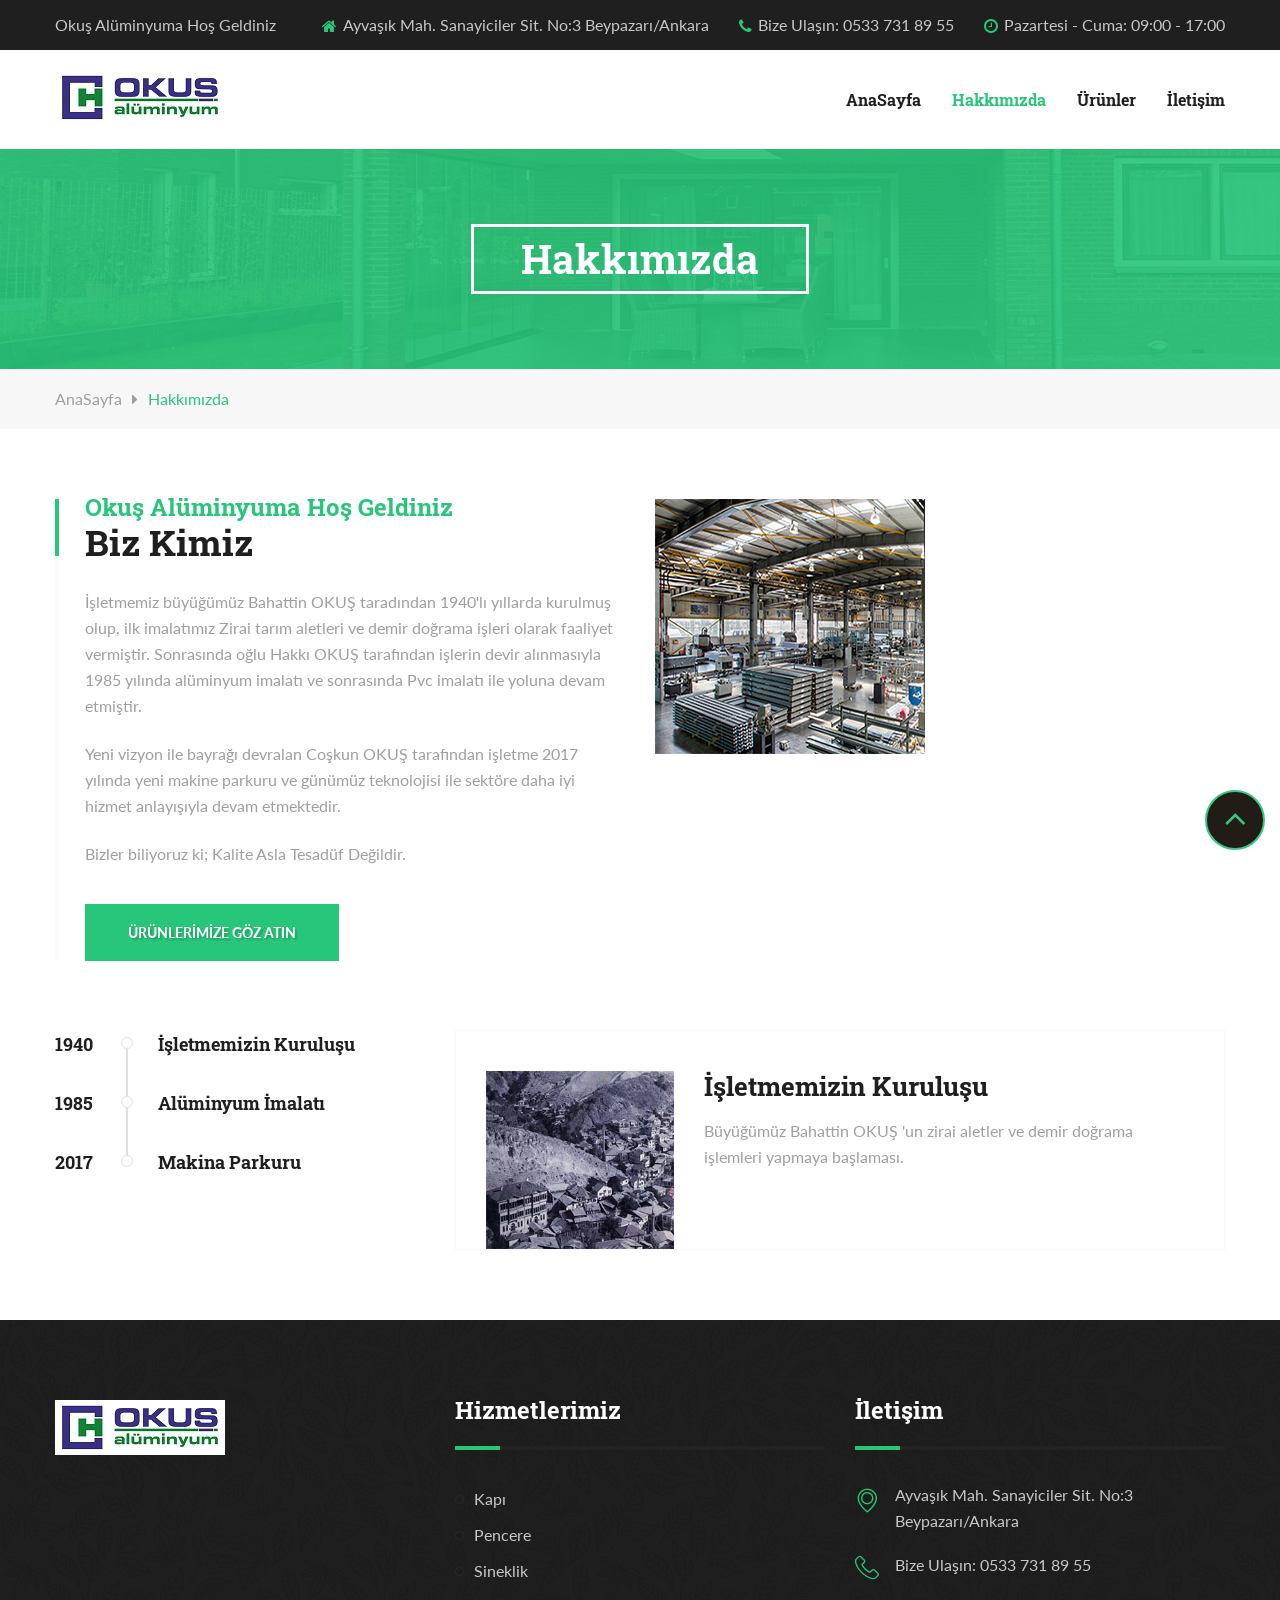
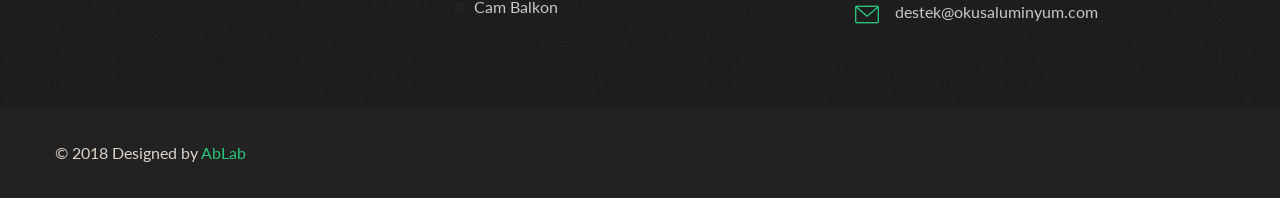
<file: about.html>
﻿
<!DOCTYPE html>
<html lang="tr">
<head>
	<meta charset="UTF-8" />
	<title>Okuş Alüminyum</title>
	<!-- mobile responsive meta -->
	<meta name="viewport" content="width=device-width, initial-scale=1">

	<link rel="stylesheet" href="css/style.css">
	<link rel="stylesheet" href="css/responsive.css">

    <!-- Color css -->
    <link rel="stylesheet" href="css/skin/color3.css">

</head>
<body>

<header class="header site-header">
	<div class="header-top">
		<div class="container">
			<div class="pull-left left-info contact-info">
				<ul class="list-inline contact-info-list">
					<li>
						<div class="inner-box">
							<span>Okuş Alüminyuma Hoş Geldiniz</span>
						
						</div><!-- /.inner-box -->
					</li>
				</ul>
			</div><!-- /.pull-left left-info -->
			<div class="pull-right contact-info right-info">
				<ul class="list-inline contact-info-list">
					<li>
						<div class="inner-box">
							<i class="fa fa-home"></i><span>Ayvaşık Mah. Sanayiciler Sit. No:3 Beypazarı/Ankara</span>
						</div><!-- /.inner-box -->
					</li><!-- adding comment for inline hack 
					--><li>
						<div class="inner-box">
							<i class="fa fa-phone"></i><span>Bize Ulaşın: 0533 731 89 55</span>
						</div><!-- /.inner-box -->
					</li><!-- adding comment for inline hack 
					--><li>
						<div class="inner-box">
							<i class="fa fa-clock-o"></i><span>Pazartesi - Cuma: 09:00 - 17:00</span>
						</div><!-- /.inner-box -->
					</li>
				</ul>
			</div><!-- /.pull-right -->
		</div><!-- /.container -->
	</div><!-- /.header-top -->
	<nav class="navbar navbar-default header-navigation stricky" id="nav">
		
	</nav>

</header><!-- /.header -->


<div class="inner-banner has-base-color-overlay text-center">
	<div class="container">
		<div class="box">
			<h3>Hakkımızda</h3>
		</div><!-- /.box -->
	</div><!-- /.container -->
</div><!-- /.inner-banner -->


<div class="breadcumb-wrapper">
	<div class="container">
		<div class="pull-left">
			<ul class="list-inline link-list">
				<li>
					<a href="#">AnaSayfa</a>
				</li><!-- comment for inline hack
				 --><li>
					<span>Hakkımızda</span>
				</li>
			</ul><!-- /.list-line -->
		</div><!-- /.pull-left -->
	</div><!-- /.container -->
</div><!-- /.breadcumb-wrapper -->


<section class="service-box-one-wrapper sec-pad">
    <div class="container">
        <div class="row">
            <div class="col-md-6">
                <div class="left-text">
                    <div class="sec-title outer-stroke">
                        <div class="inner">
                            <span class="tag-line">Okuş Alüminyuma Hoş Geldiniz</span>
                            <h2>Biz Kimiz</h2>
                            <span class="decor-line"></span>
                        </div><!-- /.inner-->
                    </div><!-- /.sec-title-->
                    <div class="text-box">
                        <p>İşletmemiz büyüğümüz Bahattin OKUŞ taradından 1940'lı yıllarda kurulmuş olup, ilk imalatımız Zirai tarım aletleri ve demir doğrama işleri olarak faaliyet vermiştir. Sonrasında oğlu Hakkı OKUŞ tarafından işlerin devir alınmasıyla 1985 yılında alüminyum imalatı ve sonrasında Pvc imalatı ile yoluna devam etmiştir.</p>
                        <p>Yeni vizyon ile bayrağı devralan Coşkun OKUŞ tarafından işletme 2017 yılında yeni makine parkuru ve günümüz teknolojisi ile sektöre daha iyi hizmet anlayışıyla devam etmektedir.</p>
						<p>Bizler biliyoruz ki; Kalite Asla Tesadüf Değildir.</p>
                        <a href="services.html" class="thm-btn">Ürünlerimize Göz Atın</a>
                    </div><!-- /.text-box -->
                </div><!-- /.left-text -->
            </div><!-- /.col-md-6 -->
            <div class="col-md-6 wow fadeInRight" data-wow-delay="0ms" data-wow-duration="1500ms">
            	<img src="img/resources/aluminyum.jpg" alt="Awesome Image"/>
            </div><!-- /.col-md-6 -->
        </div><!-- /.row -->
    </div><!-- /.container -->
</section><!-- /.service-box-one-wrapper -->


<section class="about-tab-wrapper sec-pad pt0">
    <div class="container">
        <div class="row">
            <div class="col-md-4">
                <ul class="tab-title-box" role="tablist">
                    <li data-tab-name="1986">
                        <a href="#1986" aria-controls="1986" role="tab" data-toggle="tab"><span>1940</span>İşletmemizin Kuruluşu</a>
                    </li>
                    <li data-tab-name="1999">
                        <a href="#1999" aria-controls="1999" role="tab" data-toggle="tab"><span>1985</span>Alüminyum İmalatı</a>
                    </li>
                    <li data-tab-name="2000">
                        <a href="#2000" aria-controls="2000" role="tab" data-toggle="tab"><span>2017</span>Makina Parkuru</a>
                    </li>                   
                </ul><!-- /.tab-title-box -->
            </div><!-- /.col-md-4 -->
            <div class="col-md-8">
                <div class="tab-content">
                    <div class="single-tab-box tab-pane fade in active" id="1986">
                        <div class="image-box">
                            <img src="img/resources/kurulus.jpg" alt="Awesome Image"/>
                        </div><!-- /.image-box -->
                        <div class="text-box">
                            <h3>İşletmemizin Kuruluşu</h3>
                            <p>Büyüğümüz Bahattin OKUŞ 'un zirai aletler ve demir doğrama işlemleri yapmaya başlaması.</p>
                        </div><!-- /.text-box -->
                    </div><!-- /.single-tab-box -->
                    <div class="single-tab-box tab-pane fade" id="1999">
                        <div class="image-box">
                            <img src="img/resources/aluminyum.jpg" alt="Awesome Image"/>
                        </div><!-- /.image-box -->
                        <div class="text-box">
                            <h3>Alüminyum İmalatı</h3>
                            <p>Hakkı OKUŞ 'un işletmenin başına geçmesi ile PVC ve Alüminyum imalatına geçilmesi</p>
                        </div><!-- /.text-box -->
                    </div><!-- /.single-tab-box -->
                    <div class="single-tab-box tab-pane fade" id="2000">
                        <div class="image-box">
                            <img src="img/resources/makina2.jpg" alt="Awesome Image"/>
                        </div><!-- /.image-box -->
                        <div class="text-box">
                            <h3>Makina Parkuru</h3>
                            <p>Bayrağı devralan 3. Nesil işletme sahibi Coşkun OKUŞ 'un yeni vizyon ve misyon hedefi ile makina parkuru kurulması ve işletmenin yerellikten çıkıp ülke çapında üretim yapacak seviyeye gelmesi.</p>
                        </div><!-- /.text-box -->
                    </div><!-- /.single-tab-box -->
                    <div class="single-tab-box tab-pane fade" id="2002">
                        <div class="image-box">
                            <img src="img/resources/about-tab-1.jpg" alt="Awesome Image"/>
                        </div><!-- /.image-box -->
                        <div class="text-box">
                            <h3>Started Our Dream Company</h3>
                            <p>We believe in having one landscape designer handle the job from its conception on paper, to the realization on your property. The reason by doing this you are able to communicate and work with a single individual. The last years we grew very quickly, so 1986 was the year we opened a second location. The new location started with five new landshapers. In the 30+ years of experience our staff keep your property looking and functioning beautifully. Plus our landscapers are fully licensed.</p>
                        </div><!-- /.text-box -->
                    </div><!-- /.single-tab-box -->
                    <div class="single-tab-box tab-pane fade" id="2016">
                        <div class="image-box">
                            <img src="img/resources/about-tab-1.jpg" alt="Awesome Image"/>
                        </div><!-- /.image-box -->
                        <div class="text-box">
                            <h3>Started Our Dream Company</h3>
                            <p>We believe in having one landscape designer handle the job from its conception on paper, to the realization on your property. The reason by doing this you are able to communicate and work with a single individual. The last years we grew very quickly, so 1986 was the year we opened a second location. The new location started with five new landshapers. In the 30+ years of experience our staff keep your property looking and functioning beautifully. Plus our landscapers are fully licensed.</p>
                        </div><!-- /.text-box -->
                    </div><!-- /.single-tab-box -->
                </div><!-- /.tab-content -->
            </div><!-- /.col-md-8 -->
        </div><!-- /.row -->
    </div><!-- /.container -->
</section><!-- /.about-tab-wrapper -->








	<footer class="footer has-black-color-overlay has-dark-texture" id="footer">
		
	</footer><!-- /.footer -->
	<section class="footer-bottom">
		<div class="container">
			<div class="pull-left copy-text">
				<p>© 2018 Designed by <a href="#">AbLab</a></p>
			</div><!-- /.pull-left -->
		</div><!-- /.container -->
	</section><!-- /.footer-bottom -->


	<!--Scroll to top-->
	<div class="scroll-to-top scroll-to-target" data-target="html"><span class="fa fa-angle-up"></span></div>

	

<!-- <script src="http://code.jquery.com/jquery-latest.min.js"></script> -->
<script src="assets/jquery-1.12.4.min.js"></script>
<script src="assets/bootstrap/js/bootstrap.min.js"></script>
<script src="assets/bootstrap-select/dist/js/bootstrap-select.min.js"></script>
<!-- revolution slider js -->
<script src="assets/revolution/js/jquery.themepunch.tools.min.js"></script>
<script src="assets/revolution/js/jquery.themepunch.revolution.min.js"></script>
<script src="assets/revolution/js/extensions/revolution.extension.actions.min.js"></script>
<script src="assets/revolution/js/extensions/revolution.extension.carousel.min.js"></script>
<script src="assets/revolution/js/extensions/revolution.extension.kenburn.min.js"></script>
<script src="assets/revolution/js/extensions/revolution.extension.layeranimation.min.js"></script>
<script src="assets/revolution/js/extensions/revolution.extension.migration.min.js"></script>
<script src="assets/revolution/js/extensions/revolution.extension.navigation.min.js"></script>
<script src="assets/revolution/js/extensions/revolution.extension.parallax.min.js"></script>
<script src="assets/revolution/js/extensions/revolution.extension.slideanims.min.js"></script>
<script src="assets/revolution/js/extensions/revolution.extension.video.min.js"></script>







<script src="assets/jquery-validation/dist/jquery.validate.min.js"></script>

<script src="assets/owl.carousel-2/owl.carousel.min.js"></script>

<script src="assets/nouislider/nouislider.js"></script>
<script src="assets/bootstrap-touch-spin/jquery.bootstrap-touchspin.js"></script>

<script src="assets/isotope.js"></script>

<script src="assets/masterslider/masterslider.min.js"></script>

<script src="assets/bxslider/dist/jquery.bxslider.min.js"></script>

<script src="assets/chartjs/dist/Chart.min.js"></script>

<script src="assets/jquery-circle-progress-1.1.2/dist/circle-progress.js"></script>
<script src="assets/morris.js-master/morris.min.js"></script>
<script src="assets/raphael-master/raphael.min.js"></script>

<script src="assets/Magnific-Popup-master/dist/jquery.magnific-popup.min.js"></script>

<script src="assets/waypoints.min.js"></script>
<script src="assets/jquery.counterup.min.js"></script>

<script src="assets/wow.min.js"></script>


<script src="assets/jquery.backstretch.min.js"></script>


<script src="assets/Polyglot-Language-Switcher-master/js/jquery.polyglot.language.switcher.js"></script>

<script src="js/custom.js"></script>
<script>
$(document).ready(function(){
$("#nav").load("menu.html",function(){$("#liHakkımızda").addClass("current");});
$("#footer").load("footer.html");
})
</script>

</body>
</html>
</file>
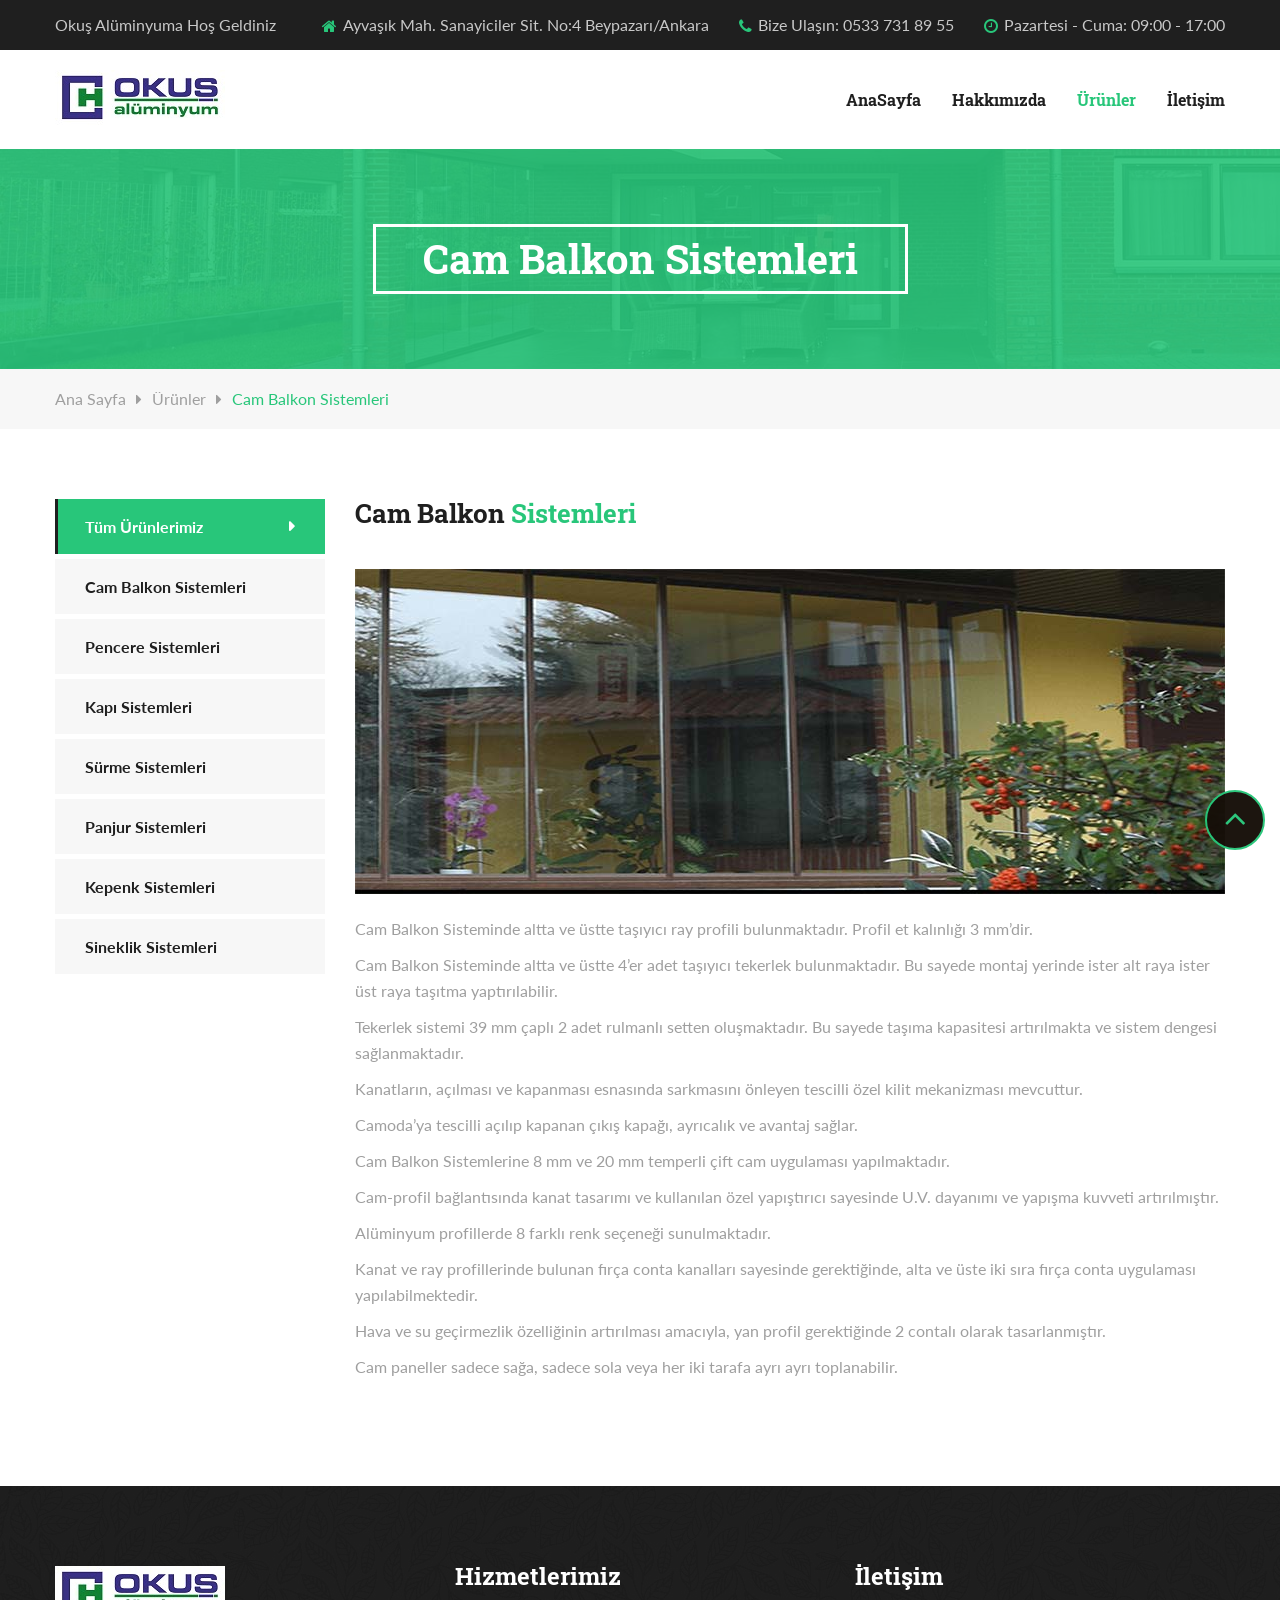
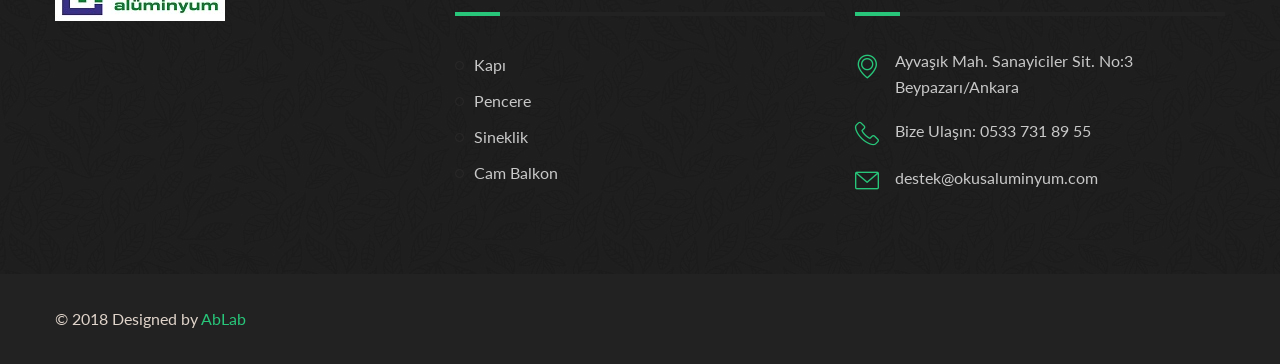
<file: cam_balkon_sistemleri.html>
<!DOCTYPE html>
<html lang="tr">
<head>
	<meta charset="UTF-8" />
	<title>Okuş Alüminyum</title>
	<!-- mobile responsive meta -->
	<meta name="viewport" content="width=device-width, initial-scale=1">

	<link rel="stylesheet" href="css/style.css">
	<link rel="stylesheet" href="css/responsive.css">

    <!-- Color css -->
    <link rel="stylesheet" href="css/skin/color3.css">

</head>
<body>


<header class="header site-header">
	<div class="header-top">
		<div class="container">
			<div class="pull-left left-info contact-info">
				<ul class="list-inline contact-info-list">
					<li>
						<div class="inner-box">
							<span>Okuş Alüminyuma Hoş Geldiniz</span>
						
						</div><!-- /.inner-box -->
					</li>
				</ul>
			</div><!-- /.pull-left left-info -->
			<div class="pull-right contact-info right-info">
				<ul class="list-inline contact-info-list">
					<li>
						<div class="inner-box">
							<i class="fa fa-home"></i><span>Ayvaşık Mah. Sanayiciler Sit. No:4 Beypazarı/Ankara</span>
						</div><!-- /.inner-box -->
					</li><!-- adding comment for inline hack 
					--><li>
						<div class="inner-box">
							<i class="fa fa-phone"></i><span>Bize Ulaşın: 0533 731 89 55</span>
						</div><!-- /.inner-box -->
					</li><!-- adding comment for inline hack 
					--><li>
						<div class="inner-box">
							<i class="fa fa-clock-o"></i><span>Pazartesi - Cuma: 09:00 - 17:00</span>
						</div><!-- /.inner-box -->
					</li>
				</ul>
			</div><!-- /.pull-right -->
		</div><!-- /.container -->
	</div><!-- /.header-top -->
	<nav class="navbar navbar-default header-navigation stricky" id="nav">
		
	</nav>

</header><!-- /.header -->


<div class="inner-banner has-base-color-overlay text-center">
	<div class="container">
		<div class="box">
			<h3>Cam Balkon Sistemleri</h3>
		</div><!-- /.box -->
	</div><!-- /.container -->
</div><!-- /.inner-banner -->


<div class="breadcumb-wrapper">
	<div class="container">
		<div class="pull-left">
			<ul class="list-inline link-list">
				<li>
					<a href="index.html">Ana Sayfa</a>
				</li><!-- comment for inline hack
				 --><li>
					<a href="services.html">Ürünler</a>
				</li><!-- comment for inline hack
				 --><li>
					<span>Cam Balkon Sistemleri</span>
				</li>
			</ul><!-- /.list-line -->
		</div><!-- /.pull-left -->
	</div><!-- /.container -->
</div><!-- /.breadcumb-wrapper -->


<section class="page sidebar-page sec-pad single-service-page">
    <div class="container">        
        <div class="row">
            <div class="col-md-3 col-sm-12  col-xs-12 pull-left">
            	<div class="single-sidebar">
            		<div class="service-list-widget">
	            		<ul class="service-list">
	            			<li class="active"><a href="services.html">Tüm Ürünlerimiz</a></li>
	            			<li><a href="cam_balkon_sistemleri.html">Cam Balkon Sistemleri</a></li>
	            			<li><a href="pencere_sistemleri.html">Pencere Sistemleri</a></li>
	            			<li><a href="kapi_sistemleri.html">Kapı Sistemleri</a></li>
	            			<li><a href="surme_sistemleri.html">Sürme Sistemleri</a></li>
	            			<li><a href="panjur_sistemleri.html">Panjur Sistemleri</a></li>
	            			<li><a href="kepenk_sistemleri.html">Kepenk Sistemleri</a></li>
	            			<li><a href="sineklik_sistemleri.html">Sineklik Sistemleri</a></li>
	            		</ul><!-- /.service-list -->	
            		</div><!-- /.service-list-widget -->
            		
            	</div><!-- /.single-sidebar -->                
            </div>
            <div class="col-md-9 col-sm-12 col-xs-12 pull-right">
                <div class="sec-title medium">        
		            <h2><span class="black-color-text">Cam Balkon</span> <span class="base-color-text">Sistemleri</span></h2>
		        </div><!-- /.sec-title-->
		        <img src="img/services/cc1.jpg" alt="Awesome Image"/>
		        <p>Cam Balkon Sisteminde altta ve üstte taşıyıcı ray profili bulunmaktadır. Profil et kalınlığı 3 mm’dir.</p>
				<p>Cam Balkon Sisteminde altta ve üstte 4’er adet taşıyıcı tekerlek bulunmaktadır. Bu sayede montaj yerinde ister alt raya ister üst raya taşıtma yaptırılabilir.</p>
				<p>Tekerlek sistemi 39 mm çaplı 2 adet rulmanlı setten oluşmaktadır. Bu sayede taşıma kapasitesi artırılmakta ve sistem dengesi sağlanmaktadır.</p>
				<p>Kanatların, açılması ve kapanması esnasında sarkmasını önleyen tescilli özel kilit mekanizması mevcuttur.</p>
				<p>Camoda’ya tescilli açılıp kapanan çıkış kapağı, ayrıcalık ve avantaj sağlar.</p>
				<p>Cam Balkon Sistemlerine  8 mm ve 20 mm temperli çift cam uygulaması yapılmaktadır.</p>
				<p>Cam-profil bağlantısında kanat tasarımı ve kullanılan özel yapıştırıcı sayesinde U.V. dayanımı ve yapışma kuvveti artırılmıştır.</p>
				<p>Alüminyum profillerde 8 farklı renk seçeneği sunulmaktadır.</p>
				<p>Kanat ve ray profillerinde bulunan fırça conta kanalları sayesinde gerektiğinde, alta ve üste iki sıra fırça conta uygulaması yapılabilmektedir.</p>
				<p>Hava ve su geçirmezlik özelliğinin artırılması amacıyla, yan profil gerektiğinde 2 contalı olarak tasarlanmıştır.</p>
				<p>Cam paneller sadece sağa, sadece sola veya her iki tarafa ayrı ayrı toplanabilir.</p>
		        <br />
				</div
		</div>
		</div>
</div>
		</section>
	
	<footer class="footer has-black-color-overlay has-dark-texture" id="footer">
	
	</footer><!-- /.footer -->
	<section class="footer-bottom">
		<div class="container">
			<div class="pull-left copy-text">
				<p>© 2018 Designed by <a href="#">AbLab</a></p>
			</div><!-- /.pull-left -->
		</div><!-- /.container -->
	</section><!-- /.footer-bottom -->


	<!--Scroll to top-->
	<div class="scroll-to-top scroll-to-target" data-target="html"><span class="fa fa-angle-up"></span></div>

	

<!-- <script src="http://code.jquery.com/jquery-latest.min.js"></script> -->
<script src="assets/jquery-1.12.4.min.js"></script>
<script src="assets/bootstrap/js/bootstrap.min.js"></script>
<script src="assets/bootstrap-select/dist/js/bootstrap-select.min.js"></script>
<!-- revolution slider js -->
<script src="assets/revolution/js/jquery.themepunch.tools.min.js"></script>
<script src="assets/revolution/js/jquery.themepunch.revolution.min.js"></script>
<script src="assets/revolution/js/extensions/revolution.extension.actions.min.js"></script>
<script src="assets/revolution/js/extensions/revolution.extension.carousel.min.js"></script>
<script src="assets/revolution/js/extensions/revolution.extension.kenburn.min.js"></script>
<script src="assets/revolution/js/extensions/revolution.extension.layeranimation.min.js"></script>
<script src="assets/revolution/js/extensions/revolution.extension.migration.min.js"></script>
<script src="assets/revolution/js/extensions/revolution.extension.navigation.min.js"></script>
<script src="assets/revolution/js/extensions/revolution.extension.parallax.min.js"></script>
<script src="assets/revolution/js/extensions/revolution.extension.slideanims.min.js"></script>
<script src="assets/revolution/js/extensions/revolution.extension.video.min.js"></script>







<script src="assets/jquery-validation/dist/jquery.validate.min.js"></script>

<script src="assets/owl.carousel-2/owl.carousel.min.js"></script>

<script src="assets/nouislider/nouislider.js"></script>
<script src="assets/bootstrap-touch-spin/jquery.bootstrap-touchspin.js"></script>

<script src="assets/isotope.js"></script>

<script src="assets/masterslider/masterslider.min.js"></script>

<script src="assets/bxslider/dist/jquery.bxslider.min.js"></script>

<script src="assets/chartjs/dist/Chart.min.js"></script>

<script src="assets/jquery-circle-progress-1.1.2/dist/circle-progress.js"></script>
<script src="assets/morris.js-master/morris.min.js"></script>
<script src="assets/raphael-master/raphael.min.js"></script>

<script src="assets/Magnific-Popup-master/dist/jquery.magnific-popup.min.js"></script>

<script src="assets/waypoints.min.js"></script>
<script src="assets/jquery.counterup.min.js"></script>

<script src="assets/wow.min.js"></script>


<script src="assets/jquery.backstretch.min.js"></script>


<script src="assets/Polyglot-Language-Switcher-master/js/jquery.polyglot.language.switcher.js"></script>

<script src="js/custom.js"></script>
<script>
$(document).ready(function(){
$("#nav").load("menu.html",function(){$("#liUrunler").addClass("current");});
$("#footer").load("footer.html");
})
</script>


</body>
</html>
</file>
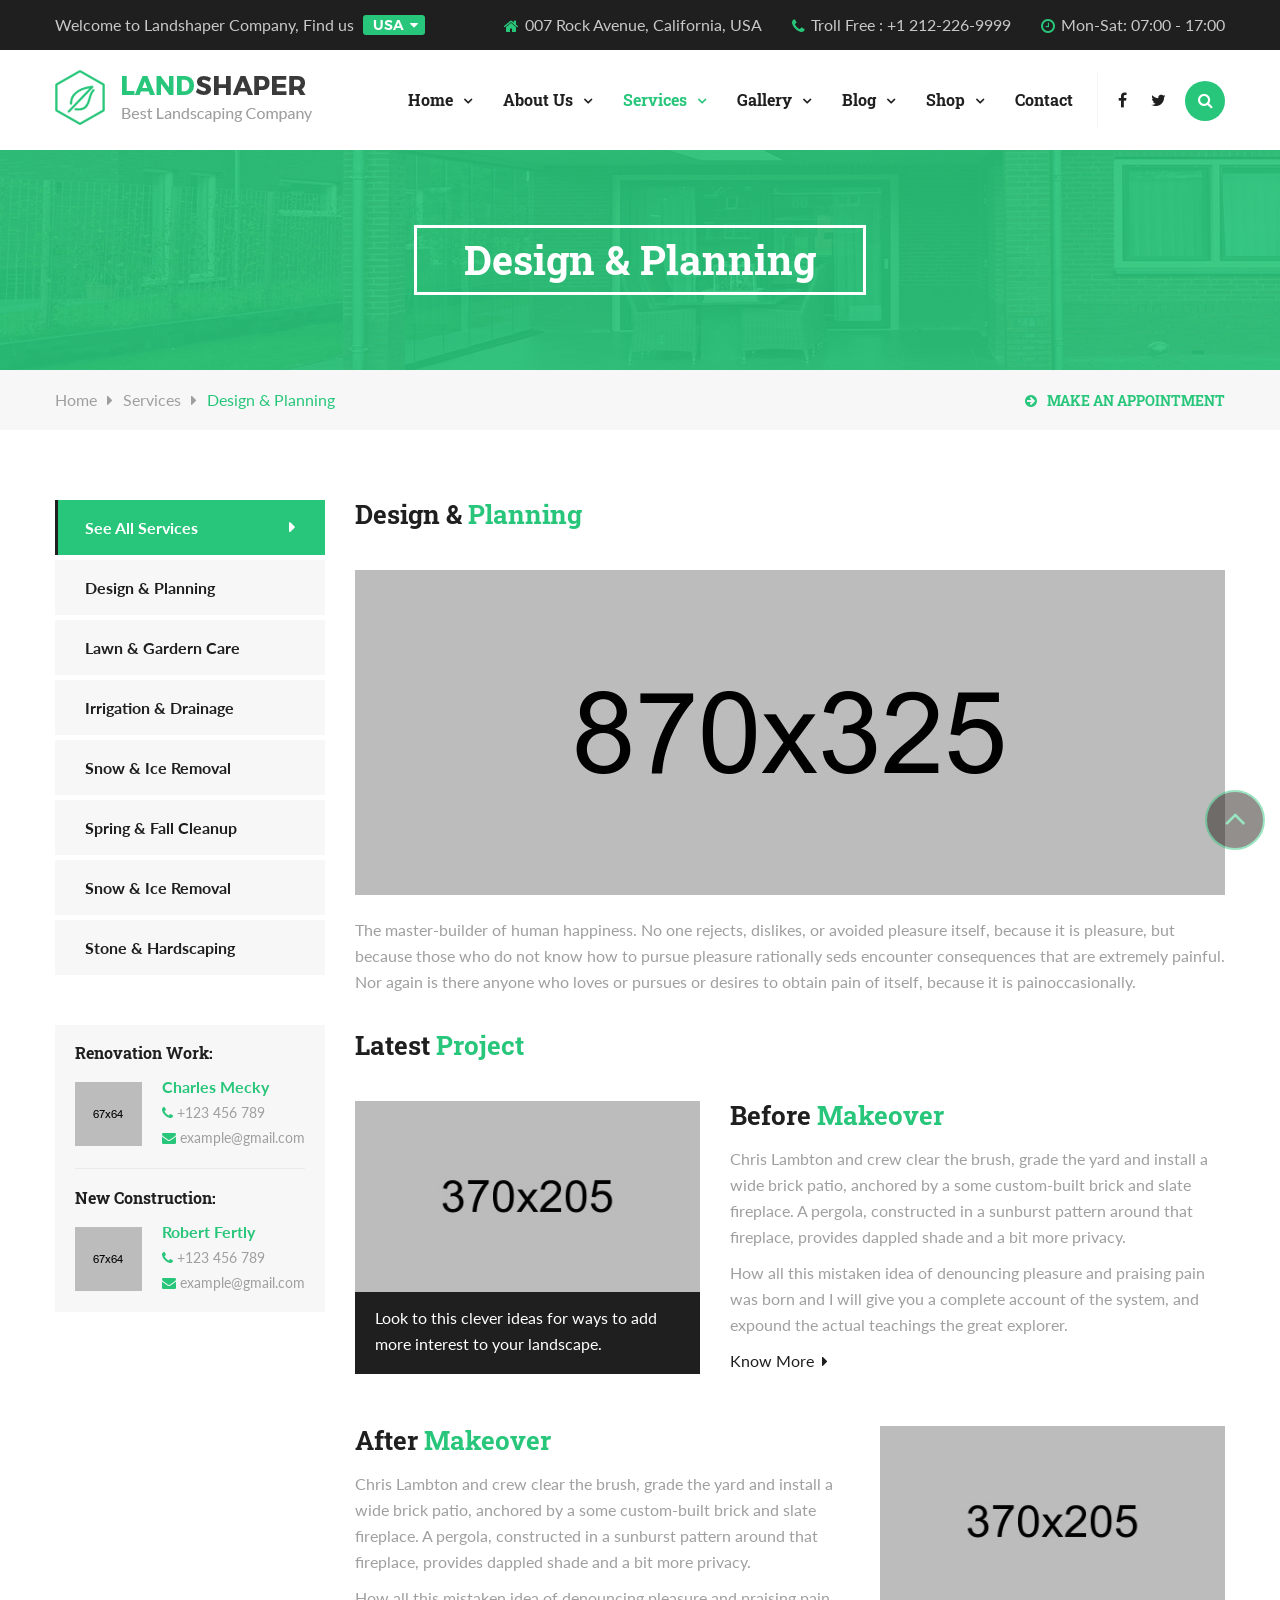
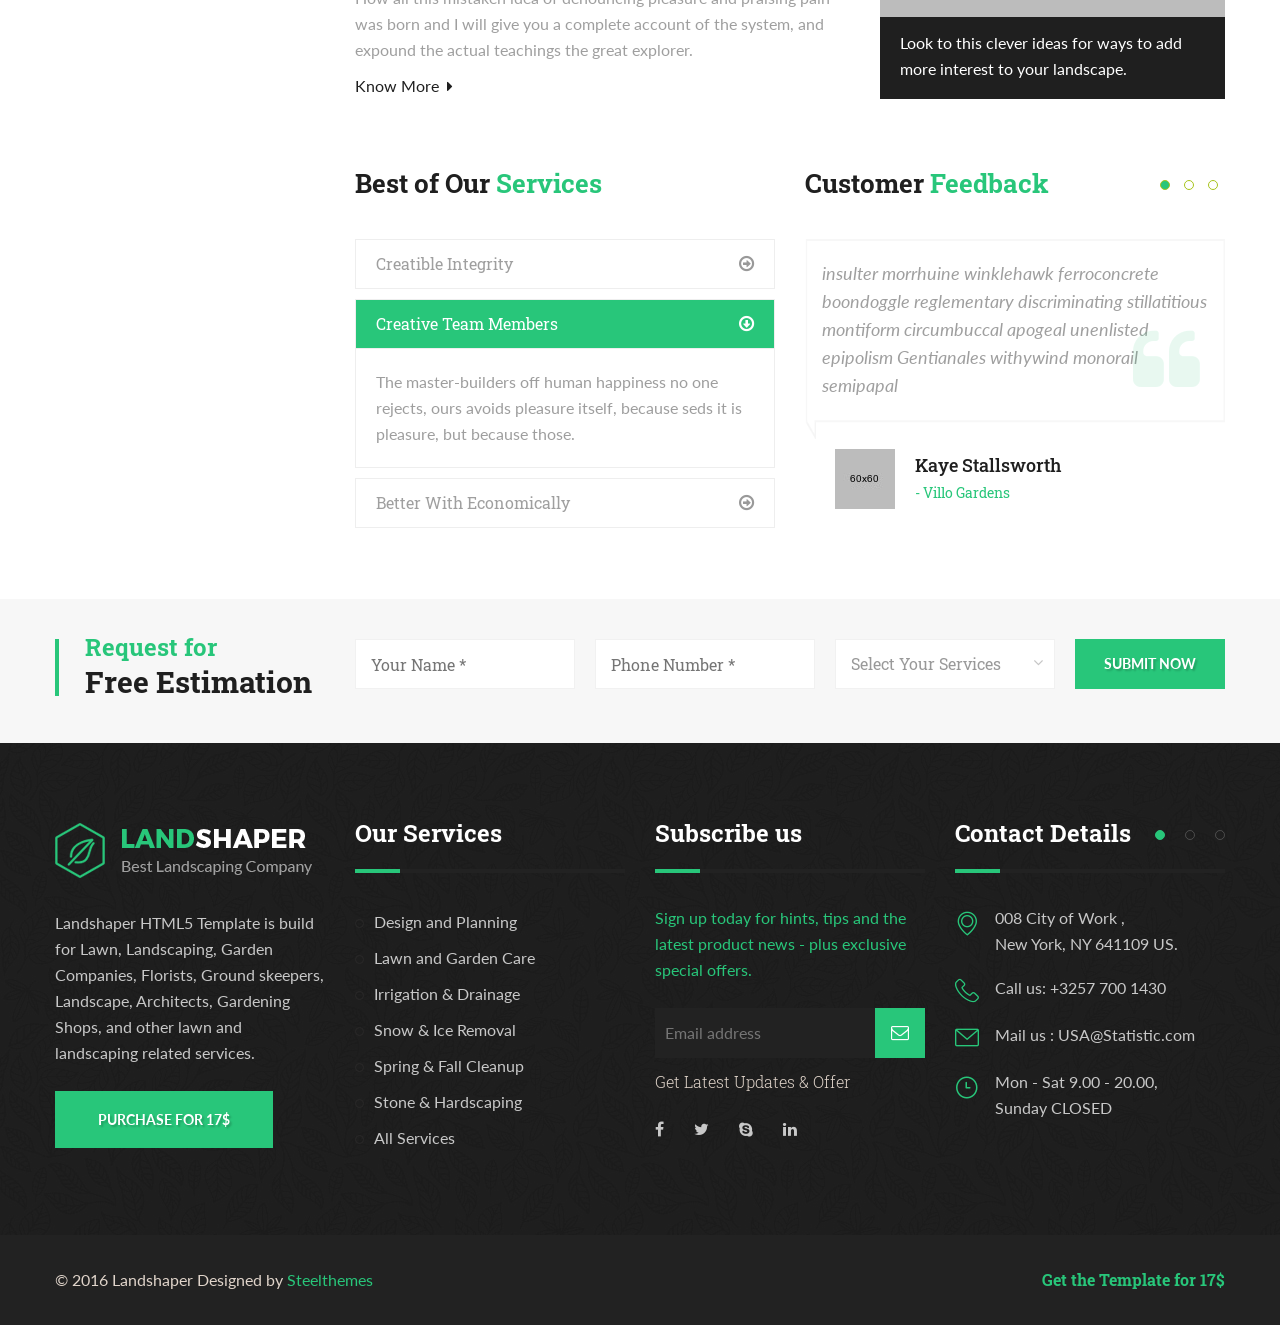
<file: design.html>
<!DOCTYPE html>
<html lang="en">
<head>
	<meta charset="UTF-8" />
	<title>Landshaper - Responsive HTML5 Template | Services</title>
	<!-- mobile responsive meta -->
	<meta name="viewport" content="width=device-width, initial-scale=1">

	<link rel="stylesheet" href="css/style.css">
	<link rel="stylesheet" href="css/responsive.css">

    <!-- Color css -->
    <link rel="stylesheet" href="css/skin/color3.css">

</head>
<body>


<header class="header site-header">
	<div class="header-top">
		<div class="container">
			<div class="pull-left left-info contact-info">
				<ul class="list-inline contact-info-list">
					<li>
						<div class="inner-box">
							<span>Welcome to Landshaper Company, Find us</span>
							<select class="selectpicker">
								<option value="">USA</option>
								<option value="">India</option>
								<option value="">Bangladesh</option>
							</select>
						</div><!-- /.inner-box -->
					</li>
				</ul>
			</div><!-- /.pull-left left-info -->
			<div class="pull-right contact-info right-info">
				<ul class="list-inline contact-info-list">
					<li>
						<div class="inner-box">
							<i class="fa fa-home"></i><span>007 Rock Avenue, California, USA</span>
						</div><!-- /.inner-box -->
					</li><!-- adding comment for inline hack 
					--><li>
						<div class="inner-box">
							<i class="fa fa-phone"></i><span>Troll Free : +1 212-226-9999</span>
						</div><!-- /.inner-box -->
					</li><!-- adding comment for inline hack 
					--><li>
						<div class="inner-box">
							<i class="fa fa-clock-o"></i><span>Mon-Sat: 07:00 - 17:00</span>
						</div><!-- /.inner-box -->
					</li>
				</ul>
			</div><!-- /.pull-right -->
		</div><!-- /.container -->
	</div><!-- /.header-top -->
	<nav class="navbar navbar-default header-navigation stricky">
		<div class="container">
			<!-- Brand and toggle get grouped for better mobile display -->
			<div class="navbar-header">
				<button type="button" class="navbar-toggle collapsed" data-toggle="collapse" data-target="#main-nav-bar" aria-expanded="false">
					<span class="sr-only">Toggle navigation</span>
					<span class="icon-bar"></span>
					<span class="icon-bar"></span>
					<span class="icon-bar"></span>
				</button>
				<a class="navbar-brand" href="index.html">
					<img src="img/logo.png" alt="Awesome Image"/>
				</a>
			</div>

			<!-- Collect the nav links, forms, and other content for toggling -->
			<div class="collapse navbar-collapse" id="main-nav-bar">
				

				<ul class="nav navbar-nav navigation-box">
					<li>
                        <a href="index.html">Home</a>
                        <ul class="sub-menu">							
                            <li><a href="index.html">Home One</a></li>
                            <li><a href="index-v2.html">Home Two</a></li>
                            <li><a href="index-v3.html">Home Three</a></li>
                            <li><a href="index-v4.html">Home Four</a></li>
                            <li><a href="index-v5.html">Home Five</a></li>
                        </ul><!-- /.sub-menu -->
                    </li>
                    <li>
                        <a href="about.html">About Us</a>
                        <ul class="sub-menu">							
                            <li><a href="about.html">About Us</a></li>
                            <li><a href="testimonial.html">Testimonials</a></li>
                            <li><a href="faq.html">Frequently Asked Questions</a></li>
                            <li><a href="pricing.html">Prices and Delivery</a></li>
                            <li><a href="404.html">404 Page</a></li>
                            <li><a href="appointment.html">Make An Appointment</a></li>
                        </ul><!-- /.sub-menu -->
                    </li>
                    <li class="current">
                        <a href="services.html">Services</a>
                        <ul class="sub-menu">							
                            <li><a href="services.html">All Services</a></li>
                            <li><a href="design.html">Design and Planning </a></li>
                            <li><a href="lawn-garden.html">Lawn and Garden Care</a></li>
                            <li><a href="irrigation.html">Irrigation & Drainage</a></li>
                            <li><a href="snow-ice.html">Snow & Ice Removal </a></li>
                            <li><a href="spring.html">Spring & Fall Cleanup </a></li>
                            <li><a href="stone.html">Stone & Hardscaping </a></li>
                        </ul><!-- /.sub-menu -->
                    </li>
                    <li>
                        <a href="gallery-v1.html">Gallery</a>
                        <ul class="sub-menu">							
                            <li><a href="gallery-v1.html">Classic Gallery </a></li>
                            <li><a href="gallery-v2.html">Masonary Style </a></li>
                            <li><a href="gallery-v3.html">Fullwidth Gallery</a></li>
                            <li><a href="#">Fullwidth Detail Page</a></li>
                        </ul><!-- /.sub-menu -->
                    </li>
                    <li>
                        <a href="blog-v1.html">Blog</a>
                        <ul class="sub-menu">							
                            <li><a href="blog-v1.html">Blog - Fullwidth</a></li>
                            <li><a href="blog-v2.html">Blog - Grid View</a></li>
                            <li><a href="blog-v3.html">Blog - List View</a></li>
                            <li><a href="blog-details.html">Blog - Single Detail</a></li>
                        </ul><!-- /.sub-menu -->
                    </li>
                    <li>
                        <a href="shop.html">Shop</a>
                        <ul class="sub-menu right-align">							
                            <li><a href="shop.html">Shop Products</a></li>
                            <li><a href="shop-v2.html">Shop With Sidebar</a></li>
                            <li><a href="single-shop.html">Product Details</a></li>
                            <li><a href="cart.html">Cart Page</a></li>
                            <li><a href="checkout.html">Checkout Page</a></li>
                            <li><a href="login-register.html">Login & Register</a></li>
                        </ul><!-- /.sub-menu -->
                    </li>
                    <li><a href="contact.html">Contact</a></li>
				</ul>			
				<ul class="nav navbar-nav navbar-right right-box">
					<li>
						<a href="#"><span class="phone-only">Facebook</span><i class="fa fa-facebook"></i></a>						
					</li>
					<li>
						<a href="#"><span class="phone-only">twitter</span><i class="fa fa-twitter"></i></a>						
					</li>
					<li class="search-button">
						<a href="#"><span class="phone-only">Search</span><i class="fa fa-search"></i></a>
						<div class="sub-menu search-box">
							<form action="#" class="clearfix">
								<input type="text" placeholder="Search Here" />
								<button type="submit"><i class="fa fa-search"></i></button>
							</form>
						</div><!-- /.sub-menu -->
					</li>
				</ul>
				
			</div><!-- /.navbar-collapse -->
		</div><!-- /.container -->
	</nav>

</header><!-- /.header -->

<div class="inner-banner has-base-color-overlay text-center">
	<div class="container">
		<div class="box">
			<h3>Design & Planning</h3>
		</div><!-- /.box -->
	</div><!-- /.container -->
</div><!-- /.inner-banner -->


<div class="breadcumb-wrapper">
	<div class="container">
		<div class="pull-left">
			<ul class="list-inline link-list">
				<li>
					<a href="#">Home</a>
				</li><!-- comment for inline hack
				 --><li>
					<a href="#">Services</a>
				</li><!-- comment for inline hack
				 --><li>
					<span>Design & Planning</span>
				</li>
			</ul><!-- /.list-line -->
		</div><!-- /.pull-left -->
		<div class="pull-right">
			<a href="appointment.html" class="get-qoute"><i class="fa fa-arrow-circle-right"></i> Make an appointment</a>
		</div><!-- /.pull-right -->
	</div><!-- /.container -->
</div><!-- /.breadcumb-wrapper -->


<section class="page sidebar-page sec-pad single-service-page">
    <div class="container">        
        <div class="row">
            <div class="col-md-3 col-sm-12  col-xs-12 pull-left">
            	<div class="single-sidebar">
            		<div class="service-list-widget">
	            		<ul class="service-list">
	            			<li class="active"><a href="#">See All Services</a></li>
	            			<li><a href="#">Design & Planning</a></li>
	            			<li><a href="#">Lawn & Gardern Care</a></li>
	            			<li><a href="#">Irrigation & Drainage</a></li>
	            			<li><a href="#">Snow & Ice Removal</a></li>
	            			<li><a href="#">Spring & Fall Cleanup</a></li>
	            			<li><a href="#">Snow & Ice Removal</a></li>
	            			<li><a href="#">Stone & Hardscaping</a></li>
	            		</ul><!-- /.service-list -->	
            		</div><!-- /.service-list-widget -->
            		
            	</div><!-- /.single-sidebar -->
                <div class="single-sidebar">
	        		<div class="agent-widget">
	        			<div class="single-agent-widget">
	        				<h3>Renovation Work:</h3>
	        				<div class="info-box">
	        					<div class="icon-box">
	        						<img src="img/resources/sidebar-agent-1.jpg" alt="Awesome Image"/>
	        					</div><!-- /.icon-box -->
	        					<div class="text-box">
	        						<h4>Charles Mecky</h4>
	        						<ul>
	        							<li><i class="fa fa-phone"></i> +123 456 789</li>
	        							<li><i class="fa fa-envelope"></i> example@gmail.com</li>
	        						</ul>
	        					</div><!-- /.text-box -->
	        				</div><!-- /.info-box -->
	        			</div><!-- /.single-agent-widget -->
	        			<div class="single-agent-widget">
	        				<h3>New Construction:</h3>
	        				<div class="info-box">
	        					<div class="icon-box">
	        						<img src="img/resources/sidebar-agent-2.jpg" alt="Awesome Image"/>
	        					</div><!-- /.icon-box -->
	        					<div class="text-box">
	        						<h4>Robert Fertly</h4>
	        						<ul>
	        							<li><i class="fa fa-phone"></i> +123 456 789</li>
	        							<li><i class="fa fa-envelope"></i> example@gmail.com</li>
	        						</ul>
	        					</div><!-- /.text-box -->
	        				</div><!-- /.info-box -->
	        			</div><!-- /.single-agent-widget -->
	        		</div><!-- /.agent-widget -->
        		</div><!-- /.single-sidebar -->
            </div>
            <div class="col-md-9 col-sm-12 col-xs-12 pull-right">
                <div class="sec-title medium">        
		            <h2><span class="black-color-text">Design &</span> <span class="base-color-text">Planning</span></h2>
		        </div><!-- /.sec-title-->
		        <img src="img/services/service-s1-1.jpg" alt="Awesome Image"/>
		        <p>The master-builder of human happiness. No one rejects, dislikes, or avoided pleasure itself, because it is pleasure, but because those who do not know how to pursue pleasure rationally seds encounter consequences that are extremely painful. Nor again is there anyone who loves or pursues or desires to obtain pain of itself, because it is painoccasionally.</p>		        
		        <br />
		        <div class="sec-title medium">        
		            <h2><span class="black-color-text">Latest</span> <span class="base-color-text">Project</span></h2>
		        </div>
		        <div class="row">
		        	<div class="col-md-5">
		        		<img src="img/services/service-s1-2.jpg" class="img-responsive" alt="Awesome Image"/>
		        		<div class="box">
		        			<p>Look to this clever ideas for ways to add more interest to your landscape.</p>
		        		</div><!-- /.box -->
		        	</div><!-- /.col-md-5 -->
		        	<div class="col-md-7">
		        		<div class="sec-title medium pb0">        
				            <h2><span class="black-color-text">Before</span> <span class="base-color-text">Makeover</span></h2>
				        </div>
				        <p>Chris Lambton and crew clear the brush, grade the yard and install a wide brick patio, anchored by a some custom-built brick and slate fireplace. A pergola, constructed in a sunburst pattern around that fireplace, provides dappled shade and a bit more privacy.</p>
				        <p>How all this mistaken idea of denouncing pleasure and praising pain was born and I will give you a complete account of the system, and expound the actual teachings  the great explorer.</p>
				        <a class="know-more" href="#">Know More <i class="fa fa-caret-right"></i></a>
		        	</div><!-- /.col-md-7 -->
		        </div><!-- /.row -->
		        <br />
		        <br />
		        <div class="row">		        	
		        	<div class="col-md-7">
		        		<div class="sec-title medium pb0">        
				            <h2><span class="black-color-text">After</span> <span class="base-color-text">Makeover</span></h2>
				        </div>
				        <p>Chris Lambton and crew clear the brush, grade the yard and install a wide brick patio, anchored by a some custom-built brick and slate fireplace. A pergola, constructed in a sunburst pattern around that fireplace, provides dappled shade and a bit more privacy.</p>
				        <p>How all this mistaken idea of denouncing pleasure and praising pain was born and I will give you a complete account of the system, and expound the actual teachings  the great explorer.</p>
				        <a class="know-more" href="#">Know More <i class="fa fa-caret-right"></i></a>
		        	</div><!-- /.col-md-7 -->
		        	<div class="col-md-5">
		        		<img src="img/services/service-s1-3.jpg" class="img-responsive" alt="Awesome Image"/>
		        		<div class="box">
		        			<p>Look to this clever ideas for ways to add more interest to your landscape.</p>
		        		</div><!-- /.box -->
		        	</div><!-- /.col-md-5 -->
		        </div><!-- /.row -->

		        <div class="row sec-pad pb0">
		            <div class="col-md-6">
		                <div class="clearfix">
		                    <div class="sec-title medium ">        
					            <h2><span class="black-color-text">Best of Our </span> <span class="base-color-text">Services</span></h2>
					        </div><!-- /.sec-title-->		                
		                    <div class="panel-group accordion style-three mb0" id="accordion-one" role="tablist">
		                        <div class="panel panel-default">                       
		                            <a role="button" data-toggle="collapse" data-parent="#accordion-one" href="#accordion-one-collapse-one" class="collapsed">Creatible Integrity</a>

		                            <div id="accordion-one-collapse-one" class="panel-collapse collapse" role="tabpanel">
		                                <div class="inner-box">
		                                    <p>The master-builders off human happiness no one rejects, ours avoids pleasure itself, because seds it is pleasure, but because those.</p>
		                                </div>
		                            </div>
		                        </div>
		                        <div class="panel panel-default">                       
		                            <a role="button" data-toggle="collapse" data-parent="#accordion-one" href="#accordion-one-collapse-two">Creative Team Members</a>

		                            <div id="accordion-one-collapse-two" class="panel-collapse collapse in" role="tabpanel">
		                                <div class="inner-box">
		                                    <p>The master-builders off human happiness no one rejects, ours avoids pleasure itself, because seds it is pleasure, but because those.</p>
		                                </div>
		                            </div>
		                        </div>
		                        <div class="panel panel-default">                       
		                            <a role="button" data-toggle="collapse" data-parent="#accordion-one" href="#accordion-one-collapse-three" class="collapsed">Better With Economically</a>

		                            <div id="accordion-one-collapse-three" class="panel-collapse collapse" role="tabpanel">
		                                <div class="inner-box">
		                                    <p>The master-builders off human happiness no one rejects, ours avoids pleasure itself, because seds it is pleasure, but because those.</p>
		                                </div>
		                            </div>
		                        </div>
		                              
		                    </div>
		                </div><!-- /.clearfix -->
		            </div><!-- /.col-md-6 -->
		            <div class="col-md-6">
		            	<div class="sec-title medium ">        
				            <h2><span class="black-color-text">Customer</span> <span class="base-color-text">Feedback</span></h2>
				        </div><!-- /.sec-title-->		                
	                <div class="testimonial-style-two with-carousel navigation-at-top">
		                    <div class="testimonial-widget-carousel">                                                
		                        <div class="item">
		                            <div class="single-testimonial-two mt0">
		                                <div class="text-box">
		                                    <p>insulter morrhuine winklehawk ferroconcrete boondoggle reglementary discriminating stillatitious montiform circumbuccal apogeal unenlisted epipolism Gentianales withywind monorail semipapal </p>
		                                </div><!-- /.text-box -->
		                                <div class="name-box">
		                                    <div class="icon-box">
		                                        <img src="img/resources/testi-2-3.jpg" alt="Awesome Image"/>
		                                    </div><!-- /.icon-box -->
		                                    <div class="title-box">
		                                        <h3 class="secondary-font">Kaye Stallsworth</h3>
		                                        <span class="secondary-font">- Villo Gardens</span>
		                                    </div><!-- /.title-box -->
		                                </div><!-- /.name-box -->
		                            </div><!-- /.single-testimonial-two -->
		                        </div><!-- /.item -->
		                        <div class="item">
		                            <div class="single-testimonial-two mt0">
		                                <div class="text-box">
		                                    <p>Haussmannization cryohydric cotemporane scrophulariaceous perigee dissecting skellum anba logarithmetical prosaism carburation kinofluous chelate auteciously rugose inguinocrural </p>
		                                </div><!-- /.text-box -->
		                                <div class="name-box">
		                                    <div class="icon-box">
		                                        <img src="img/resources/testi-2-4.jpg" alt="Awesome Image"/>
		                                    </div><!-- /.icon-box -->
		                                    <div class="title-box">
		                                        <h3 class="secondary-font">Joslyn Winkelpleck</h3>
		                                        <span class="secondary-font">- Villo Gardens</span>
		                                    </div><!-- /.title-box -->
		                                </div><!-- /.name-box -->
		                            </div><!-- /.single-testimonial-two -->
		                        </div><!-- /.item -->                        
		                        <div class="item">
		                            <div class="single-testimonial-two mt0">
		                                <div class="text-box">
		                                    <p>Shawanese internist earthpea nipperkin tripennate teniacidal wherewithal jellico ascogone apert fiefdom beauteously sphene tamper outgate inhuman unepitaphed electrol uteciously rugose inguinocrural</p>
		                                </div><!-- /.text-box -->
		                                <div class="name-box">
		                                    <div class="icon-box">
		                                        <img src="img/resources/testi-2-6.jpg" alt="Awesome Image"/>
		                                    </div><!-- /.icon-box -->
		                                    <div class="title-box">
		                                        <h3 class="secondary-font">Denna Egbe</h3>
		                                        <span class="secondary-font">- Villo Gardens</span>
		                                    </div><!-- /.title-box -->
		                                </div><!-- /.name-box -->
		                            </div><!-- /.single-testimonial-two -->
		                        </div><!-- /.item -->
		                    </div><!-- /.row -->
		                </div>
		            </div><!-- /.col-md-6 -->
		        </div><!-- /.row -->
            </div>
        </div><!-- /.row -->
    </div><!-- /.container -->
</section><!-- /.news-wrapper -->


<section class="rfe-box gray-color-bg">
	<div class="container">
		<div class="row">
			<div class="col-lg-3">
				<div class="sec-title pb0 semi-medium">
					<div class="inner">
						<span class="tag-line">Request for</span>
						<h2>Free Estimation</h2>
						<span class="decor-line"></span>
					</div><!-- /.inner-->
				</div><!-- /.sec-title-->
			</div><!-- /.col-lg-3 -->
			<div class="col-lg-9">
				<form action="#" class="contact-form clearfix">
					<div class="form-grp">
	                    <input type="text" name="name" placeholder="Your Name *" />
	                </div><!-- /.form-grp -->
	                <div class="form-grp">
	                    <input type="text" name="phone" placeholder="Phone Number *" />
	                </div><!-- /.form-grp -->
	                <div class="form-grp">
	                    <div class="select-box">
	                        <select class="selectpicker">
	                            <option value="">Select Your Services</option>
	                            <option value="1">Design and Planning </option>
	                            <option value="2">Lawn and Garden Care</option>
	                            <option value="3">Irrigation & Drainage</option>
	                            <option value="4">Snow & Ice Removal </option>
	                            <option value="5">Spring & Fall Cleanup </option>
	                            <option value="6">Stone & Hardscaping </option>
	                        </select>
	                    </div><!-- /.select-box -->
	                </div><!-- /.form-grp -->
	                <div class="form-grp button-box">
	                    <button type="submit" class="thm-btn">Submit Now</button>
	                </div><!-- /.form-grp -->
                </form>
			</div><!-- /.col-lg-9 -->
		</div><!-- /.row -->
	</div><!-- /.container -->
</section><!-- /.ref-box -->




	<footer class="footer has-black-color-overlay has-dark-texture">
		<div class="container">
			<div class="row">
				<div class="col-md-3">
					<div class="footer-widget about-widget">
						<a href="index.html"><img src="img/logo2.png" alt="" /></a>
						<p>Landshaper HTML5 Template is build  for Lawn, Landscaping, Garden Companies, Florists, Ground skeepers, Landscape, Architects, Gardening Shops, and other lawn and landscaping related services. </p> 
						<a href="#" class="thm-btn">Purchase for 17$</a>
					</div><!-- /.footer-widget about-widget -->
				</div><!-- /.col-md-3 -->
				<div class="col-md-3">
					<div class="footer-widget link-widget">
						<div class="sec-title-two">
							<h3><span class="white-color-text">Our Services</span></h3>
							<span class="decor-line"></span>
						</div><!-- /.sec-title-two -->
						<ul class="links">
							<li><a href="#">Design and Planning</a></li>
							<li><a href="#">Lawn and Garden Care</a></li>
							<li><a href="#">Irrigation & Drainage</a></li>
							<li><a href="#">Snow & Ice Removal</a></li>
							<li><a href="#">Spring & Fall Cleanup</a></li>
							<li><a href="#">Stone & Hardscaping</a></li>
							<li><a href="#">All Services</a></li>
						</ul><!-- /.links -->
					</div><!-- /.footer-widget link-widget -->
				</div><!-- /.col-md-3 -->
				<div class="col-md-3">
					<div class="footer-widget subscribe-widget">
						<div class="sec-title-two">
							<h3><span class="white-color-text">Subscribe us</span></h3>
							<span class="decor-line"></span>
						</div><!-- /.sec-title-two -->
						<p class="highlight">Sign up today for hints, tips and the latest product news - plus exclusive special offers.</p>
						<form action="inc/mailchimp/subscribe.php" class="clearfix mailchimp-form">
							<input type="text" name="email" placeholder="Email address" />
							<button type="submit"><i class="fa fa-envelope-o"></i></button>
						</form>
						<p>Get Latest Updates & Offer</p>
						<div class="result"></div><!-- /.result -->
						<ul class="list-inline social">
							<li>
								<a href="#"><i class="fa fa-facebook"></i></a>								
							</li><!-- comment for inline hack
							--><li>
								<a href="#"><i class="fa fa-twitter"></i></a>								
							</li><!-- comment for inline hack
							--><li>
								<a href="#"><i class="fa fa-skype"></i></a>								
							</li><!-- comment for inline hack
							--><li>
								<a href="#"><i class="fa fa-linkedin"></i></a>								
							</li>
						</ul><!-- /.list-inline -->
					</div><!-- /.footer-widget link-widget -->
				</div><!-- /.col-md-3 -->
				<div class="col-md-3">
					<div class="footer-widget contact-widget">
						<div class="sec-title-two">
							<h3><span class="white-color-text">Contact Details</span></h3>
							<span class="decor-line"></span>
						</div><!-- /.sec-title-two -->
						<div class="footer-contact-info-carousel owl-theme owl-carousel">
							<div class="item">
								<ul class="contact-infos">
									<li>
										<div class="icon-box">
											<i class="lsp-icon-signs"></i>
										</div><!-- /.icon-box -->
										<div class="text-box">
											<p>008 City of Work ,<br />New York, NY 641109 US.</p>
										</div><!-- /.text-box -->
									</li>
									<li>
										<div class="icon-box">
											<i class="lsp-icon-technology"></i>
										</div><!-- /.icon-box -->
										<div class="text-box">
											<p>Call us: +3257 700 1430</p>
										</div><!-- /.text-box -->
									</li>
									<li>
										<div class="icon-box">
											<i class="lsp-icon-note"></i>
										</div><!-- /.icon-box -->
										<div class="text-box">
											<p>Mail us : USA@Statistic.com </p>
										</div><!-- /.text-box -->
									</li>
									<li>
										<div class="icon-box">
											<i class="lsp-icon-clock"></i>
										</div><!-- /.icon-box -->
										<div class="text-box">
											<p>Mon - Sat 9.00 - 20.00,<br />Sunday CLOSED</p>
										</div><!-- /.text-box -->
									</li>
								</ul><!-- /.contact-infos -->						
							</div><!-- /.item -->
							<div class="item">
								<ul class="contact-infos">
									<li>
										<div class="icon-box">
											<i class="lsp-icon-signs"></i>
										</div><!-- /.icon-box -->
										<div class="text-box">
											<p>008 City of Work ,<br />New York, NY 641109 US.</p>
										</div><!-- /.text-box -->
									</li>
									<li>
										<div class="icon-box">
											<i class="lsp-icon-technology"></i>
										</div><!-- /.icon-box -->
										<div class="text-box">
											<p>Call us: +3257 700 1430</p>
										</div><!-- /.text-box -->
									</li>
									<li>
										<div class="icon-box">
											<i class="lsp-icon-note"></i>
										</div><!-- /.icon-box -->
										<div class="text-box">
											<p>Mail us : USA@Statistic.com </p>
										</div><!-- /.text-box -->
									</li>
									<li>
										<div class="icon-box">
											<i class="lsp-icon-clock"></i>
										</div><!-- /.icon-box -->
										<div class="text-box">
											<p>Mon - Sat 9.00 - 20.00,<br />Sunday CLOSED</p>
										</div><!-- /.text-box -->
									</li>
								</ul><!-- /.contact-infos -->						
							</div><!-- /.item -->
							<div class="item">
								<ul class="contact-infos">
									<li>
										<div class="icon-box">
											<i class="lsp-icon-signs"></i>
										</div><!-- /.icon-box -->
										<div class="text-box">
											<p>008 City of Work ,<br />New York, NY 641109 US.</p>
										</div><!-- /.text-box -->
									</li>
									<li>
										<div class="icon-box">
											<i class="lsp-icon-technology"></i>
										</div><!-- /.icon-box -->
										<div class="text-box">
											<p>Call us: +3257 700 1430</p>
										</div><!-- /.text-box -->
									</li>
									<li>
										<div class="icon-box">
											<i class="lsp-icon-note"></i>
										</div><!-- /.icon-box -->
										<div class="text-box">
											<p>Mail us : USA@Statistic.com </p>
										</div><!-- /.text-box -->
									</li>
									<li>
										<div class="icon-box">
											<i class="lsp-icon-clock"></i>
										</div><!-- /.icon-box -->
										<div class="text-box">
											<p>Mon - Sat 9.00 - 20.00,<br />Sunday CLOSED</p>
										</div><!-- /.text-box -->
									</li>
								</ul><!-- /.contact-infos -->						
							</div><!-- /.item -->
						</div><!-- /.contact-info-carousel owl-theme owl-carousel -->
						
					</div><!-- /.footer-widget link-widget -->
				</div><!-- /.col-md-3 -->
			</div><!-- /.row -->
		</div><!-- /.container -->
	</footer><!-- /.footer -->
	<section class="footer-bottom">
		<div class="container">
			<div class="pull-left copy-text">
				<p>© 2016 Landshaper Designed by <a href="#">Steelthemes</a></p>
			</div><!-- /.pull-left -->
			<div class="pull-right get-text">
				<p><a href="#">Get the Template for 17$</a></p>
			</div><!-- /.pull-right -->
		</div><!-- /.container -->
	</section><!-- /.footer-bottom -->


	<!--Scroll to top-->
	<div class="scroll-to-top scroll-to-target" data-target="html"><span class="fa fa-angle-up"></span></div>

	

<!-- <script src="http://code.jquery.com/jquery-latest.min.js"></script> -->
<script src="assets/jquery-1.12.4.min.js"></script>
<script src="assets/bootstrap/js/bootstrap.min.js"></script>
<script src="assets/bootstrap-select/dist/js/bootstrap-select.min.js"></script>
<!-- revolution slider js -->
<script src="assets/revolution/js/jquery.themepunch.tools.min.js"></script>
<script src="assets/revolution/js/jquery.themepunch.revolution.min.js"></script>
<script src="assets/revolution/js/extensions/revolution.extension.actions.min.js"></script>
<script src="assets/revolution/js/extensions/revolution.extension.carousel.min.js"></script>
<script src="assets/revolution/js/extensions/revolution.extension.kenburn.min.js"></script>
<script src="assets/revolution/js/extensions/revolution.extension.layeranimation.min.js"></script>
<script src="assets/revolution/js/extensions/revolution.extension.migration.min.js"></script>
<script src="assets/revolution/js/extensions/revolution.extension.navigation.min.js"></script>
<script src="assets/revolution/js/extensions/revolution.extension.parallax.min.js"></script>
<script src="assets/revolution/js/extensions/revolution.extension.slideanims.min.js"></script>
<script src="assets/revolution/js/extensions/revolution.extension.video.min.js"></script>







<script src="assets/jquery-validation/dist/jquery.validate.min.js"></script>

<script src="assets/owl.carousel-2/owl.carousel.min.js"></script>

<script src="assets/nouislider/nouislider.js"></script>
<script src="assets/bootstrap-touch-spin/jquery.bootstrap-touchspin.js"></script>

<script src="assets/isotope.js"></script>

<script src="assets/masterslider/masterslider.min.js"></script>

<script src="assets/bxslider/dist/jquery.bxslider.min.js"></script>

<script src="assets/chartjs/dist/Chart.min.js"></script>

<script src="assets/jquery-circle-progress-1.1.2/dist/circle-progress.js"></script>
<script src="assets/morris.js-master/morris.min.js"></script>
<script src="assets/raphael-master/raphael.min.js"></script>

<script src="assets/Magnific-Popup-master/dist/jquery.magnific-popup.min.js"></script>

<script src="assets/waypoints.min.js"></script>
<script src="assets/jquery.counterup.min.js"></script>

<script src="assets/wow.min.js"></script>


<script src="assets/jquery.backstretch.min.js"></script>


<script src="assets/Polyglot-Language-Switcher-master/js/jquery.polyglot.language.switcher.js"></script>

<script src="js/custom.js"></script>



</body>
</html>
</file>
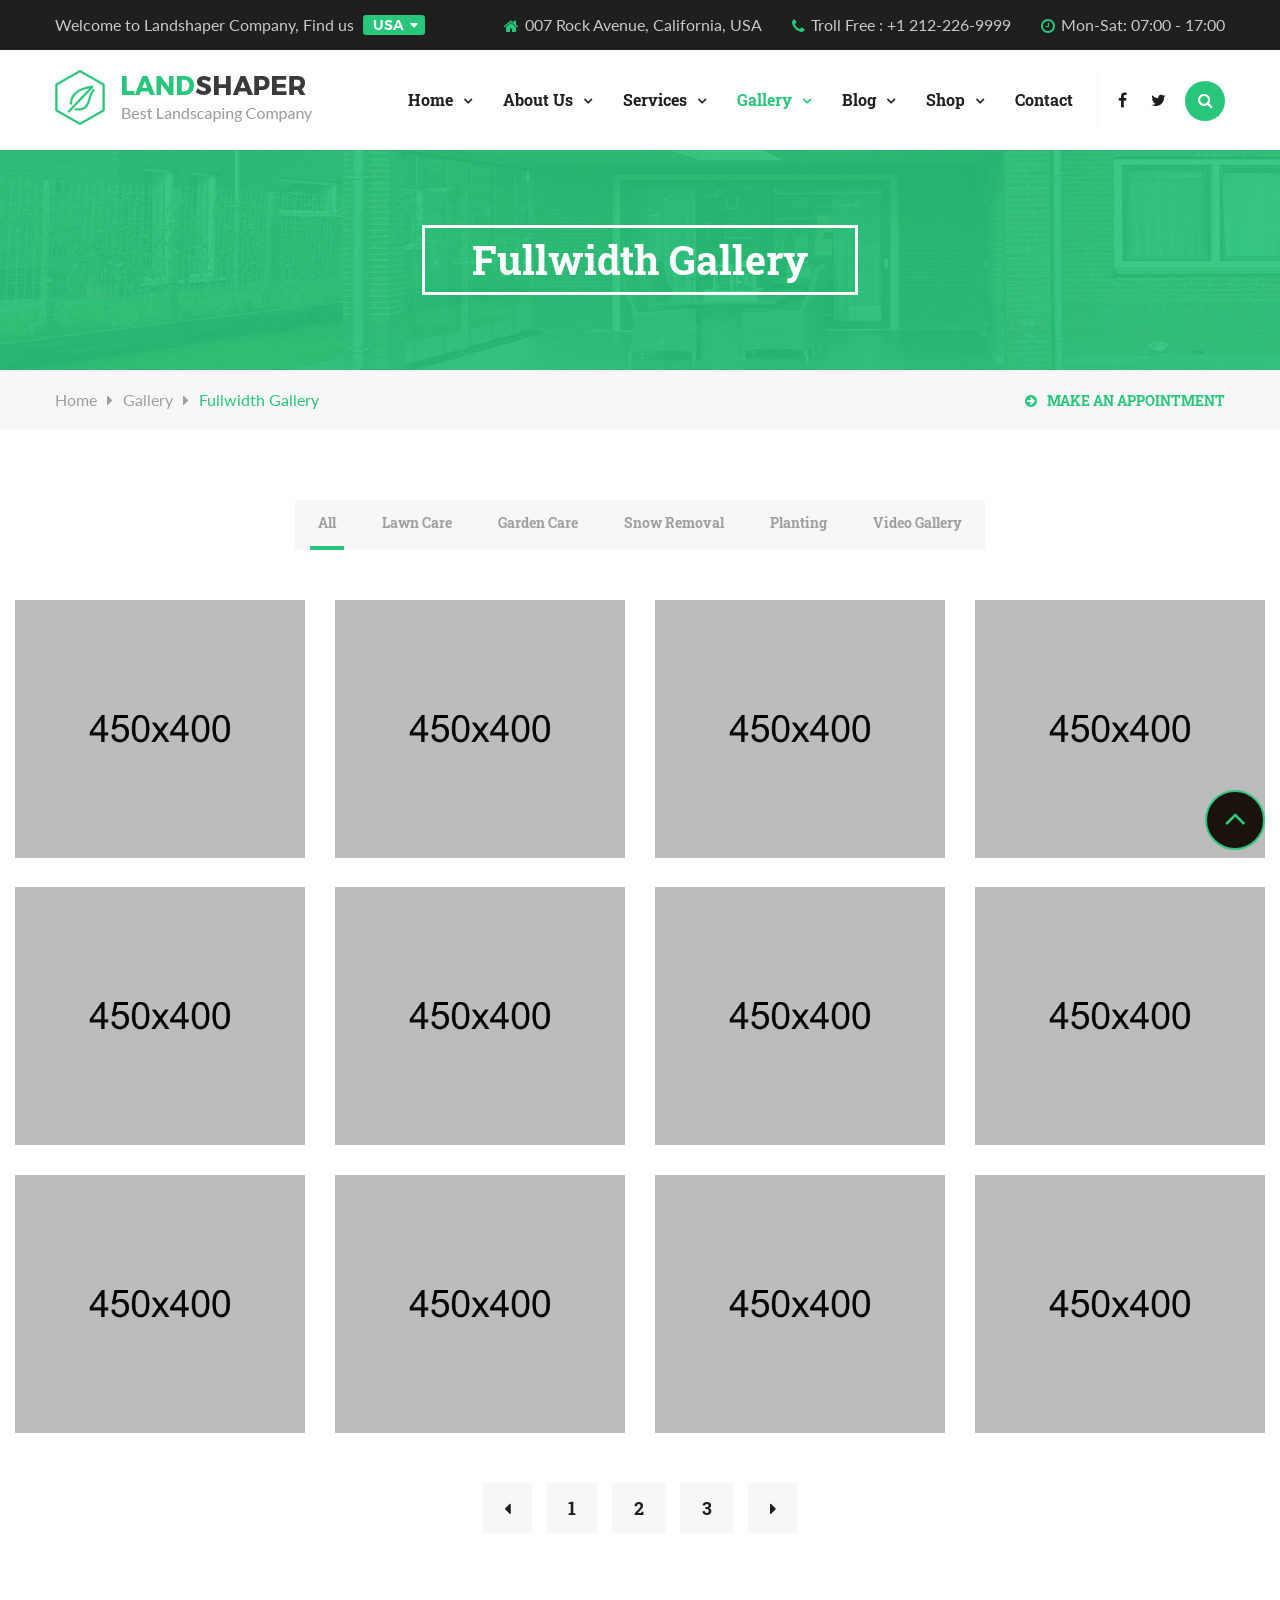
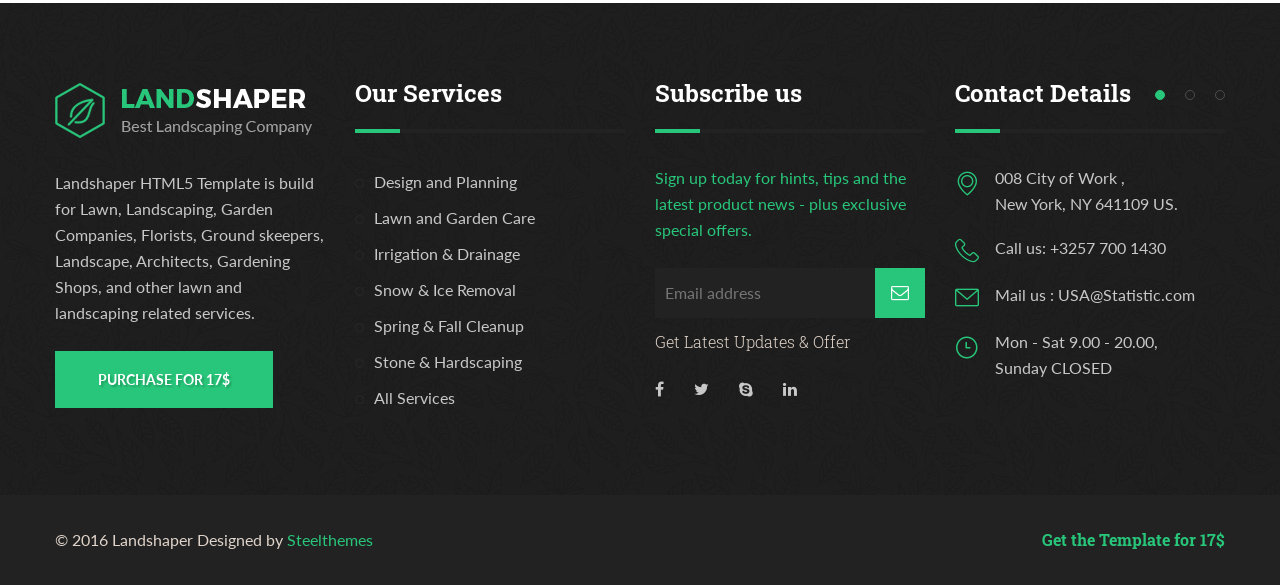
<file: gallery.html>
<!DOCTYPE html>
<html lang="en">
<head>
	<meta charset="UTF-8" />
	<title>Landshaper - Responsive HTML5 Template | Gallery</title>
	<!-- mobile responsive meta -->
	<meta name="viewport" content="width=device-width, initial-scale=1">

	<link rel="stylesheet" href="css/style.css">
	<link rel="stylesheet" href="css/responsive.css">

    <!-- Color css -->
    <link rel="stylesheet" href="css/skin/color3.css">

</head>
<body>


<header class="header site-header">
	<div class="header-top">
		<div class="container">
			<div class="pull-left left-info contact-info">
				<ul class="list-inline contact-info-list">
					<li>
						<div class="inner-box">
							<span>Welcome to Landshaper Company, Find us</span>
							<select class="selectpicker">
								<option value="">USA</option>
								<option value="">India</option>
								<option value="">Bangladesh</option>
							</select>
						</div><!-- /.inner-box -->
					</li>
				</ul>
			</div><!-- /.pull-left left-info -->
			<div class="pull-right contact-info right-info">
				<ul class="list-inline contact-info-list">
					<li>
						<div class="inner-box">
							<i class="fa fa-home"></i><span>007 Rock Avenue, California, USA</span>
						</div><!-- /.inner-box -->
					</li><!-- adding comment for inline hack 
					--><li>
						<div class="inner-box">
							<i class="fa fa-phone"></i><span>Troll Free : +1 212-226-9999</span>
						</div><!-- /.inner-box -->
					</li><!-- adding comment for inline hack 
					--><li>
						<div class="inner-box">
							<i class="fa fa-clock-o"></i><span>Mon-Sat: 07:00 - 17:00</span>
						</div><!-- /.inner-box -->
					</li>
				</ul>
			</div><!-- /.pull-right -->
		</div><!-- /.container -->
	</div><!-- /.header-top -->
	<nav class="navbar navbar-default header-navigation stricky">
		<div class="container">
			<!-- Brand and toggle get grouped for better mobile display -->
			<div class="navbar-header">
				<button type="button" class="navbar-toggle collapsed" data-toggle="collapse" data-target="#main-nav-bar" aria-expanded="false">
					<span class="sr-only">Toggle navigation</span>
					<span class="icon-bar"></span>
					<span class="icon-bar"></span>
					<span class="icon-bar"></span>
				</button>
				<a class="navbar-brand" href="index.html">
					<img src="img/logo.png" alt="Awesome Image"/>
				</a>
			</div>

			<!-- Collect the nav links, forms, and other content for toggling -->
			<div class="collapse navbar-collapse" id="main-nav-bar">
				

				<ul class="nav navbar-nav navigation-box">
					<li>
                        <a href="index.html">Home</a>
                        <ul class="sub-menu">							
                            <li><a href="index.html">Home One</a></li>
                            <li><a href="index-v2.html">Home Two</a></li>
                            <li><a href="index-v3.html">Home Three</a></li>
                            <li><a href="index-v4.html">Home Four</a></li>
                            <li><a href="index-v5.html">Home Five</a></li>
                        </ul><!-- /.sub-menu -->
                    </li>
                    <li>
                        <a href="about.html">About Us</a>
                        <ul class="sub-menu">							
                            <li><a href="about.html">About Us</a></li>
                            <li><a href="testimonial.html">Testimonials</a></li>
                            <li><a href="faq.html">Frequently Asked Questions</a></li>
                            <li><a href="pricing.html">Prices and Delivery</a></li>
                            <li><a href="404.html">404 Page</a></li>
                            <li><a href="appointment.html">Make An Appointment</a></li>
                        </ul><!-- /.sub-menu -->
                    </li>
                    <li>
                        <a href="services.html">Services</a>
                        <ul class="sub-menu">							
                            <li><a href="services.html">All Services</a></li>
                            <li><a href="design.html">Design and Planning </a></li>
                            <li><a href="lawn-garden.html">Lawn and Garden Care</a></li>
                            <li><a href="irrigation.html">Irrigation & Drainage</a></li>
                            <li><a href="snow-ice.html">Snow & Ice Removal </a></li>
                            <li><a href="spring.html">Spring & Fall Cleanup </a></li>
                            <li><a href="stone.html">Stone & Hardscaping </a></li>
                        </ul><!-- /.sub-menu -->
                    </li>
                    <li class="current">
                        <a href="gallery-v1.html">Gallery</a>
                        <ul class="sub-menu">							
                            <li><a href="gallery-v1.html">Classic Gallery </a></li>
                            <li><a href="gallery-v2.html">Masonary Style </a></li>
                            <li><a href="gallery-v3.html">Fullwidth Gallery</a></li>
                            <li><a href="#">Fullwidth Detail Page</a></li>
                        </ul><!-- /.sub-menu -->
                    </li>
                    <li>
                        <a href="blog-v1.html">Blog</a>
                        <ul class="sub-menu">							
                            <li><a href="blog-v1.html">Blog - Fullwidth</a></li>
                            <li><a href="blog-v2.html">Blog - Grid View</a></li>
                            <li><a href="blog-v3.html">Blog - List View</a></li>
                            <li><a href="blog-details.html">Blog - Single Detail</a></li>
                        </ul><!-- /.sub-menu -->
                    </li>
                    <li>
                        <a href="shop.html">Shop</a>
                        <ul class="sub-menu right-align">							
                            <li><a href="shop.html">Shop Products</a></li>
                            <li><a href="shop-v2.html">Shop With Sidebar</a></li>
                            <li><a href="single-shop.html">Product Details</a></li>
                            <li><a href="cart.html">Cart Page</a></li>
                            <li><a href="checkout.html">Checkout Page</a></li>
                            <li><a href="login-register.html">Login & Register</a></li>
                        </ul><!-- /.sub-menu -->
                    </li>
                    <li><a href="contact.html">Contact</a></li>
				</ul>			
				<ul class="nav navbar-nav navbar-right right-box">
					<li>
						<a href="#"><span class="phone-only">Facebook</span><i class="fa fa-facebook"></i></a>						
					</li>
					<li>
						<a href="#"><span class="phone-only">twitter</span><i class="fa fa-twitter"></i></a>						
					</li>
					<li class="search-button">
						<a href="#"><span class="phone-only">Search</span><i class="fa fa-search"></i></a>
						<div class="sub-menu search-box">
							<form action="#" class="clearfix">
								<input type="text" placeholder="Search Here" />
								<button type="submit"><i class="fa fa-search"></i></button>
							</form>
						</div><!-- /.sub-menu -->
					</li>
				</ul>
				
			</div><!-- /.navbar-collapse -->
		</div><!-- /.container -->
	</nav>

</header><!-- /.header -->


<div class="inner-banner has-base-color-overlay text-center">
	<div class="container">
		<div class="box">
			<h3>Fullwidth Gallery</h3>
		</div><!-- /.box -->
	</div><!-- /.container -->
</div><!-- /.inner-banner -->

<div class="breadcumb-wrapper">
	<div class="container">
		<div class="pull-left">
			<ul class="list-inline link-list">
				<li>
					<a href="#">Home</a>
				</li><!-- comment for inline hack
				--><li>
					<a href="#">Gallery</a>
				</li><!-- comment for inline hack
				 --><li>
					<span>Fullwidth Gallery</span>
				</li>
			</ul><!-- /.list-line -->
		</div><!-- /.pull-left -->
		<div class="pull-right">
			<a href="appointment.html" class="get-qoute"><i class="fa fa-arrow-circle-right"></i> Make an appointment</a>
		</div><!-- /.pull-right -->
	</div><!-- /.container -->
</div><!-- /.breadcumb-wrapper -->



<section class="latest-project sec-pad full-width-gallery">
    <div class="full-container ">
        
        
        <div class="text-center">
            <ul class="post-filter light list-inline">
                <li class="active" data-filter=".filter-item">
                    <span>All</span>
                </li><!-- must add it for inline block hack
                --><li data-filter=".lawn">
                    <span>Lawn Care</span>
                </li><!-- must add it for inline block hack
                --><li data-filter=".garden">
                    <span>Garden Care</span>
                </li><!-- must add it for inline block hack
                --><li data-filter=".snow">
                    <span>Snow Removal</span>
                </li><!-- must add it for inline block hack
                --><li data-filter=".planting">
                    <span>Planting</span>
                </li><!-- must add it for inline block hack
                --><li data-filter=".video">
                    <span>Video Gallery</span>
                </li>
            </ul><!-- /.gallery-filter -->
        </div><!-- /.text-center -->

        <div class="row masonary-layout filter-layout">
            <div class="col-md-3 filter-item video">
                <div class="single-project-item">
                    <div class="img-box">
                        <img src="img/gallery/gallery-f-1.jpg" alt="Awesome Image"/>
                        <div class="overlay">
                            <div class="box">
                                <div class="content">
                                    <div class="top">
                                        <ul class="list-inline">
                                            <li>
                                                <a href="#"><i class="fa fa-link"></i></a>
                                            </li>
                                            <li>
                                                <a data-group="1" href="img/gallery/gallery-h1-1.jpg" class="img-popup"><i class="fa fa-search-plus"></i></a>
                                            </li>                                            
                                        </ul><!-- /.list-inline -->
                                    </div><!-- /.top -->
                                    <div class="bottom clearfix">
                                        <div class="title">
                                            <h3>Garden Brick Pathway</h3>
                                        </div><!-- /.title -->
                                    </div><!-- /.bottom -->
                                </div><!-- /.content -->
                            </div><!-- /.box -->
                        </div><!-- /.overlay -->
                    </div><!-- /.img-box -->
                </div><!-- /.single-project-item -->
            </div><!-- /.col-md-3 -->
            <div class="col-md-3 filter-item planting">
                <div class="single-project-item">
                    <div class="img-box">
                        <img src="img/gallery/gallery-f-2.jpg" alt="Awesome Image"/>
                        <div class="overlay">
                            <div class="box">
                                <div class="content">
                                    <div class="top">
                                        <ul class="list-inline">
                                            <li>
                                                <a href="#"><i class="fa fa-link"></i></a>
                                            </li>
                                            <li>
                                                <a data-group="1" href="img/gallery/gallery-h1-2.jpg" class="img-popup"><i class="fa fa-search-plus"></i></a>
                                            </li>                                            
                                        </ul><!-- /.list-inline -->
                                    </div><!-- /.top -->
                                    <div class="bottom clearfix">
                                        <div class="title">
                                            <h3>Garden Brick Pathway</h3>
                                        </div><!-- /.title -->
                                    </div><!-- /.bottom -->
                                </div><!-- /.content -->
                            </div><!-- /.box -->
                        </div><!-- /.overlay -->
                    </div><!-- /.img-box -->
                </div><!-- /.single-project-item -->
            </div><!-- /.col-md-3 -->
            <div class="col-md-3 filter-item garden snow">
                <div class="single-project-item">
                    <div class="img-box">
                        <img src="img/gallery/gallery-f-3.jpg" alt="Awesome Image"/>
                        <div class="overlay">
                            <div class="box">
                                <div class="content">
                                    <div class="top">
                                        <ul class="list-inline">
                                            <li>
                                                <a href="#"><i class="fa fa-link"></i></a>
                                            </li>
                                            <li>
                                                <a data-group="1" href="img/gallery/gallery-h1-3.jpg" class="img-popup"><i class="fa fa-search-plus"></i></a>
                                            </li>                                            
                                        </ul><!-- /.list-inline -->
                                    </div><!-- /.top -->
                                    <div class="bottom clearfix">
                                        <div class="title">
                                            <h3>Garden Brick Pathway</h3>
                                        </div><!-- /.title -->
                                    </div><!-- /.bottom -->
                                </div><!-- /.content -->
                            </div><!-- /.box -->
                        </div><!-- /.overlay -->
                    </div><!-- /.img-box -->
                </div><!-- /.single-project-item -->
            </div><!-- /.col-md-3 -->
            <div class="col-md-3 filter-item lawn">
                <div class="single-project-item">
                    <div class="img-box">
                        <img src="img/gallery/gallery-f-4.jpg" alt="Awesome Image"/>
                        <div class="overlay">
                            <div class="box">
                                <div class="content">
                                    <div class="top">
                                        <ul class="list-inline">
                                            <li>
                                                <a href="#"><i class="fa fa-link"></i></a>
                                            </li>
                                            <li>
                                                <a data-group="1" href="img/gallery/gallery-h1-4.jpg" class="img-popup"><i class="fa fa-search-plus"></i></a>
                                            </li>                                            
                                        </ul><!-- /.list-inline -->
                                    </div><!-- /.top -->
                                    <div class="bottom clearfix">
                                        <div class="title">
                                            <h3>Garden Brick Pathway</h3>
                                        </div><!-- /.title -->
                                    </div><!-- /.bottom -->
                                </div><!-- /.content -->
                            </div><!-- /.box -->
                        </div><!-- /.overlay -->
                    </div><!-- /.img-box -->
                </div><!-- /.single-project-item -->
            </div><!-- /.col-md-3 -->
            <div class="col-md-3 filter-item planting snow">
                <div class="single-project-item">
                    <div class="img-box">
                        <img src="img/gallery/gallery-f-5.jpg" alt="Awesome Image"/>
                        <div class="overlay">
                            <div class="box">
                                <div class="content">
                                    <div class="top">
                                        <ul class="list-inline">
                                            <li>
                                                <a href="#"><i class="fa fa-link"></i></a>
                                            </li>
                                            <li>
                                                <a data-group="1" href="img/gallery/gallery-h1-5.jpg" class="img-popup"><i class="fa fa-search-plus"></i></a>
                                            </li>                                            
                                        </ul><!-- /.list-inline -->
                                    </div><!-- /.top -->
                                    <div class="bottom clearfix">
                                        <div class="title">
                                            <h3>Garden Brick Pathway</h3>
                                        </div><!-- /.title -->
                                    </div><!-- /.bottom -->
                                </div><!-- /.content -->
                            </div><!-- /.box -->
                        </div><!-- /.overlay -->
                    </div><!-- /.img-box -->
                </div><!-- /.single-project-item -->
            </div><!-- /.col-md-3 -->
            <div class="col-md-3 filter-item planting">
                <div class="single-project-item">
                    <div class="img-box">
                        <img src="img/gallery/gallery-f-6.jpg" alt="Awesome Image"/>
                        <div class="overlay">
                            <div class="box">
                                <div class="content">
                                    <div class="top">
                                        <ul class="list-inline">
                                            <li>
                                                <a href="#"><i class="fa fa-link"></i></a>
                                            </li>
                                            <li>
                                                <a data-group="1" href="img/gallery/gallery-h1-6.jpg" class="img-popup"><i class="fa fa-search-plus"></i></a>
                                            </li>                                            
                                        </ul><!-- /.list-inline -->
                                    </div><!-- /.top -->
                                    <div class="bottom clearfix">
                                        <div class="title">
                                            <h3>Garden Brick Pathway</h3>
                                        </div><!-- /.title -->
                                    </div><!-- /.bottom -->
                                </div><!-- /.content -->
                            </div><!-- /.box -->
                        </div><!-- /.overlay -->
                    </div><!-- /.img-box -->
                </div><!-- /.single-project-item -->
            </div><!-- /.col-md-3 -->
            <div class="col-md-3 filter-item lawn snow">
                <div class="single-project-item">
                    <div class="img-box">
                        <img src="img/gallery/gallery-f-7.jpg" alt="Awesome Image"/>
                        <div class="overlay">
                            <div class="box">
                                <div class="content">
                                    <div class="top">
                                        <ul class="list-inline">
                                            <li>
                                                <a href="#"><i class="fa fa-link"></i></a>
                                            </li>
                                            <li>
                                                <a data-group="1" href="img/gallery/gallery-h1-7.jpg" class="img-popup"><i class="fa fa-search-plus"></i></a>
                                            </li>                                            
                                        </ul><!-- /.list-inline -->
                                    </div><!-- /.top -->
                                    <div class="bottom clearfix">
                                        <div class="title">
                                            <h3>Garden Brick Pathway</h3>
                                        </div><!-- /.title -->
                                    </div><!-- /.bottom -->
                                </div><!-- /.content -->
                            </div><!-- /.box -->
                        </div><!-- /.overlay -->
                    </div><!-- /.img-box -->
                </div><!-- /.single-project-item -->
            </div><!-- /.col-md-3 --> 
            <div class="col-md-3 filter-item garden">
                <div class="single-project-item">
                    <div class="img-box">
                        <img src="img/gallery/gallery-f-8.jpg" alt="Awesome Image"/>
                        <div class="overlay">
                            <div class="box">
                                <div class="content">
                                    <div class="top">
                                        <ul class="list-inline">
                                            <li>
                                                <a href="#"><i class="fa fa-link"></i></a>
                                            </li>
                                            <li>
                                                <a data-group="1" href="img/gallery/gallery-h1-8.jpg" class="img-popup"><i class="fa fa-search-plus"></i></a>
                                            </li>                                            
                                        </ul><!-- /.list-inline -->
                                    </div><!-- /.top -->
                                    <div class="bottom clearfix">
                                        <div class="title">
                                            <h3>Garden Brick Pathway</h3>
                                        </div><!-- /.title -->
                                    </div><!-- /.bottom -->
                                </div><!-- /.content -->
                            </div><!-- /.box -->
                        </div><!-- /.overlay -->
                    </div><!-- /.img-box -->
                </div><!-- /.single-project-item -->
            </div><!-- /.col-md-3 -->
            <div class="col-md-3 filter-item video">
                <div class="single-project-item">
                    <div class="img-box">
                        <img src="img/gallery/gallery-f-9.jpg" alt="Awesome Image"/>
                        <div class="overlay">
                            <div class="box">
                                <div class="content">
                                    <div class="top">
                                        <ul class="list-inline">
                                            <li>
                                                <a href="#"><i class="fa fa-link"></i></a>
                                            </li>
                                            <li>
                                                <a data-group="1" href="img/gallery/gallery-h1-9.jpg" class="img-popup"><i class="fa fa-search-plus"></i></a>
                                            </li>                                            
                                        </ul><!-- /.list-inline -->
                                    </div><!-- /.top -->
                                    <div class="bottom clearfix">
                                        <div class="title">
                                            <h3>Garden Brick Pathway</h3>
                                        </div><!-- /.title -->
                                    </div><!-- /.bottom -->
                                </div><!-- /.content -->
                            </div><!-- /.box -->
                        </div><!-- /.overlay -->
                    </div><!-- /.img-box -->
                </div><!-- /.single-project-item -->
            </div><!-- /.col-md-3 -->
            <div class="col-md-3 filter-item planting">
                <div class="single-project-item">
                    <div class="img-box">
                        <img src="img/gallery/gallery-f-10.jpg" alt="Awesome Image"/>
                        <div class="overlay">
                            <div class="box">
                                <div class="content">
                                    <div class="top">
                                        <ul class="list-inline">
                                            <li>
                                                <a href="#"><i class="fa fa-link"></i></a>
                                            </li>
                                            <li>
                                                <a data-group="1" href="img/gallery/gallery-h1-10.jpg" class="img-popup"><i class="fa fa-search-plus"></i></a>
                                            </li>                                            
                                        </ul><!-- /.list-inline -->
                                    </div><!-- /.top -->
                                    <div class="bottom clearfix">
                                        <div class="title">
                                            <h3>Garden Brick Pathway</h3>
                                        </div><!-- /.title -->
                                    </div><!-- /.bottom -->
                                </div><!-- /.content -->
                            </div><!-- /.box -->
                        </div><!-- /.overlay -->
                    </div><!-- /.img-box -->
                </div><!-- /.single-project-item -->
            </div><!-- /.col-md-3 -->
            <div class="col-md-3 filter-item garden snow">
                <div class="single-project-item">
                    <div class="img-box">
                        <img src="img/gallery/gallery-f-11.jpg" alt="Awesome Image"/>
                        <div class="overlay">
                            <div class="box">
                                <div class="content">
                                    <div class="top">
                                        <ul class="list-inline">
                                            <li>
                                                <a href="#"><i class="fa fa-link"></i></a>
                                            </li>
                                            <li>
                                                <a data-group="1" href="img/gallery/gallery-h1-11.jpg" class="img-popup"><i class="fa fa-search-plus"></i></a>
                                            </li>                                            
                                        </ul><!-- /.list-inline -->
                                    </div><!-- /.top -->
                                    <div class="bottom clearfix">
                                        <div class="title">
                                            <h3>Garden Brick Pathway</h3>
                                        </div><!-- /.title -->
                                    </div><!-- /.bottom -->
                                </div><!-- /.content -->
                            </div><!-- /.box -->
                        </div><!-- /.overlay -->
                    </div><!-- /.img-box -->
                </div><!-- /.single-project-item -->
            </div><!-- /.col-md-3 -->
            <div class="col-md-3 filter-item lawn">
                <div class="single-project-item">
                    <div class="img-box">
                        <img src="img/gallery/gallery-f-12.jpg" alt="Awesome Image"/>
                        <div class="overlay">
                            <div class="box">
                                <div class="content">
                                    <div class="top">
                                        <ul class="list-inline">
                                            <li>
                                                <a href="#"><i class="fa fa-link"></i></a>
                                            </li>
                                            <li>
                                                <a data-group="1" href="img/gallery/gallery-h1-12.jpg" class="img-popup"><i class="fa fa-search-plus"></i></a>
                                            </li>                                            
                                        </ul><!-- /.list-inline -->
                                    </div><!-- /.top -->
                                    <div class="bottom clearfix">
                                        <div class="title">
                                            <h3>Garden Brick Pathway</h3>
                                        </div><!-- /.title -->
                                    </div><!-- /.bottom -->
                                </div><!-- /.content -->
                            </div><!-- /.box -->
                        </div><!-- /.overlay -->
                    </div><!-- /.img-box -->
                </div><!-- /.single-project-item -->
            </div><!-- /.col-md-3 -->
        </div><!-- /.row -->

        <ul class="post-navigation list-inline text-center">
			<li><a href="#"><i class="fa fa-caret-left"></i></a></li>
			<li><a href="#">1</a></li>
			<li><a href="#">2</a></li>
			<li><a href="#">3</a></li>
			<li><a href="#"><i class="fa fa-caret-right"></i></a></li>
		</ul><!-- /.post-navigation -->

    </div><!-- /.container -->
</section><!-- /.latest-project sec-pad -->



	<footer class="footer has-black-color-overlay has-dark-texture">
		<div class="container">
			<div class="row">
				<div class="col-md-3">
					<div class="footer-widget about-widget">
						<a href="index.html"><img src="img/logo2.png" alt="" /></a>
						<p>Landshaper HTML5 Template is build  for Lawn, Landscaping, Garden Companies, Florists, Ground skeepers, Landscape, Architects, Gardening Shops, and other lawn and landscaping related services. </p> 
						<a href="#" class="thm-btn">Purchase for 17$</a>
					</div><!-- /.footer-widget about-widget -->
				</div><!-- /.col-md-3 -->
				<div class="col-md-3">
					<div class="footer-widget link-widget">
						<div class="sec-title-two">
							<h3><span class="white-color-text">Our Services</span></h3>
							<span class="decor-line"></span>
						</div><!-- /.sec-title-two -->
						<ul class="links">
							<li><a href="#">Design and Planning</a></li>
							<li><a href="#">Lawn and Garden Care</a></li>
							<li><a href="#">Irrigation & Drainage</a></li>
							<li><a href="#">Snow & Ice Removal</a></li>
							<li><a href="#">Spring & Fall Cleanup</a></li>
							<li><a href="#">Stone & Hardscaping</a></li>
							<li><a href="#">All Services</a></li>
						</ul><!-- /.links -->
					</div><!-- /.footer-widget link-widget -->
				</div><!-- /.col-md-3 -->
				<div class="col-md-3">
					<div class="footer-widget subscribe-widget">
						<div class="sec-title-two">
							<h3><span class="white-color-text">Subscribe us</span></h3>
							<span class="decor-line"></span>
						</div><!-- /.sec-title-two -->
						<p class="highlight">Sign up today for hints, tips and the latest product news - plus exclusive special offers.</p>
						<form action="inc/mailchimp/subscribe.php" class="clearfix mailchimp-form">
							<input type="text" name="email" placeholder="Email address" />
							<button type="submit"><i class="fa fa-envelope-o"></i></button>
						</form>
						<p>Get Latest Updates & Offer</p>
						<div class="result"></div><!-- /.result -->
						<ul class="list-inline social">
							<li>
								<a href="#"><i class="fa fa-facebook"></i></a>								
							</li><!-- comment for inline hack
							--><li>
								<a href="#"><i class="fa fa-twitter"></i></a>								
							</li><!-- comment for inline hack
							--><li>
								<a href="#"><i class="fa fa-skype"></i></a>								
							</li><!-- comment for inline hack
							--><li>
								<a href="#"><i class="fa fa-linkedin"></i></a>								
							</li>
						</ul><!-- /.list-inline -->
					</div><!-- /.footer-widget link-widget -->
				</div><!-- /.col-md-3 -->
				<div class="col-md-3">
					<div class="footer-widget contact-widget">
						<div class="sec-title-two">
							<h3><span class="white-color-text">Contact Details</span></h3>
							<span class="decor-line"></span>
						</div><!-- /.sec-title-two -->
						<div class="footer-contact-info-carousel owl-theme owl-carousel">
							<div class="item">
								<ul class="contact-infos">
									<li>
										<div class="icon-box">
											<i class="lsp-icon-signs"></i>
										</div><!-- /.icon-box -->
										<div class="text-box">
											<p>008 City of Work ,<br />New York, NY 641109 US.</p>
										</div><!-- /.text-box -->
									</li>
									<li>
										<div class="icon-box">
											<i class="lsp-icon-technology"></i>
										</div><!-- /.icon-box -->
										<div class="text-box">
											<p>Call us: +3257 700 1430</p>
										</div><!-- /.text-box -->
									</li>
									<li>
										<div class="icon-box">
											<i class="lsp-icon-note"></i>
										</div><!-- /.icon-box -->
										<div class="text-box">
											<p>Mail us : USA@Statistic.com </p>
										</div><!-- /.text-box -->
									</li>
									<li>
										<div class="icon-box">
											<i class="lsp-icon-clock"></i>
										</div><!-- /.icon-box -->
										<div class="text-box">
											<p>Mon - Sat 9.00 - 20.00,<br />Sunday CLOSED</p>
										</div><!-- /.text-box -->
									</li>
								</ul><!-- /.contact-infos -->						
							</div><!-- /.item -->
							<div class="item">
								<ul class="contact-infos">
									<li>
										<div class="icon-box">
											<i class="lsp-icon-signs"></i>
										</div><!-- /.icon-box -->
										<div class="text-box">
											<p>008 City of Work ,<br />New York, NY 641109 US.</p>
										</div><!-- /.text-box -->
									</li>
									<li>
										<div class="icon-box">
											<i class="lsp-icon-technology"></i>
										</div><!-- /.icon-box -->
										<div class="text-box">
											<p>Call us: +3257 700 1430</p>
										</div><!-- /.text-box -->
									</li>
									<li>
										<div class="icon-box">
											<i class="lsp-icon-note"></i>
										</div><!-- /.icon-box -->
										<div class="text-box">
											<p>Mail us : USA@Statistic.com </p>
										</div><!-- /.text-box -->
									</li>
									<li>
										<div class="icon-box">
											<i class="lsp-icon-clock"></i>
										</div><!-- /.icon-box -->
										<div class="text-box">
											<p>Mon - Sat 9.00 - 20.00,<br />Sunday CLOSED</p>
										</div><!-- /.text-box -->
									</li>
								</ul><!-- /.contact-infos -->						
							</div><!-- /.item -->
							<div class="item">
								<ul class="contact-infos">
									<li>
										<div class="icon-box">
											<i class="lsp-icon-signs"></i>
										</div><!-- /.icon-box -->
										<div class="text-box">
											<p>008 City of Work ,<br />New York, NY 641109 US.</p>
										</div><!-- /.text-box -->
									</li>
									<li>
										<div class="icon-box">
											<i class="lsp-icon-technology"></i>
										</div><!-- /.icon-box -->
										<div class="text-box">
											<p>Call us: +3257 700 1430</p>
										</div><!-- /.text-box -->
									</li>
									<li>
										<div class="icon-box">
											<i class="lsp-icon-note"></i>
										</div><!-- /.icon-box -->
										<div class="text-box">
											<p>Mail us : USA@Statistic.com </p>
										</div><!-- /.text-box -->
									</li>
									<li>
										<div class="icon-box">
											<i class="lsp-icon-clock"></i>
										</div><!-- /.icon-box -->
										<div class="text-box">
											<p>Mon - Sat 9.00 - 20.00,<br />Sunday CLOSED</p>
										</div><!-- /.text-box -->
									</li>
								</ul><!-- /.contact-infos -->						
							</div><!-- /.item -->
						</div><!-- /.contact-info-carousel owl-theme owl-carousel -->
						
					</div><!-- /.footer-widget link-widget -->
				</div><!-- /.col-md-3 -->
			</div><!-- /.row -->
		</div><!-- /.container -->
	</footer><!-- /.footer -->
	<section class="footer-bottom">
		<div class="container">
			<div class="pull-left copy-text">
				<p>© 2016 Landshaper Designed by <a href="#">Steelthemes</a></p>
			</div><!-- /.pull-left -->
			<div class="pull-right get-text">
				<p><a href="#">Get the Template for 17$</a></p>
			</div><!-- /.pull-right -->
		</div><!-- /.container -->
	</section><!-- /.footer-bottom -->


	<!--Scroll to top-->
	<div class="scroll-to-top scroll-to-target" data-target="html"><span class="fa fa-angle-up"></span></div>

	

<!-- <script src="http://code.jquery.com/jquery-latest.min.js"></script> -->
<script src="assets/jquery-1.12.4.min.js"></script>
<script src="assets/bootstrap/js/bootstrap.min.js"></script>
<script src="assets/bootstrap-select/dist/js/bootstrap-select.min.js"></script>
<!-- revolution slider js -->
<script src="assets/revolution/js/jquery.themepunch.tools.min.js"></script>
<script src="assets/revolution/js/jquery.themepunch.revolution.min.js"></script>
<script src="assets/revolution/js/extensions/revolution.extension.actions.min.js"></script>
<script src="assets/revolution/js/extensions/revolution.extension.carousel.min.js"></script>
<script src="assets/revolution/js/extensions/revolution.extension.kenburn.min.js"></script>
<script src="assets/revolution/js/extensions/revolution.extension.layeranimation.min.js"></script>
<script src="assets/revolution/js/extensions/revolution.extension.migration.min.js"></script>
<script src="assets/revolution/js/extensions/revolution.extension.navigation.min.js"></script>
<script src="assets/revolution/js/extensions/revolution.extension.parallax.min.js"></script>
<script src="assets/revolution/js/extensions/revolution.extension.slideanims.min.js"></script>
<script src="assets/revolution/js/extensions/revolution.extension.video.min.js"></script>







<script src="assets/jquery-validation/dist/jquery.validate.min.js"></script>

<script src="assets/owl.carousel-2/owl.carousel.min.js"></script>

<script src="assets/nouislider/nouislider.js"></script>
<script src="assets/bootstrap-touch-spin/jquery.bootstrap-touchspin.js"></script>

<script src="assets/isotope.js"></script>

<script src="assets/masterslider/masterslider.min.js"></script>

<script src="assets/bxslider/dist/jquery.bxslider.min.js"></script>

<script src="assets/chartjs/dist/Chart.min.js"></script>

<script src="assets/jquery-circle-progress-1.1.2/dist/circle-progress.js"></script>
<script src="assets/morris.js-master/morris.min.js"></script>
<script src="assets/raphael-master/raphael.min.js"></script>

<script src="assets/Magnific-Popup-master/dist/jquery.magnific-popup.min.js"></script>

<script src="assets/waypoints.min.js"></script>
<script src="assets/jquery.counterup.min.js"></script>

<script src="assets/wow.min.js"></script>


<script src="assets/jquery.backstretch.min.js"></script>


<script src="assets/Polyglot-Language-Switcher-master/js/jquery.polyglot.language.switcher.js"></script>

<script src="js/custom.js"></script>


</body>
</html>
</file>
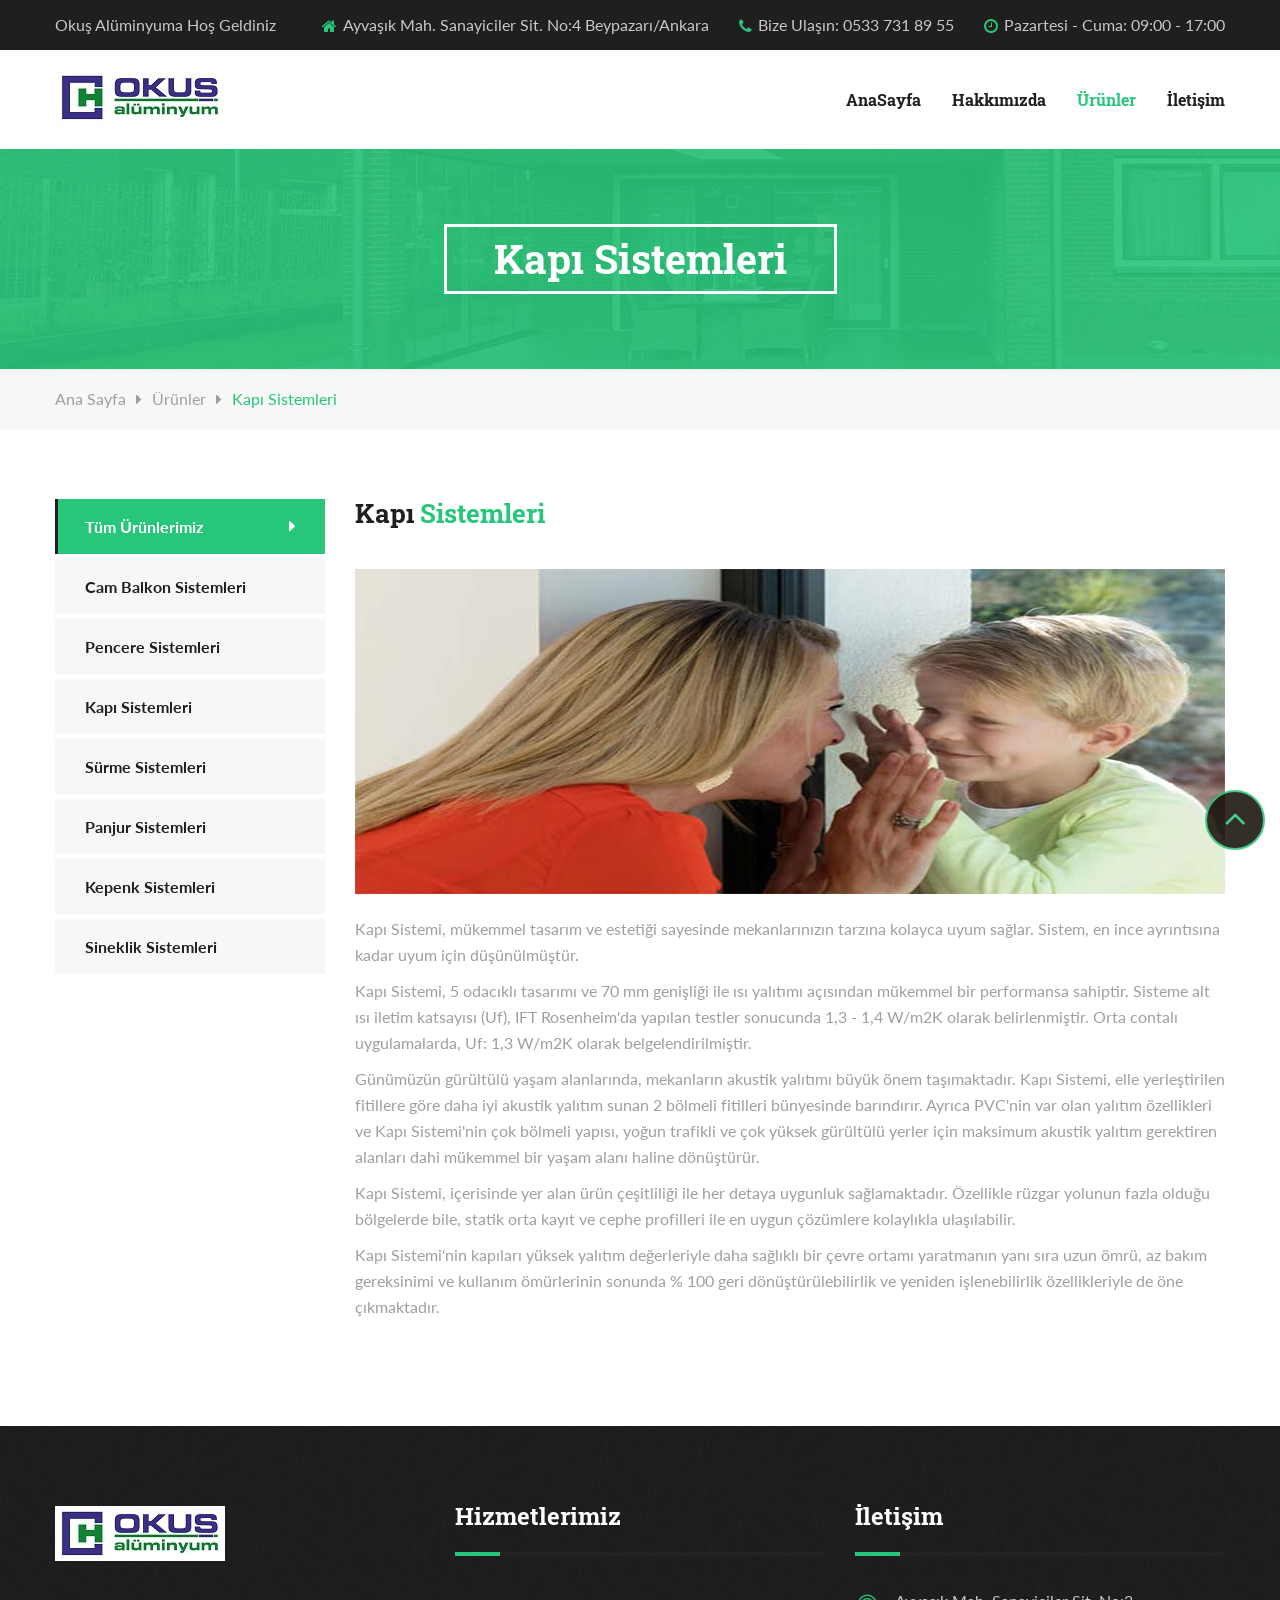
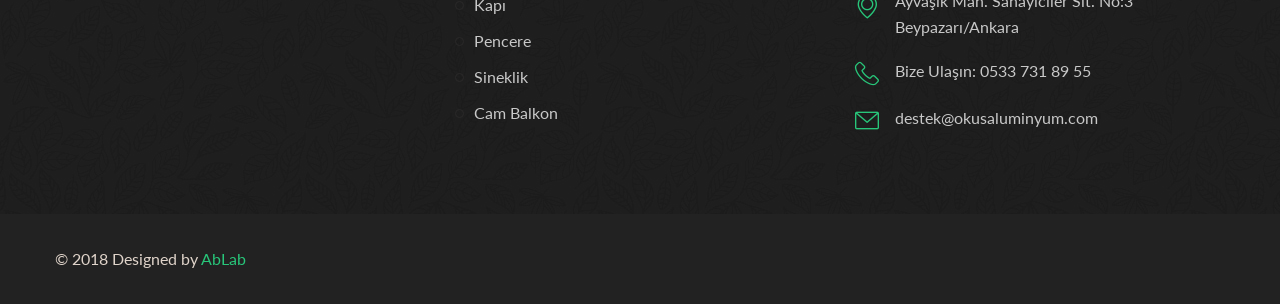
<file: kapi_sistemleri.html>
<!DOCTYPE html>
<html lang="tr">
<head>
	<meta charset="UTF-8" />
	<title>Okuş Alüminyum</title>
	<!-- mobile responsive meta -->
	<meta name="viewport" content="width=device-width, initial-scale=1">

	<link rel="stylesheet" href="css/style.css">
	<link rel="stylesheet" href="css/responsive.css">

    <!-- Color css -->
    <link rel="stylesheet" href="css/skin/color3.css">

</head>
<body>


<header class="header site-header">
	<div class="header-top">
		<div class="container">
			<div class="pull-left left-info contact-info">
				<ul class="list-inline contact-info-list">
					<li>
						<div class="inner-box">
							<span>Okuş Alüminyuma Hoş Geldiniz</span>
						
						</div><!-- /.inner-box -->
					</li>
				</ul>
			</div><!-- /.pull-left left-info -->
			<div class="pull-right contact-info right-info">
				<ul class="list-inline contact-info-list">
					<li>
						<div class="inner-box">
							<i class="fa fa-home"></i><span>Ayvaşık Mah. Sanayiciler Sit. No:4 Beypazarı/Ankara</span>
						</div><!-- /.inner-box -->
					</li><!-- adding comment for inline hack 
					--><li>
						<div class="inner-box">
							<i class="fa fa-phone"></i><span>Bize Ulaşın: 0533 731 89 55</span>
						</div><!-- /.inner-box -->
					</li><!-- adding comment for inline hack 
					--><li>
						<div class="inner-box">
							<i class="fa fa-clock-o"></i><span>Pazartesi - Cuma: 09:00 - 17:00</span>
						</div><!-- /.inner-box -->
					</li>
				</ul>
			</div><!-- /.pull-right -->
		</div><!-- /.container -->
	</div><!-- /.header-top -->
	<nav class="navbar navbar-default header-navigation stricky" id="nav">
		
	</nav>

</header><!-- /.header -->

<div class="inner-banner has-base-color-overlay text-center">
	<div class="container">
		<div class="box">
			<h3>Kapı Sistemleri</h3>
		</div><!-- /.box -->
	</div><!-- /.container -->
</div><!-- /.inner-banner -->


<div class="breadcumb-wrapper">
	<div class="container">
		<div class="pull-left">
			<ul class="list-inline link-list">
				<li>
					<a href="index.html">Ana Sayfa</a>
				</li><!-- comment for inline hack
				 --><li>
					<a href="services.html">Ürünler</a>
				</li><!-- comment for inline hack
				 --><li>
					<span>Kapı Sistemleri</span>
				</li>
			</ul><!-- /.list-line -->
		</div><!-- /.pull-left -->
	</div><!-- /.container -->
</div><!-- /.breadcumb-wrapper -->


<section class="page sidebar-page sec-pad single-service-page">
    <div class="container">        
        <div class="row">
            <div class="col-md-3 col-sm-12  col-xs-12 pull-left">
            	<div class="single-sidebar">
            		<div class="service-list-widget">
	            		<ul class="service-list">
	            			<li class="active"><a href="services.html">Tüm Ürünlerimiz</a></li>
	            			<li><a href="cam_balkon_sistemleri.html">Cam Balkon Sistemleri</a></li>
	            			<li><a href="pencere_sistemleri.html">Pencere Sistemleri</a></li>
	            			<li><a href="kapi_sistemleri.html">Kapı Sistemleri</a></li>
	            			<li><a href="surme_sistemleri.html">Sürme Sistemleri</a></li>
	            			<li><a href="panjur_sistemleri.html">Panjur Sistemleri</a></li>
	            			<li><a href="kepenk_sistemleri.html">Kepenk Sistemleri</a></li>
	            			<li><a href="sineklik_sistemleri.html">Sineklik Sistemleri</a></li>
	            		</ul><!-- /.service-list -->	
            		</div><!-- /.service-list-widget -->
            		
            	</div><!-- /.single-sidebar -->                
            </div>
            <div class="col-md-9 col-sm-12 col-xs-12 pull-right">
                <div class="sec-title medium">        
		            <h2><span class="black-color-text">Kapı</span> <span class="base-color-text">Sistemleri</span></h2>
		        </div><!-- /.sec-title-->
		        <img src="img/services/pp1.jpg" alt="Awesome Image"/>
		        <p>Kapı Sistemi, mükemmel tasarım ve estetiği sayesinde mekanlarınızın tarzına kolayca uyum sağlar. Sistem, en ince ayrıntısına kadar uyum için düşünül­müştür.</p>
				<p>Kapı Sistemi, 5 odacıklı tasarımı ve 70 mm genişliği ile ısı yalıtımı açısından mükemmel bir performansa sahiptir. Sisteme alt ısı iletim katsayısı (Uf), IFT Rosenheim'da yapılan testler sonucunda 1,3 - 1,4 W/m2K olarak belirlenmiştir. Orta contalı uygulamalarda, Uf: 1,3 W/m2K olarak belgelendirilmiştir.</p>
				<p>Günümüzün gürültülü yaşam alanlarında, me­kanların akustik yalıtımı büyük önem taşımakta­dır. Kapı Sistemi, elle yerleştirilen fitillere göre daha iyi akustik yalıtım sunan 2 bölmeli fitilleri bünyesinde barındırır. Ayrıca PVC'nin var olan yalıtım özellikleri ve Kapı Sistemi'nin çok bölmeli yapısı, yoğun trafikli ve çok yüksek gürültülü yerler için maksimum akustik yalıtım gerektiren alanları dahi mükemmel bir yaşam alanı haline dönüştürür.</p>
				<p>Kapı Sistemi, içerisinde yer alan ürün çeşitli­liği ile her detaya uygunluk sağlamaktadır. Özel­likle rüzgar yolunun fazla olduğu bölgeler­de bile, statik orta kayıt ve cephe profilleri ile en uygun çözümlere kolaylıkla ulaşılabilir.</p>
				<p>Kapı Sistemi'nin kapıları yüksek yalıtım değerleriyle daha sağlıklı bir çevre ortamı yaratmanın yanı sıra uzun ömrü, az bakım gerek­sinimi ve kullanım ömürlerinin sonunda % 100 geri dönüştürülebilirlik ve yeniden işlenebilirlik özel­likleriyle de öne çıkmaktadır.</p>				
		        <br />
		    </div>   
        </div><!-- /.row -->
    </div><!-- /.container -->
</section><!-- /.news-wrapper -->




	<footer class="footer has-black-color-overlay has-dark-texture" id="footer">
		
	</footer><!-- /.footer -->
	<section class="footer-bottom">
		<div class="container">
			<div class="pull-left copy-text">
				<p>© 2018 Designed by <a href="#">AbLab</a></p>
			</div><!-- /.pull-left -->
		</div><!-- /.container -->
	</section><!-- /.footer-bottom -->


	<!--Scroll to top-->
	<div class="scroll-to-top scroll-to-target" data-target="html"><span class="fa fa-angle-up"></span></div>

	

<!-- <script src="http://code.jquery.com/jquery-latest.min.js"></script> -->
<script src="assets/jquery-1.12.4.min.js"></script>
<script src="assets/bootstrap/js/bootstrap.min.js"></script>
<script src="assets/bootstrap-select/dist/js/bootstrap-select.min.js"></script>
<!-- revolution slider js -->
<script src="assets/revolution/js/jquery.themepunch.tools.min.js"></script>
<script src="assets/revolution/js/jquery.themepunch.revolution.min.js"></script>
<script src="assets/revolution/js/extensions/revolution.extension.actions.min.js"></script>
<script src="assets/revolution/js/extensions/revolution.extension.carousel.min.js"></script>
<script src="assets/revolution/js/extensions/revolution.extension.kenburn.min.js"></script>
<script src="assets/revolution/js/extensions/revolution.extension.layeranimation.min.js"></script>
<script src="assets/revolution/js/extensions/revolution.extension.migration.min.js"></script>
<script src="assets/revolution/js/extensions/revolution.extension.navigation.min.js"></script>
<script src="assets/revolution/js/extensions/revolution.extension.parallax.min.js"></script>
<script src="assets/revolution/js/extensions/revolution.extension.slideanims.min.js"></script>
<script src="assets/revolution/js/extensions/revolution.extension.video.min.js"></script>







<script src="assets/jquery-validation/dist/jquery.validate.min.js"></script>

<script src="assets/owl.carousel-2/owl.carousel.min.js"></script>

<script src="assets/nouislider/nouislider.js"></script>
<script src="assets/bootstrap-touch-spin/jquery.bootstrap-touchspin.js"></script>

<script src="assets/isotope.js"></script>

<script src="assets/masterslider/masterslider.min.js"></script>

<script src="assets/bxslider/dist/jquery.bxslider.min.js"></script>

<script src="assets/chartjs/dist/Chart.min.js"></script>

<script src="assets/jquery-circle-progress-1.1.2/dist/circle-progress.js"></script>
<script src="assets/morris.js-master/morris.min.js"></script>
<script src="assets/raphael-master/raphael.min.js"></script>

<script src="assets/Magnific-Popup-master/dist/jquery.magnific-popup.min.js"></script>

<script src="assets/waypoints.min.js"></script>
<script src="assets/jquery.counterup.min.js"></script>

<script src="assets/wow.min.js"></script>


<script src="assets/jquery.backstretch.min.js"></script>


<script src="assets/Polyglot-Language-Switcher-master/js/jquery.polyglot.language.switcher.js"></script>

<script src="js/custom.js"></script>

<script>
$(document).ready(function(){
$("#nav").load("menu.html",function(){$("#liUrunler").addClass("current");});
$("#footer").load("footer.html");
})
</script>

</body>
</html>
</file>
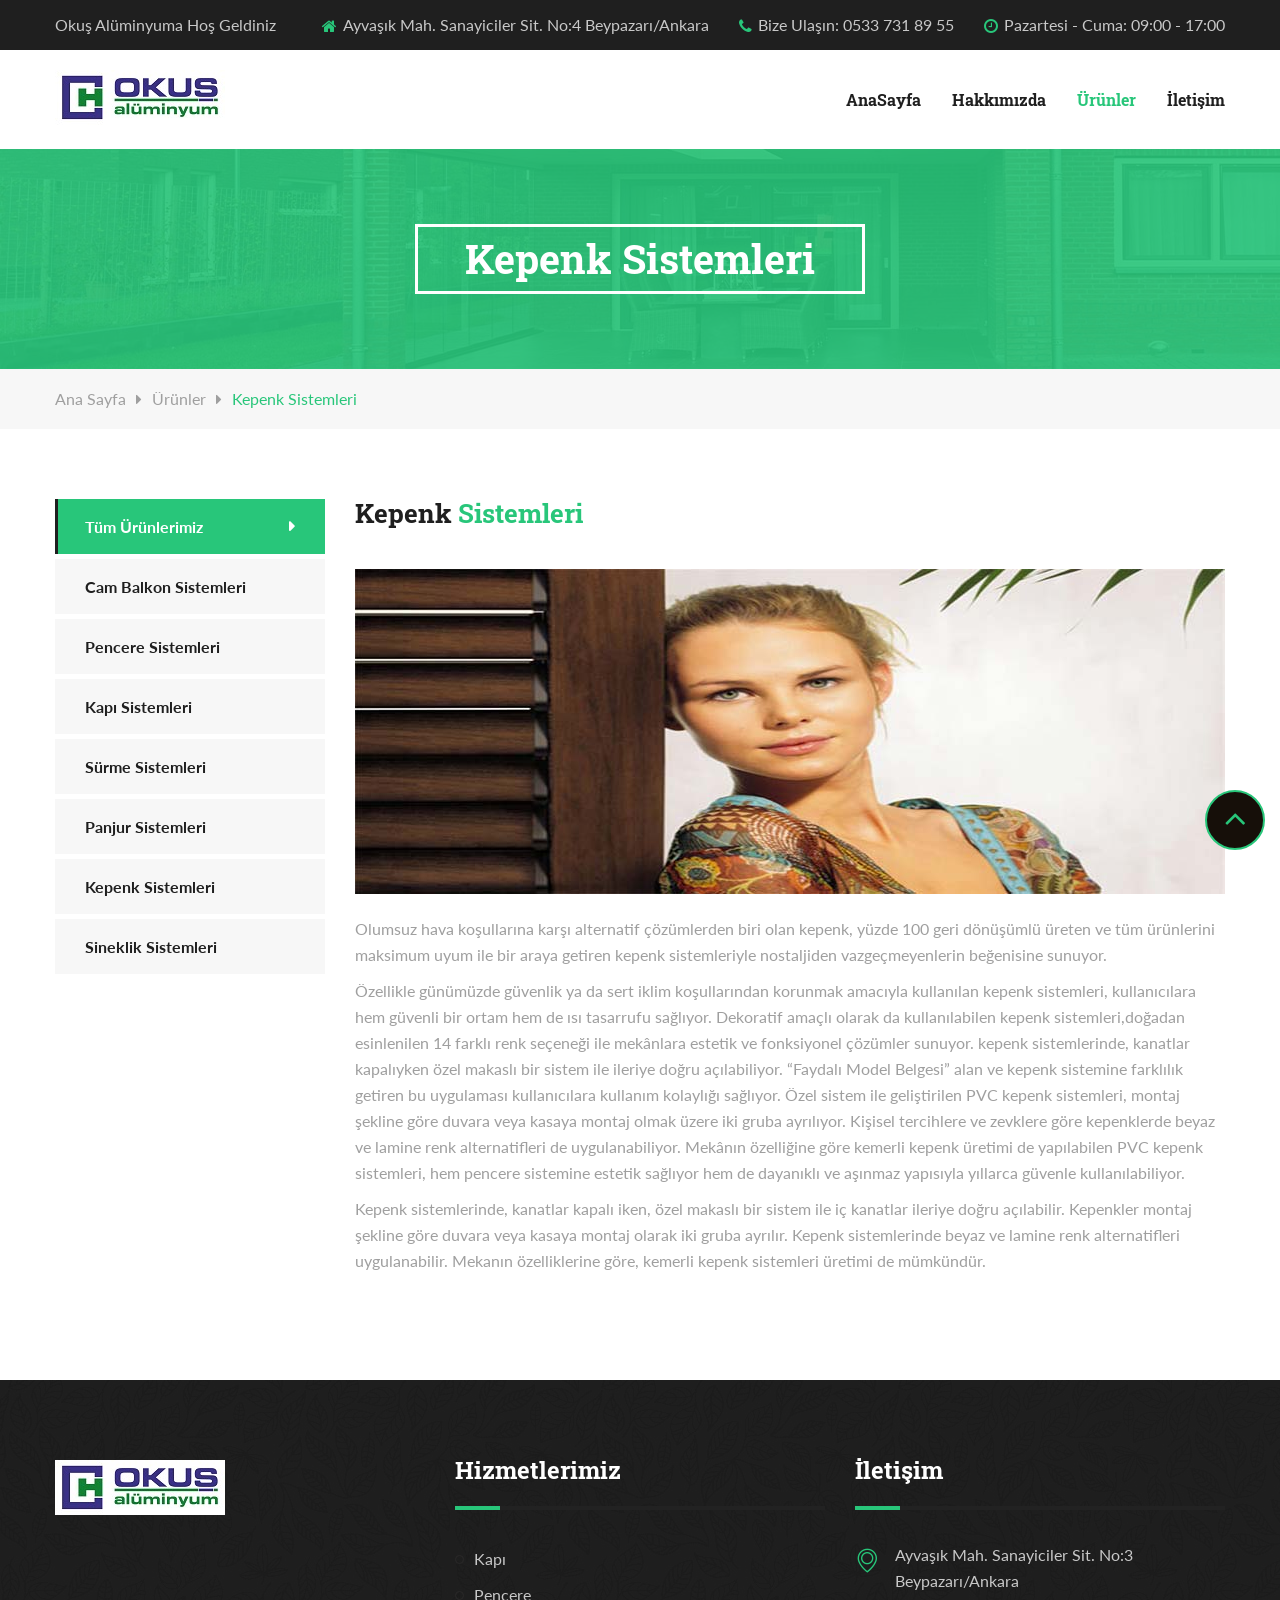
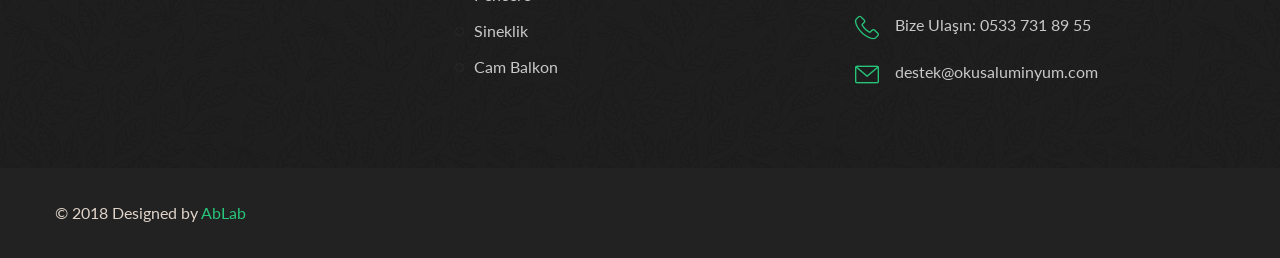
<file: kepenk_sistemleri.html>
<!DOCTYPE html>
<html lang="tr">
<head>
	<meta charset="UTF-8" />
	<title>Okuş Alüminyum</title>
	<!-- mobile responsive meta -->
	<meta name="viewport" content="width=device-width, initial-scale=1">

	<link rel="stylesheet" href="css/style.css">
	<link rel="stylesheet" href="css/responsive.css">

    <!-- Color css -->
    <link rel="stylesheet" href="css/skin/color3.css">

</head>
<body>


<header class="header site-header">
	<div class="header-top">
		<div class="container">
			<div class="pull-left left-info contact-info">
				<ul class="list-inline contact-info-list">
					<li>
						<div class="inner-box">
							<span>Okuş Alüminyuma Hoş Geldiniz</span>
						
						</div><!-- /.inner-box -->
					</li>
				</ul>
			</div><!-- /.pull-left left-info -->
			<div class="pull-right contact-info right-info">
				<ul class="list-inline contact-info-list">
					<li>
						<div class="inner-box">
							<i class="fa fa-home"></i><span>Ayvaşık Mah. Sanayiciler Sit. No:4 Beypazarı/Ankara</span>
						</div><!-- /.inner-box -->
					</li><!-- adding comment for inline hack 
					--><li>
						<div class="inner-box">
							<i class="fa fa-phone"></i><span>Bize Ulaşın: 0533 731 89 55</span>
						</div><!-- /.inner-box -->
					</li><!-- adding comment for inline hack 
					--><li>
						<div class="inner-box">
							<i class="fa fa-clock-o"></i><span>Pazartesi - Cuma: 09:00 - 17:00</span>
						</div><!-- /.inner-box -->
					</li>
				</ul>
			</div><!-- /.pull-right -->
		</div><!-- /.container -->
	</div><!-- /.header-top -->
	<nav class="navbar navbar-default header-navigation stricky" id="nav">
		
	</nav>

</header><!-- /.header -->

<div class="inner-banner has-base-color-overlay text-center">
	<div class="container">
		<div class="box">
			<h3>Kepenk Sistemleri</h3>
		</div><!-- /.box -->
	</div><!-- /.container -->
</div><!-- /.inner-banner -->


<div class="breadcumb-wrapper">
	<div class="container">
		<div class="pull-left">
			<ul class="list-inline link-list">
				<li>
					<a href="index.html">Ana Sayfa</a>
				</li><!-- comment for inline hack
				 --><li>
					<a href="services.html">Ürünler</a>
				</li><!-- comment for inline hack
				 --><li>
					<span>Kepenk Sistemleri</span>
				</li>
			</ul><!-- /.list-line -->
		</div><!-- /.pull-left -->
	</div><!-- /.container -->
</div><!-- /.breadcumb-wrapper -->


<section class="page sidebar-page sec-pad single-service-page">
    <div class="container">        
        <div class="row">
            <div class="col-md-3 col-sm-12  col-xs-12 pull-left">
            	<div class="single-sidebar">
            		<div class="service-list-widget">
	            		<ul class="service-list">
	            			<li class="active"><a href="services.html">Tüm Ürünlerimiz</a></li>
	            			<li><a href="cam_balkon_sistemleri.html">Cam Balkon Sistemleri</a></li>
	            			<li><a href="pencere_sistemleri.html">Pencere Sistemleri</a></li>
	            			<li><a href="kapi_sistemleri.html">Kapı Sistemleri</a></li>
	            			<li><a href="surme_sistemleri.html">Sürme Sistemleri</a></li>
	            			<li><a href="panjur_sistemleri.html">Panjur Sistemleri</a></li>
	            			<li><a href="kepenk_sistemleri.html">Kepenk Sistemleri</a></li>
	            			<li><a href="sineklik_sistemleri.html">Sineklik Sistemleri</a></li>
	            		</ul><!-- /.service-list -->	
            		</div><!-- /.service-list-widget -->
            		
            	</div><!-- /.single-sidebar -->                
            </div>
            <div class="col-md-9 col-sm-12 col-xs-12 pull-right">
                <div class="sec-title medium">        
		            <h2><span class="black-color-text">Kepenk</span> <span class="base-color-text">Sistemleri</span></h2>
		        </div><!-- /.sec-title-->
		        <img src="img/services/kp1.jpg" alt="Awesome Image"/>
		        <p>Olumsuz hava koşullarına karşı alternatif çözümlerden biri olan kepenk, yüzde 100 geri dönüşümlü üreten ve tüm ürünlerini maksimum uyum ile bir araya getiren kepenk sistemleriyle nostaljiden vazgeçmeyenlerin beğenisine sunuyor.</p>
				<p>Özellikle günümüzde güvenlik ya da sert iklim koşullarından korunmak amacıyla kullanılan kepenk sistemleri, kullanıcılara hem güvenli bir ortam hem de ısı tasarrufu sağlıyor. Dekoratif amaçlı olarak da kullanılabilen kepenk sistemleri,doğadan esinlenilen 14 farklı renk seçeneği ile mekânlara estetik ve fonksiyonel çözümler sunuyor.  kepenk sistemlerinde, kanatlar kapalıyken özel makaslı bir sistem ile ileriye doğru açılabiliyor. “Faydalı Model Belgesi” alan ve kepenk sistemine farklılık getiren bu uygulaması kullanıcılara kullanım kolaylığı sağlıyor. Özel sistem ile geliştirilen PVC kepenk sistemleri, montaj şekline göre duvara veya kasaya montaj olmak üzere iki gruba ayrılıyor. Kişisel tercihlere ve zevklere göre kepenklerde beyaz ve lamine renk alternatifleri de uygulanabiliyor. Mekânın özelliğine göre kemerli kepenk üretimi de yapılabilen PVC kepenk sistemleri, hem pencere sistemine estetik sağlıyor hem de dayanıklı ve aşınmaz yapısıyla yıllarca güvenle kullanılabiliyor.</p>
				<p>Kepenk sistemlerinde, kanatlar kapalı iken, özel makaslı bir sistem ile iç kanatlar ileriye doğru açılabilir. Kepenkler montaj şekline göre duvara veya kasaya montaj olarak iki gruba ayrılır. Kepenk sistemlerinde beyaz ve lamine renk alternatifleri uygulanabilir. Mekanın özelliklerine göre, kemerli kepenk sistemleri üretimi de mümkündür.</p>
				<br />
            </div>
        </div><!-- /.row -->
    </div><!-- /.container -->
</section><!-- /.news-wrapper -->

	<footer class="footer has-black-color-overlay has-dark-texture" id="footer">
		
	</footer><!-- /.footer -->
	<section class="footer-bottom">
		<div class="container">
			<div class="pull-left copy-text">
				<p>© 2018 Designed by <a href="#">AbLab</a></p>
			</div><!-- /.pull-left -->
		</div><!-- /.container -->
	</section><!-- /.footer-bottom -->


	<!--Scroll to top-->
	<div class="scroll-to-top scroll-to-target" data-target="html"><span class="fa fa-angle-up"></span></div>

	

<!-- <script src="http://code.jquery.com/jquery-latest.min.js"></script> -->
<script src="assets/jquery-1.12.4.min.js"></script>
<script src="assets/bootstrap/js/bootstrap.min.js"></script>
<script src="assets/bootstrap-select/dist/js/bootstrap-select.min.js"></script>
<!-- revolution slider js -->
<script src="assets/revolution/js/jquery.themepunch.tools.min.js"></script>
<script src="assets/revolution/js/jquery.themepunch.revolution.min.js"></script>
<script src="assets/revolution/js/extensions/revolution.extension.actions.min.js"></script>
<script src="assets/revolution/js/extensions/revolution.extension.carousel.min.js"></script>
<script src="assets/revolution/js/extensions/revolution.extension.kenburn.min.js"></script>
<script src="assets/revolution/js/extensions/revolution.extension.layeranimation.min.js"></script>
<script src="assets/revolution/js/extensions/revolution.extension.migration.min.js"></script>
<script src="assets/revolution/js/extensions/revolution.extension.navigation.min.js"></script>
<script src="assets/revolution/js/extensions/revolution.extension.parallax.min.js"></script>
<script src="assets/revolution/js/extensions/revolution.extension.slideanims.min.js"></script>
<script src="assets/revolution/js/extensions/revolution.extension.video.min.js"></script>







<script src="assets/jquery-validation/dist/jquery.validate.min.js"></script>

<script src="assets/owl.carousel-2/owl.carousel.min.js"></script>

<script src="assets/nouislider/nouislider.js"></script>
<script src="assets/bootstrap-touch-spin/jquery.bootstrap-touchspin.js"></script>

<script src="assets/isotope.js"></script>

<script src="assets/masterslider/masterslider.min.js"></script>

<script src="assets/bxslider/dist/jquery.bxslider.min.js"></script>

<script src="assets/chartjs/dist/Chart.min.js"></script>

<script src="assets/jquery-circle-progress-1.1.2/dist/circle-progress.js"></script>
<script src="assets/morris.js-master/morris.min.js"></script>
<script src="assets/raphael-master/raphael.min.js"></script>

<script src="assets/Magnific-Popup-master/dist/jquery.magnific-popup.min.js"></script>

<script src="assets/waypoints.min.js"></script>
<script src="assets/jquery.counterup.min.js"></script>

<script src="assets/wow.min.js"></script>


<script src="assets/jquery.backstretch.min.js"></script>


<script src="assets/Polyglot-Language-Switcher-master/js/jquery.polyglot.language.switcher.js"></script>

<script src="js/custom.js"></script>
<script>
$(document).ready(function(){
$("#nav").load("menu.html",function(){$("#liUrunler").addClass("current");});
$("#footer").load("footer.html");
})
</script>


</body>
</html>
</file>
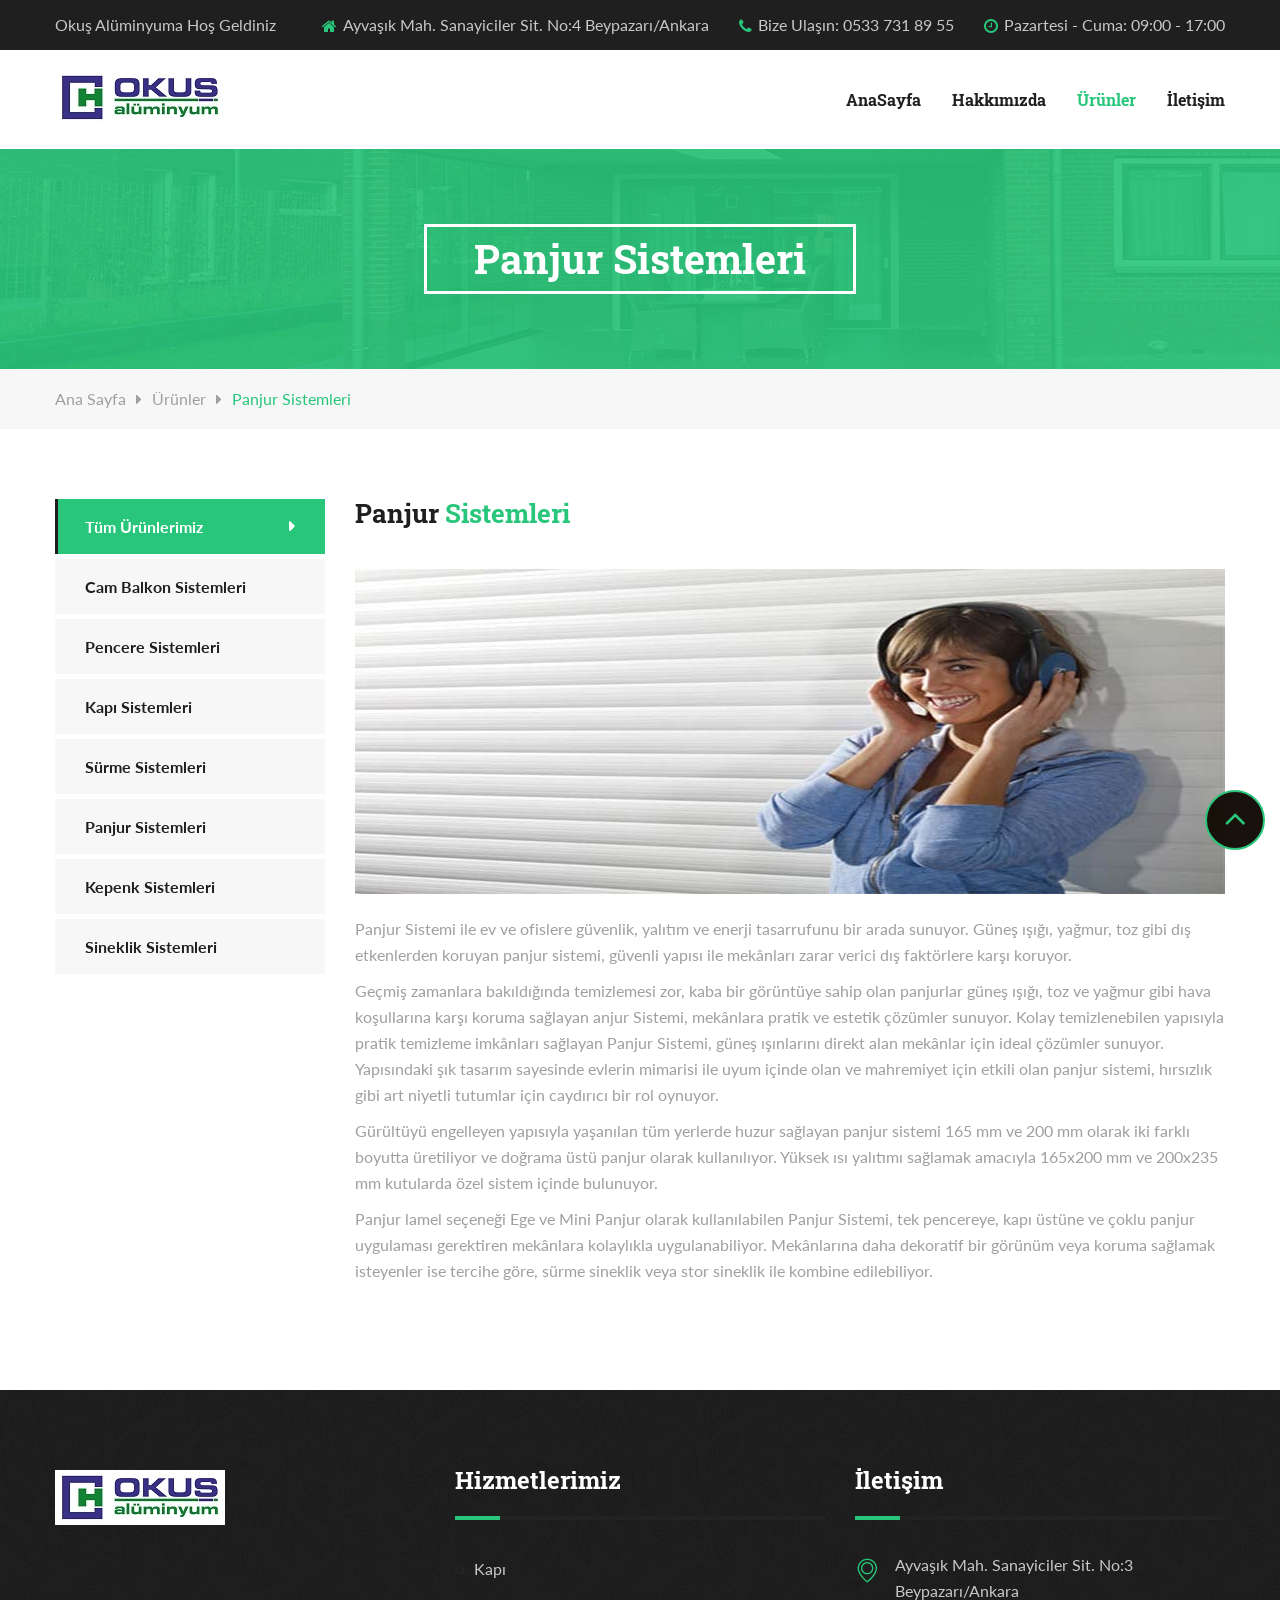
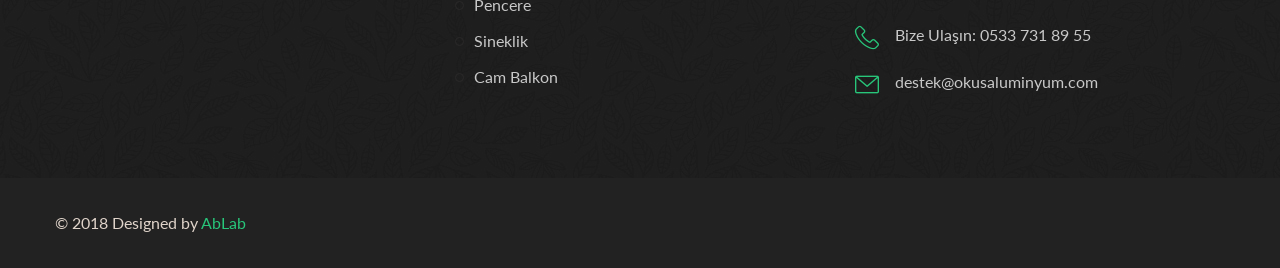
<file: panjur_sistemleri.html>
<!DOCTYPE html>
<html lang="tr">
<head>
	<meta charset="UTF-8" />
	<title>Okuş Alüminyum</title>
	<!-- mobile responsive meta -->
	<meta name="viewport" content="width=device-width, initial-scale=1">

	<link rel="stylesheet" href="css/style.css">
	<link rel="stylesheet" href="css/responsive.css">

    <!-- Color css -->
    <link rel="stylesheet" href="css/skin/color3.css">

</head>
<body>


<header class="header site-header">
	<div class="header-top">
		<div class="container">
			<div class="pull-left left-info contact-info">
				<ul class="list-inline contact-info-list">
					<li>
						<div class="inner-box">
							<span>Okuş Alüminyuma Hoş Geldiniz</span>
						
						</div><!-- /.inner-box -->
					</li>
				</ul>
			</div><!-- /.pull-left left-info -->
			<div class="pull-right contact-info right-info">
				<ul class="list-inline contact-info-list">
					<li>
						<div class="inner-box">
							<i class="fa fa-home"></i><span>Ayvaşık Mah. Sanayiciler Sit. No:4 Beypazarı/Ankara</span>
						</div><!-- /.inner-box -->
					</li><!-- adding comment for inline hack 
					--><li>
						<div class="inner-box">
							<i class="fa fa-phone"></i><span>Bize Ulaşın: 0533 731 89 55</span>
						</div><!-- /.inner-box -->
					</li><!-- adding comment for inline hack 
					--><li>
						<div class="inner-box">
							<i class="fa fa-clock-o"></i><span>Pazartesi - Cuma: 09:00 - 17:00</span>
						</div><!-- /.inner-box -->
					</li>
				</ul>
			</div><!-- /.pull-right -->
		</div><!-- /.container -->
	</div><!-- /.header-top -->
	<nav class="navbar navbar-default header-navigation stricky" id="nav">
		
	</nav>

</header><!-- /.header -->
<div class="inner-banner has-base-color-overlay text-center">
	<div class="container">
		<div class="box">
			<h3>Panjur Sistemleri</h3>
		</div><!-- /.box -->
	</div><!-- /.container -->
</div><!-- /.inner-banner -->


<div class="breadcumb-wrapper">
	<div class="container">
		<div class="pull-left">
			<ul class="list-inline link-list">
				<li>
					<a href="index.html">Ana Sayfa</a>
				</li><!-- comment for inline hack
				 --><li>
					<a href="services.html">Ürünler</a>
				</li><!-- comment for inline hack
				 --><li>
					<span>Panjur Sistemleri</span>
				</li>
			</ul><!-- /.list-line -->
		</div><!-- /.pull-left -->
	</div><!-- /.container -->
</div><!-- /.breadcumb-wrapper -->


<section class="page sidebar-page sec-pad single-service-page">
    <div class="container">        
        <div class="row">
            <div class="col-md-3 col-sm-12  col-xs-12 pull-left">
            	<div class="single-sidebar">
            		<div class="service-list-widget">
	            		<ul class="service-list">
	            			<li class="active"><a href="services.html">Tüm Ürünlerimiz</a></li>
	            			<li><a href="cam_balkon_sistemleri.html">Cam Balkon Sistemleri</a></li>
	            			<li><a href="pencere_sistemleri.html">Pencere Sistemleri</a></li>
	            			<li><a href="kapi_sistemleri.html">Kapı Sistemleri</a></li>
	            			<li><a href="surme_sistemleri.html">Sürme Sistemleri</a></li>
	            			<li><a href="panjur_sistemleri.html">Panjur Sistemleri</a></li>
	            			<li><a href="kepenk_sistemleri.html">Kepenk Sistemleri</a></li>
	            			<li><a href="sineklik_sistemleri.html">Sineklik Sistemleri</a></li>
	            		</ul><!-- /.service-list -->	
            		</div><!-- /.service-list-widget -->
            		
            	</div><!-- /.single-sidebar -->                
            </div>
            <div class="col-md-9 col-sm-12 col-xs-12 pull-right">
                <div class="sec-title medium">        
		            <h2><span class="black-color-text">Panjur</span> <span class="base-color-text">Sistemleri</span></h2>
		        </div><!-- /.sec-title-->
		        <img src="img/services/pjp1.jpg" alt="Awesome Image"/>
		        <p>Panjur Sistemi ile ev ve ofislere güvenlik, yalıtım ve enerji tasarrufunu bir arada sunuyor. Güneş ışığı, yağmur, toz gibi dış etkenlerden koruyan panjur sistemi, güvenli yapısı ile mekânları zarar verici dış faktörlere karşı koruyor.</p>
				<p>Geçmiş zamanlara bakıldığında temizlemesi zor, kaba bir görüntüye sahip olan panjurlar güneş ışığı, toz ve yağmur gibi hava koşullarına karşı koruma sağlayan anjur Sistemi, mekânlara pratik ve estetik çözümler sunuyor. Kolay temizlenebilen yapısıyla pratik temizleme imkânları sağlayan Panjur Sistemi, güneş ışınlarını direkt alan mekânlar için ideal çözümler sunuyor. Yapısındaki şık tasarım sayesinde evlerin mimarisi ile uyum içinde olan ve mahremiyet için etkili olan panjur sistemi, hırsızlık gibi art niyetli tutumlar için caydırıcı bir rol oynuyor.</p>
				<p>Gürültüyü engelleyen yapısıyla yaşanılan tüm yerlerde huzur sağlayan panjur sistemi 165 mm ve 200 mm olarak iki farklı boyutta üretiliyor ve doğrama üstü panjur olarak kullanılıyor. Yüksek ısı yalıtımı sağlamak amacıyla 165x200 mm ve 200x235 mm kutularda özel sistem içinde bulunuyor.</p>
				<p>Panjur lamel seçeneği Ege ve Mini Panjur olarak kullanılabilen Panjur Sistemi, tek pencereye, kapı üstüne ve çoklu panjur uygulaması gerektiren mekânlara kolaylıkla uygulanabiliyor. Mekânlarına daha dekoratif bir görünüm veya koruma sağlamak isteyenler ise tercihe göre, sürme sineklik veya stor sineklik ile kombine edilebiliyor.</p>
				<br />
            </div>
        </div><!-- /.row -->
    </div><!-- /.container -->
</section><!-- /.news-wrapper -->

	<footer class="footer has-black-color-overlay has-dark-texture" id="footer">
		
	</footer><!-- /.footer -->
	<section class="footer-bottom">
		<div class="container">
			<div class="pull-left copy-text">
				<p>© 2018 Designed by <a href="#">AbLab</a></p>
			</div><!-- /.pull-left -->
		</div><!-- /.container -->
	</section><!-- /.footer-bottom -->


	<!--Scroll to top-->
	<div class="scroll-to-top scroll-to-target" data-target="html"><span class="fa fa-angle-up"></span></div>

	

<!-- <script src="http://code.jquery.com/jquery-latest.min.js"></script> -->
<script src="assets/jquery-1.12.4.min.js"></script>
<script src="assets/bootstrap/js/bootstrap.min.js"></script>
<script src="assets/bootstrap-select/dist/js/bootstrap-select.min.js"></script>
<!-- revolution slider js -->
<script src="assets/revolution/js/jquery.themepunch.tools.min.js"></script>
<script src="assets/revolution/js/jquery.themepunch.revolution.min.js"></script>
<script src="assets/revolution/js/extensions/revolution.extension.actions.min.js"></script>
<script src="assets/revolution/js/extensions/revolution.extension.carousel.min.js"></script>
<script src="assets/revolution/js/extensions/revolution.extension.kenburn.min.js"></script>
<script src="assets/revolution/js/extensions/revolution.extension.layeranimation.min.js"></script>
<script src="assets/revolution/js/extensions/revolution.extension.migration.min.js"></script>
<script src="assets/revolution/js/extensions/revolution.extension.navigation.min.js"></script>
<script src="assets/revolution/js/extensions/revolution.extension.parallax.min.js"></script>
<script src="assets/revolution/js/extensions/revolution.extension.slideanims.min.js"></script>
<script src="assets/revolution/js/extensions/revolution.extension.video.min.js"></script>







<script src="assets/jquery-validation/dist/jquery.validate.min.js"></script>

<script src="assets/owl.carousel-2/owl.carousel.min.js"></script>

<script src="assets/nouislider/nouislider.js"></script>
<script src="assets/bootstrap-touch-spin/jquery.bootstrap-touchspin.js"></script>

<script src="assets/isotope.js"></script>

<script src="assets/masterslider/masterslider.min.js"></script>

<script src="assets/bxslider/dist/jquery.bxslider.min.js"></script>

<script src="assets/chartjs/dist/Chart.min.js"></script>

<script src="assets/jquery-circle-progress-1.1.2/dist/circle-progress.js"></script>
<script src="assets/morris.js-master/morris.min.js"></script>
<script src="assets/raphael-master/raphael.min.js"></script>

<script src="assets/Magnific-Popup-master/dist/jquery.magnific-popup.min.js"></script>

<script src="assets/waypoints.min.js"></script>
<script src="assets/jquery.counterup.min.js"></script>

<script src="assets/wow.min.js"></script>


<script src="assets/jquery.backstretch.min.js"></script>


<script src="assets/Polyglot-Language-Switcher-master/js/jquery.polyglot.language.switcher.js"></script>

<script src="js/custom.js"></script>
<script>
$(document).ready(function(){
$("#nav").load("menu.html",function(){$("#liUrunler").addClass("current");});
$("#footer").load("footer.html");
})
</script>


</body>
</html>
</file>
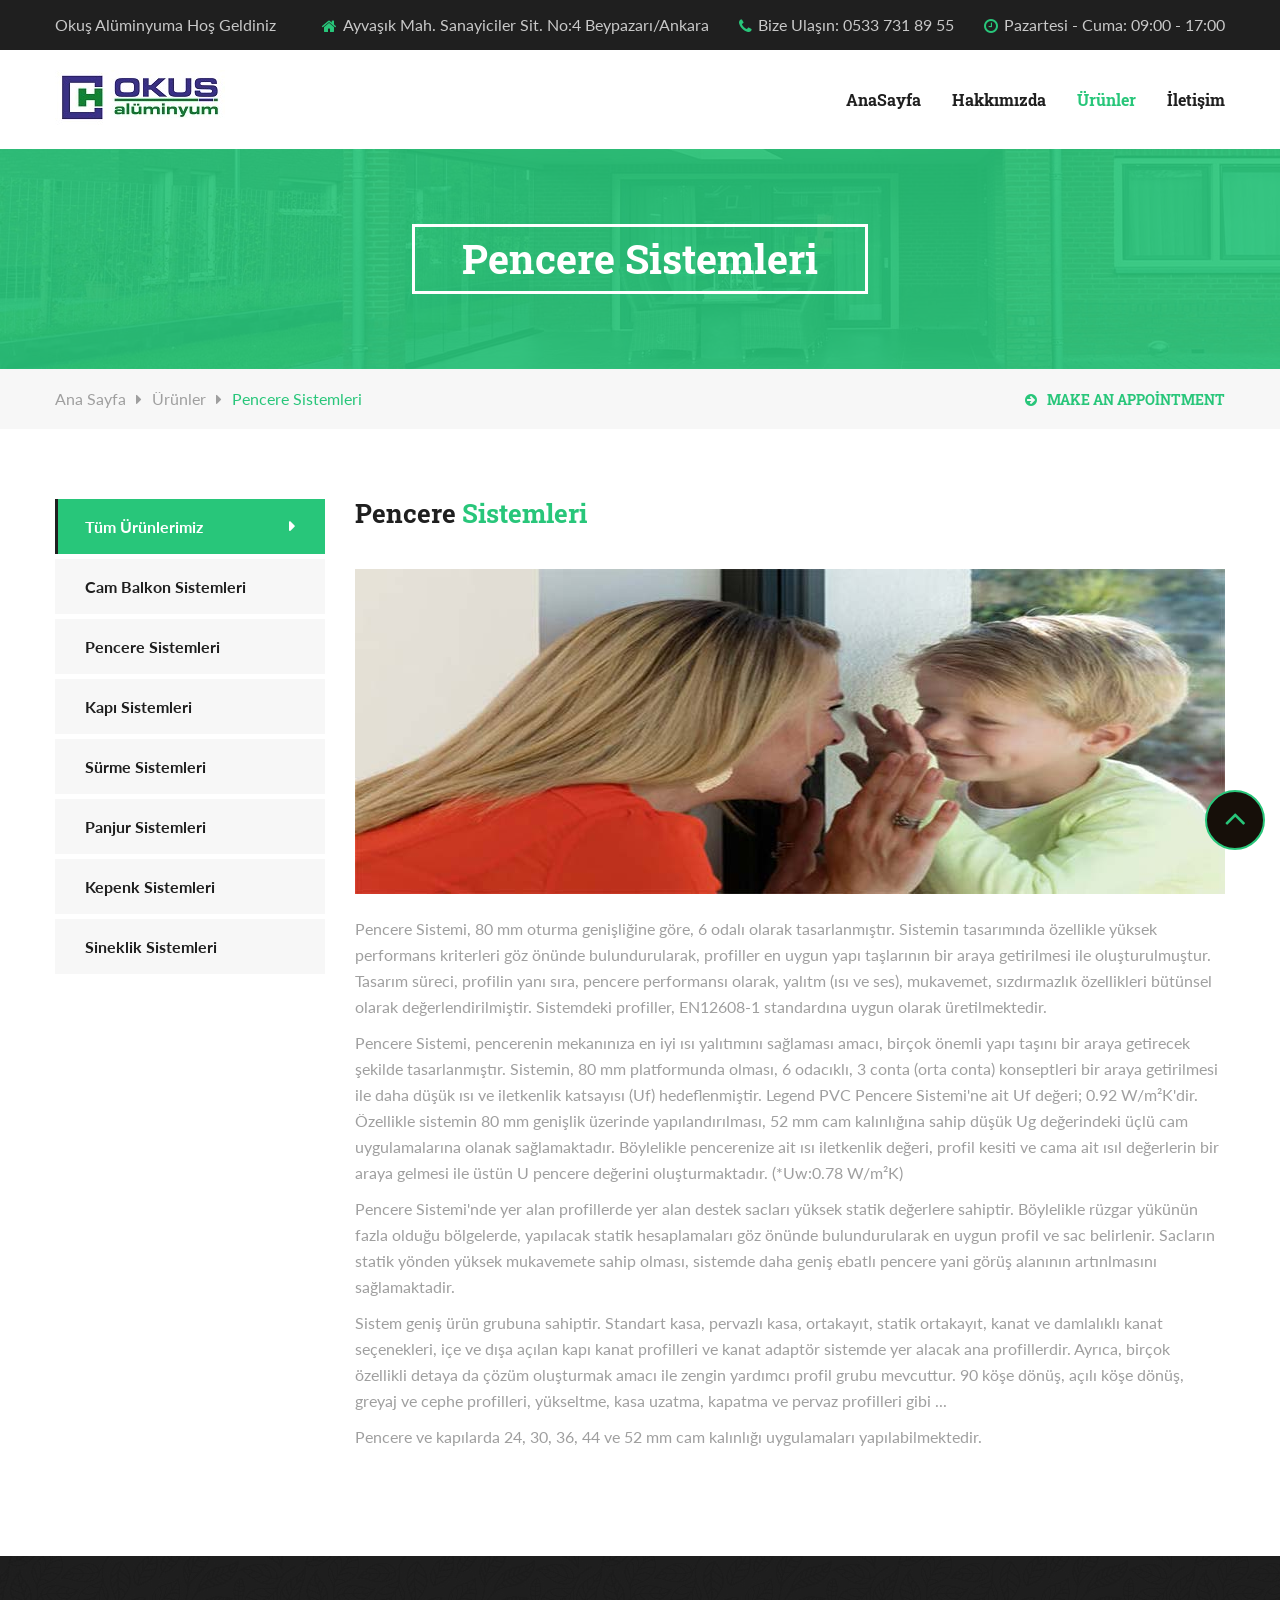
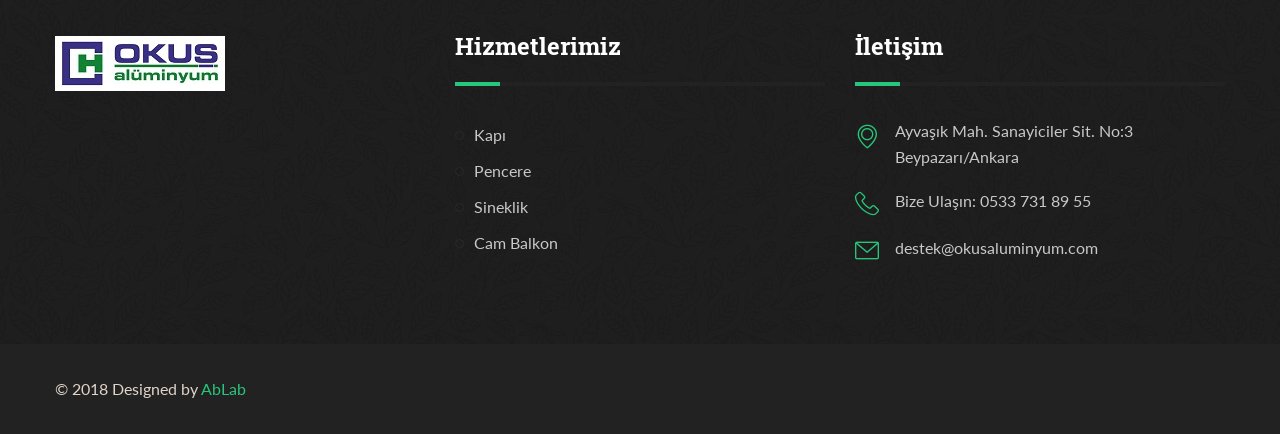
<file: pencere_sistemleri.html>
<!DOCTYPE html>
<html lang="tr">
<head>
	<meta charset="UTF-8" />
	<title>Okuş Alüminyum</title>
	<!-- mobile responsive meta -->
	<meta name="viewport" content="width=device-width, initial-scale=1">

	<link rel="stylesheet" href="css/style.css">
	<link rel="stylesheet" href="css/responsive.css">

    <!-- Color css -->
    <link rel="stylesheet" href="css/skin/color3.css">

</head>
<body>


<header class="header site-header">
	<div class="header-top">
		<div class="container">
			<div class="pull-left left-info contact-info">
				<ul class="list-inline contact-info-list">
					<li>
						<div class="inner-box">
							<span>Okuş Alüminyuma Hoş Geldiniz</span>
						
						</div><!-- /.inner-box -->
					</li>
				</ul>
			</div><!-- /.pull-left left-info -->
			<div class="pull-right contact-info right-info">
				<ul class="list-inline contact-info-list">
					<li>
						<div class="inner-box">
							<i class="fa fa-home"></i><span>Ayvaşık Mah. Sanayiciler Sit. No:4 Beypazarı/Ankara</span>
						</div><!-- /.inner-box -->
					</li><!-- adding comment for inline hack 
					--><li>
						<div class="inner-box">
							<i class="fa fa-phone"></i><span>Bize Ulaşın: 0533 731 89 55</span>
						</div><!-- /.inner-box -->
					</li><!-- adding comment for inline hack 
					--><li>
						<div class="inner-box">
							<i class="fa fa-clock-o"></i><span>Pazartesi - Cuma: 09:00 - 17:00</span>
						</div><!-- /.inner-box -->
					</li>
				</ul>
			</div><!-- /.pull-right -->
		</div><!-- /.container -->
	</div><!-- /.header-top -->
	<nav class="navbar navbar-default header-navigation stricky" id="nav">
		
	</nav>

</header><!-- /.header -->

<div class="inner-banner has-base-color-overlay text-center">
	<div class="container">
		<div class="box">
			<h3>Pencere Sistemleri</h3>
		</div><!-- /.box -->
	</div><!-- /.container -->
</div><!-- /.inner-banner -->


<div class="breadcumb-wrapper">
	<div class="container">
		<div class="pull-left">
			<ul class="list-inline link-list">
				<li>
					<a href="index.html">Ana Sayfa</a>
				</li><!-- comment for inline hack
				 --><li>
					<a href="services.html">Ürünler</a>
				</li><!-- comment for inline hack
				 --><li>
					<span>Pencere Sistemleri</span>
				</li>
			</ul><!-- /.list-line -->
		</div><!-- /.pull-left -->
		<div class="pull-right">
			<a href="appointment.html" class="get-qoute"><i class="fa fa-arrow-circle-right"></i> Make an appointment</a>
		</div><!-- /.pull-right -->
	</div><!-- /.container -->
</div><!-- /.breadcumb-wrapper -->


<section class="page sidebar-page sec-pad single-service-page">
    <div class="container">        
        <div class="row">
            <div class="col-md-3 col-sm-12  col-xs-12 pull-left">
            	<div class="single-sidebar">
            		<div class="service-list-widget">
	            		<ul class="service-list">
	            			<li class="active"><a href="services.html">Tüm Ürünlerimiz</a></li>
	            			<li><a href="cam_balkon_sistemleri.html">Cam Balkon Sistemleri</a></li>
	            			<li><a href="pencere_sistemleri.html">Pencere Sistemleri</a></li>
	            			<li><a href="kapi_sistemleri.html">Kapı Sistemleri</a></li>
	            			<li><a href="surme_sistemleri.html">Sürme Sistemleri</a></li>
	            			<li><a href="panjur_sistemleri.html">Panjur Sistemleri</a></li>
	            			<li><a href="kepenk_sistemleri.html">Kepenk Sistemleri</a></li>
	            			<li><a href="sineklik_sistemleri.html">Sineklik Sistemleri</a></li>
	            		</ul><!-- /.service-list -->	
            		</div><!-- /.service-list-widget -->
            		
            	</div><!-- /.single-sidebar -->                
            </div>
            <div class="col-md-9 col-sm-12 col-xs-12 pull-right">
                <div class="sec-title medium">        
		            <h2><span class="black-color-text">Pencere</span> <span class="base-color-text">Sistemleri</span></h2>
		        </div><!-- /.sec-title-->
		        <img src="img/services/pp1.jpg" alt="Awesome Image"/>
		        <p>Pencere Sistemi, 80 mm oturma genişliğine göre, 6 odalı olarak tasarlanmıştır. Sistemin tasarımında özellikle yüksek performans kriterleri göz önünde bulun­durularak, profiller en uygun yapı taşlarının bir araya getirilmesi ile oluşturul­muştur. Tasarım süreci, profilin yanı sıra, pencere performansı olarak, yalıtm (ısı ve ses), mukavemet, sızdırmazlık özellikleri bütünsel olarak değerlendirilmiştir. Sistemdeki profiller, EN12608-1 standardına uygun olarak üretilmektedir.</p>
				<p>Pencere Sistemi, pencerenin mekanınıza en iyi ısı yalıtımını sağlaması amacı, birçok önemli yapı taşını bir araya getirecek şekilde tasarlanmıştır. Sistemin, 80 mm platformunda olması, 6 odacıklı, 3 conta (orta conta) konseptleri bir araya getirilmesi ile daha düşük ısı ve iletkenlik katsayısı (Uf) hedeflenmiştir. Legend PVC Pencere Sistemi'ne ait Uf değeri; 0.92 W/m²K'dir. Özellikle sistemin 80 mm genişlik üzerinde yapılandırılması, 52 mm cam kalınlığına sahip düşük Ug değerindeki üçlü cam uygulamalarına olanak sağlamaktadır. Böylelikle pencerenize ait ısı iletkenlik değeri, profil kesiti ve cama ait ısıl değerlerin bir araya gelmesi ile üstün U pencere değerini oluşturmaktadır. (*Uw:0.78 W/m²K)</p>
				<p>Pencere Sistemi'nde yer alan profillerde yer alan destek sacları yüksek statik değerlere sahiptir. Böylelikle rüzgar yükünün fazla olduğu bölgelerde, yapılacak statik hesaplamaları göz önünde bulundurularak en uygun profil ve sac belir­lenir. Sacların statik yönden yüksek mukavemete sahip olması, sistemde daha geniş ebatlı pencere yani görüş alanının artınlmasını sağlamaktadir.</p>
				<p>Sistem geniş ürün grubuna sahiptir. Standart kasa, pervazlı kasa, ortakayıt, statik ortakayıt, kanat ve damlalıklı kanat seçenekleri, içe ve dışa açılan kapı kanat profilleri ve kanat adaptör sistemde yer alacak ana profillerdir. Ayrıca, birçok özellikli detaya da çözüm oluşturmak amacı ile zengin yardımcı profil grubu mevcuttur. 90 köşe dönüş, açılı köşe dönüş, greyaj ve cephe profilleri, yükseltme, kasa uzatma, kapatma ve pervaz profilleri gibi ...</p>
				<p>Pencere ve kapılarda 24, 30, 36, 44 ve 52 mm cam kalınlığı uygulamaları yapılabilmektedir.</p>				
		        <br />
            </div>
        </div><!-- /.row -->
    </div><!-- /.container -->
</section><!-- /.news-wrapper -->

	<footer class="footer has-black-color-overlay has-dark-texture" id="footer">

	</footer><!-- /.footer -->
	<section class="footer-bottom">
		<div class="container">
			<div class="pull-left copy-text">
				<p>© 2018 Designed by <a href="#">AbLab</a></p>
			</div><!-- /.pull-left -->
		</div><!-- /.container -->
	</section><!-- /.footer-bottom -->


	<!--Scroll to top-->
	<div class="scroll-to-top scroll-to-target" data-target="html"><span class="fa fa-angle-up"></span></div>

	

<!-- <script src="http://code.jquery.com/jquery-latest.min.js"></script> -->
<script src="assets/jquery-1.12.4.min.js"></script>
<script src="assets/bootstrap/js/bootstrap.min.js"></script>
<script src="assets/bootstrap-select/dist/js/bootstrap-select.min.js"></script>
<!-- revolution slider js -->
<script src="assets/revolution/js/jquery.themepunch.tools.min.js"></script>
<script src="assets/revolution/js/jquery.themepunch.revolution.min.js"></script>
<script src="assets/revolution/js/extensions/revolution.extension.actions.min.js"></script>
<script src="assets/revolution/js/extensions/revolution.extension.carousel.min.js"></script>
<script src="assets/revolution/js/extensions/revolution.extension.kenburn.min.js"></script>
<script src="assets/revolution/js/extensions/revolution.extension.layeranimation.min.js"></script>
<script src="assets/revolution/js/extensions/revolution.extension.migration.min.js"></script>
<script src="assets/revolution/js/extensions/revolution.extension.navigation.min.js"></script>
<script src="assets/revolution/js/extensions/revolution.extension.parallax.min.js"></script>
<script src="assets/revolution/js/extensions/revolution.extension.slideanims.min.js"></script>
<script src="assets/revolution/js/extensions/revolution.extension.video.min.js"></script>







<script src="assets/jquery-validation/dist/jquery.validate.min.js"></script>

<script src="assets/owl.carousel-2/owl.carousel.min.js"></script>

<script src="assets/nouislider/nouislider.js"></script>
<script src="assets/bootstrap-touch-spin/jquery.bootstrap-touchspin.js"></script>

<script src="assets/isotope.js"></script>

<script src="assets/masterslider/masterslider.min.js"></script>

<script src="assets/bxslider/dist/jquery.bxslider.min.js"></script>

<script src="assets/chartjs/dist/Chart.min.js"></script>

<script src="assets/jquery-circle-progress-1.1.2/dist/circle-progress.js"></script>
<script src="assets/morris.js-master/morris.min.js"></script>
<script src="assets/raphael-master/raphael.min.js"></script>

<script src="assets/Magnific-Popup-master/dist/jquery.magnific-popup.min.js"></script>

<script src="assets/waypoints.min.js"></script>
<script src="assets/jquery.counterup.min.js"></script>

<script src="assets/wow.min.js"></script>


<script src="assets/jquery.backstretch.min.js"></script>


<script src="assets/Polyglot-Language-Switcher-master/js/jquery.polyglot.language.switcher.js"></script>

<script src="js/custom.js"></script>
<script>
$(document).ready(function(){
$("#nav").load("menu.html",function(){$("#liUrunler").addClass("current");});
$("#footer").load("footer.html");
})
</script>


</body>
</html>
</file>
<file: css/style.css>
/************************** 
* imported styles 
***************************/

@import url(http://fonts.googleapis.com/css?family=Lato);
@import url(https://fonts.googleapis.com/css?family=Roboto+Slab:400,100,300,700);
@import url(https://fonts.googleapis.com/css?family=Alegreya:400,400italic,700italic,700,900,900italic);
/* monoserrat font styles */
@import url(../fonts/montserrat/montserrat-bold/styles.css);
@import url(../fonts/montserrat/montserrat-light/styles.css);
@import url(../fonts/montserrat/montserrat-regular/styles.css);
@import url(../fonts/montserrat/montserrat-semibold/styles.css);
@import url(../assets/bootstrap/css/bootstrap.min.css);
@import url(../assets/font-awesome/css/font-awesome.min.css);
@import url(../assets/bootstrap-select/dist/css/bootstrap-select.min.css);
@import url(../assets/revolution/css/settings.css);
@import url(../assets/revolution/css/layers.css);
@import url(../assets/revolution/css/navigation.css);
@import url(../assets/lsp-icon/style.css);
@import url(../assets/owl.carousel-2/assets/owl.carousel.css);
@import url(../assets/owl.carousel-2/assets/owl.theme.default.min.css);
@import url(../assets/nouislider/nouislider.css);
@import url(../assets/nouislider/nouislider.pips.css);
@import url(../assets/bootstrap-touch-spin/jquery.bootstrap-touchspin.css);
@import url(../assets/masterslider/style/masterslider.css);
@import url(../assets/masterslider/skins/default/style.css);
@import url(../assets/masterslider/staffcarousel/style/ms-staff-style.css);
@import url(../assets/bxslider/dist/jquery.bxslider.min.css);
@import url(../assets/Magnific-Popup-master/dist/magnific-popup.css);
@import url(../assets/animate.min.css);
@import url(../assets/Polyglot-Language-Switcher-master/css/polyglot-language-switcher.css);
/************************** 
* Miscelnious styles 
***************************/
body {
  font-family: 'Lato';
  font-size: 16px;
  line-height: 26px;
  color: #9F9F9F;
  -webkit-font-smoothing: antialiased;
  -moz-osx-font-smoothing: grayscale;
}

html{
	overflow-x:hidden;	
}

img {
  max-width: 100%;
}

a,
a:hover,
a:active,
a:focus {
  outline: none;
  text-decoration: none;
}

.thm-h4 {
  font-size: 20px;
  line-height: 1.7;
}

.full-container {
  width: 100%;
}

@media (min-width: 1200px) {
  .container {
    padding: 0;
  }
}
.secondary-font, .single-special-services h3, .service-gallery-carousel .img-box .img-box-wrapper .overlay .label-box, .single-review-content .text-box h3 {
  font-family: "Roboto Slab", serif;
}

.c-black {
  color: #1f1f1f;
}

.ttu {
  text-transform: uppercase;
}

.gray-color-bg {
  background-color: #F7F7F7 !important;
}

.white-color-bg, .reply-box .contact-form input, .reply-box .contact-form textarea {
  background-color: #ffffff !important;
}

.black-color-bg {
  background-color: #1F1F1F !important;
}

.black-color-text {
  color: #1F1F1F !important;
}

.white-color-text {
  color: #FFFFFF !important;
}

.p0 {
  padding: 0;
}

.pt0 {
  padding-top: 0 !important;
}

.pb0 {
  padding-bottom: 0 !important;
}

.mt0 {
  margin-top: 0 !important;
}

.mb0 {
  margin-bottom: 0 !important;
}

.m0 {
  margin: 0;
}

.inner-bottom-gutter-10 > * + * {
  margin-top: 10px;
}

.sec-pad {
  padding: 70px 0;
}

.thm-btn {
  text-align: center;
  outline: none;
  font-size: 14px;
  color: #FFFFFF;
  display: inline-block;
  line-height: 53px;
  font-weight: bold;
  font-family: "Lato", sans-serif;
  text-transform: uppercase;
  padding: 0 40.93px;
  border: 2px solid #A8C41B;
  text-shadow: 2px 2px 2px rgba(0, 0, 0, 0.2);
  transition: background .4s ease, border .4s ease, color .4s ease !important;
}
.thm-btn:hover {
  background-color: #1F1F1F;
  border: 2px solid #1F1F1F;
  color: #fff;
}
.thm-btn.inverse {
  background-color: #1F1F1F;
  border: 2px solid #1F1F1F;
  color: #fff;
}
.thm-btn.inverse:hover {
  border: 2px solid #A8C41B;
  color: #fff;
}
.thm-btn.borderd {
  background: transparent;
  border: 2px solid #A8C41B;
}
.thm-btn.borderd:hover {
  border: 2px solid #1f1f1f;
  color: #1f1f1f;
}
.thm-btn.borderd.inverse {
  background: transparent;
  border: 2px solid rgba(255, 255, 255, 0.5);
  color: #fff;
}
.thm-btn.borderd.inverse:hover {
  border: 2px solid #A8C41B;
}

.rev_slider .thm-btn.borderd.inverse:hover,
.fixed-banner .thm-btn.borderd.inverse:hover{
	color:#ffffff !important;	
}

.sec-title {
  margin-top: -2px;
  /* baseline fix styles */
  padding-bottom: 50px;
}
.sec-title h2 {
  margin: 0;
}
.sec-title span.tag-line {
  font-size: 24px;
  line-height: 42px;
  display: inline-block;
  font-family: "Roboto Slab", serif;
  font-weight: bold;
  margin-top: -13px;
}
.sec-title h2 {
  font-size: 36px;
  font-family: "Roboto Slab", serif;
  font-weight: bold;
  color: #1F1F1F;
  line-height: 42px;
  margin-top: -7px;
}
.sec-title .inner {
  display: inline-block;
  position: relative;
  padding-left: 30px;
}
.sec-title span.decor-line {
  width: 4px;
  height: 57px;
  display: inline-block;
  position: absolute;
  left: 0;
  top: 50%;
  margin-top: -31px;
}
.sec-title.semi h2 {
  font-size: 34px;
}
.sec-title.semi-medium h2 {
  font-size: 30px;
}
.sec-title.medium h2 {
  font-size: 26px;
}
.sec-title.small h2 {
  font-size: 20px;
}
.sec-title.outer-stroke .inner {
  padding-left: 26px;
}
.sec-title.outer-stroke span.decor-line {
  right: 100%;
  left: auto;
}

.sec-title-two {
  padding-bottom: 40px;
}
.sec-title-two h3 {
  margin: 0;
  font-family: "Roboto Slab", serif;
  color: #FFFFFF;
  font-size: 24px;
  line-height: 21px;
  font-weight: bold;
  color: #000;
}
.sec-title-two .decor-line {
  display: block;
  width: 100%;
  height: 4px;
  background: #222222;
  position: relative;
  margin-top: 25px;
}
.sec-title-two .decor-line:before {
  content: "";
  position: absolute;
  top: 0;
  left: 0;
  width: 45px;
  height: 100%;
}

.has-base-color-overlay {
  position: relative;
}
.has-base-color-overlay:before {
  content: '';
  position: absolute;
  top: 0;
  left: 0;
  right: 0;
  bottom: 0;
  opacity: .9;
}
.has-base-color-overlay .container {
  position: relative;
  z-index: 2;
}

.has-black-color-overlay {
  position: relative;
}
.has-black-color-overlay:before {
  content: '';
  position: absolute;
  top: 0;
  left: 0;
  right: 0;
  bottom: 0;
  opacity: .5;
  background: #000000;
}
.has-black-color-overlay .container {
  position: relative;
  z-index: 2;
}

.has-dark-texture {
  background: #1f1f1f url(../img/textures/dark-texture.jpg) 0 0 repeat;
}

.has-gray-texture {
  background: #f7f7f7 url(../img/textures/light-texture.jpg) 0 0 repeat;
}

.has-gray-texture2 {
  background: #f7f7f7 url(../img/textures/crossward.jpg) 0 0 repeat;
}

.half-col {
  width: 50%;
  float: left;
}

.half-col.has-gutter {
  padding: 0 15px;
}

.post-filter {
  background: #222222;
  display: inline-block;
  margin: 0;
  padding: 0 15px;
  margin-bottom: 20px;
}
.post-filter li {
  padding: 0;
}
.post-filter li + li {
  margin-left: 30px;
}
.post-filter li span {
  color: #9E9E9E;
  font-size: 14px;
  line-height: 24px;
  font-family: "Roboto Slab", serif;
  font-weight: bold;
  display: block;
  padding: 11px 8px;
  border-bottom: 4px solid transparent;
  cursor: pointer;
  transition: border-color .4s ease;
}
.post-filter.light {
  background: #F7F7F7;
}
.post-filter.light li span {
  color: #9f9f9f;
}

.post-navigation {
  margin: 0;
  margin-top: 50px;
}
.post-navigation li {
  padding: 0;
  padding: 0 5px;
}
.post-navigation a {
  display: block;
  font-size: 18px;
  color: #1f1f1f;
  height: 50px;
  line-height: 46px;
  border: 2px solid #F7F7F7;
  background: #F7F7F7;
  padding: 0 20px;
  font-family: "Roboto Slab", serif;
  font-weight: bold;
  transition: border-color .3s ease, background .3s ease, color .3s ease;
}
.post-navigation a:hover {
  color: #fff;
}

/* scroll to top styles */
.scroll-to-top {
  position: fixed;
  bottom: 50px;
  right: 15px;
  background: #0D0D0D;
  font-size: 35px;
  font-weight: normal;
  text-align: center;
  width: 60px;
  height: 60px;
  line-height: 49px;
  border-radius: 5px;
  color: #ffffff;
  cursor: pointer;
  display: none;
  z-index: 999;
  border: 2px solid #A8C41B;
  background: #160F09;
  border-radius: 50%;
}

ul.bulleted-list {
  margin: 0;
  padding: 0;
}
ul.bulleted-list li {
  list-style: none;
  padding-left: 20px;
  position: relative;
}
ul.bulleted-list li:before {
  content: '';
  width: 8px;
  height: 8px;
  background-color: #A8C41B;
  position: absolute;
  top: 10px;
  left: 0;
  border-radius: 50%;
}

/************************** 
* Header styles 
***************************/
.header {
  background: #fff;
}

.header-4 .navbar-brand,
.header-5 .navbar-brand{
	float: none;
    font-size: 18px;
    height: 50px;
	height:auto;
    line-height: 20px;
    padding: 15px;
	padding:0px;
}

.header-4 .navbar-brand img,
.header-5 .navbar-brand img{
	display:inline-block !important;
}

.header .header-top {
  background: #1F1F1F;
  padding: 12px 0;
}
.header .header-top .bootstrap-select > .dropdown-toggle {
  padding: 0 10px;
  border: none;
  border-radius: 3px;
  padding-right: 7px;
}
.header .header-top .bootstrap-select:not([class*=col-]):not([class*=form-control]):not(.input-group-btn) {
  width: auto;
  vertical-align: sub;
}
.header .header-top .bootstrap-select.btn-group .dropdown-toggle .filter-option {
  color: #fff;
  width: auto;
  font-family: "Montserrat-SemiBold", sans-serif;
}
.header .header-top .bootstrap-select.btn-group .dropdown-toggle .caret {
  position: static;
  margin: 0;
  top: 0;
  right: 0;
  width: auto;
  height: auto;
  vertical-align: top;
  border: none;
  margin-left: 2px;
}
.header .header-top .bootstrap-select.btn-group .dropdown-toggle .caret:before {
  color: #fff;
  content: "\f0d7";
  font-family: FontAwesome;
}
.header .header-top .bootstrap-select.btn-group .dropdown-menu.inner {
  width: auto;
  white-space: nowrap;
}
.header .header-top .bootstrap-select .dropdown-menu {
  padding: 0;
  margin: 0;
  border-radius: 0;
}
.header .header-top .bootstrap-select .dropdown-menu > li {
  padding: 0;
}
.header .header-top .bootstrap-select .dropdown-menu > li > a {
  padding: 5px 15px;
  font-size: 14px;
  font-weight: normal;
}
.header .header-top .bootstrap-select .dropdown-menu > li > a span {
  color: #333;
}
.header .header-top .bootstrap-select .dropdown-menu > li > a:hover {
  background: #A8C41B;
}
.header .header-top .bootstrap-select .dropdown-menu > li > a:hover span {
  color: #fff;
}
.header .header-top ul,
.header .header-top li {
  margin: 0;
  padding: 0;
}
.header .header-top .left-info ul > li > .inner-box > span {
  margin-right: 5px;
}
.header .header-top ul.contact-info-list > li + li {
  margin-left: 30px;
}
.header .header-top ul.contact-info-list > li .inner-box {
  display: block;
}
.header .header-top ul.contact-info-list > li .inner-box i {
  margin-right: 6px;
  vertical-align: middle;
}
.header .header-top ul.contact-info-list > li .inner-box > span {
  color: #C8C8C8;
  display: inline-block;
}
.header .header-top ul.link-list li {
  line-height: 16px;
}
.header .header-top ul.link-list li + li {
  margin-left: 10px;
  position: relative;
}
.header .header-top ul.link-list li + li:before {
  content: '';
  width: 1px;
  height: 16px;
  background: #c8c8c8;
  display: inline-block;
  top: 0;
  left: 0;
  position: absolute;
  margin-top: 1px;
}
.header .header-top ul.link-list li + li a {
  margin-left: 10px;
}
.header .header-top ul.link-list li a {
  font-size: 16px;
  color: #c8c8c8;
}
.header .header-top ul.social-icon {
  margin-left: 30px;
}
.header .header-top ul.social-icon li + li {
  margin-left: 20px;
}
.header .header-top ul.social-icon li a {
  display: block;
}
.header .header-top ul.social-icon li a i {
  font-size: 14px;
  color: #fff;
}

.header-navigation .navbar-collapse.collapse {
  padding: 0;
  text-align: right;
}
.header-navigation.navbar {
  background-color: transparent;
  position: relative;
  min-height: auto;
  margin-bottom: 0px;
  border: 0px solid transparent;
  border-radius: 0;
}
.header-navigation.navbar > .container .navbar-brand,
.header-navigation.navbar > .container-fluid .navbar-brand {
  margin: 0;
  float: left;
  height: auto;
  padding: 0;
  font-size: 18px;
  line-height: 91px;
}
.header-navigation.navbar > .container .navbar-brand img,
.header-navigation.navbar > .container-fluid .navbar-brand img {
  display: inline;
}
.header-navigation.navbar .nav.navigation-box {
  float: none;
  display: inline-block;
  vertical-align: middle;
}
.header-navigation.navbar .nav > li {
  padding: 22.5px 0;
  float: none;
  display: inline-block;
}
.header-navigation.navbar .nav > li > a:after {
  content: "\f107";
  font-family: FontAwesome;
  font-size: 14px;
  margin-left: 10px;
}
.header-navigation.navbar .nav li > a:only-child:after {
  content: '';
  display: none;
}
.header-navigation.navbar .nav > li > a {
  margin: 0;
  padding: 0;
  font-size: 16px;
  line-height: 40px;
  text-transform: capitalize;
  font-family: "Roboto Slab", serif;
  font-weight: bold;
  color: #1f1f1f;
  padding: 7px 13.5px;
  transition: color .4s ease;
}
.header-navigation.navbar .nav > li:first-child > a {
  padding-left: 0;
}
.header-navigation.navbar .nav > li:last-child > a {
  padding-right: 0;
}
.header-navigation.navbar .navbar-nav > li > .sub-menu {
  position: absolute;
  top: 100%;
  left: 0;
  z-index: 1000;
  display: block;
  min-width: 250px;
  padding: 10px 0;
  text-align: left;
  list-style: none;
  white-space: nowrap;
  background-color: #161616;
  border-top: 2px solid #A8C41B;
  opacity: 0;
  visibility: hidden;
  transition: opacity .4s ease, visibility .4s ease;
}
.header-navigation.navbar .navbar-nav > li > .sub-menu.right-align {
  left: auto;
  right: 0;
}
.header-navigation.navbar .navbar-nav > li:hover > .sub-menu {
  opacity: 1;
  visibility: visible;
}
.header-navigation.navbar .navbar-nav > li > .sub-menu li {
  display: block;
  position: relative;
  clear: both;
  width: 100%;
}
.header-navigation.navbar .navbar-nav > li > .sub-menu li a {
  width: 100%;
  float: left;
  clear: both;
  font-size: 14px;
  color: #C8C8C8;
  font-family: "Roboto Slab", serif;
  padding: 6px 20px;
  display: block;
  transition: background .4s ease;
}
.header-navigation.navbar .navbar-nav > li > .sub-menu li:hover > a {
  position: relative;
}
.header-navigation.navbar .navbar-nav > li > .sub-menu > li > .sub-menu {
  position: absolute;
  top: 100%;
  left: 0;
  z-index: 1000;
  float: left;
  min-width: 200px;
  padding: 0px 0;
  text-align: left;
  list-style: none;
  background-color: #161616;
  -webkit-background-clip: padding-box;
  background-clip: padding-box;
  border-top: 4px solid #A8C41B;
  opacity: 0;
  visibility: hidden;
  transition: opacity .4s ease, visibility .4s ease;
  top: 0;
  left: 100%;
  margin-top: 0px;
}
.header-navigation.navbar .navbar-nav > li > .sub-menu > li:hover > .sub-menu {
  opacity: 1;
  visibility: visible;
}
.header-navigation.navbar .navbar-nav > li > .sub-menu > li > a:after {
  content: "\f105";
  font-family: FontAwesome;
  font-size: 14px;
  float: right;
  margin-right: 20px;
}
.header-navigation.navbar .navbar-nav > li > .sub-menu li > a:only-child:after {
  content: '';
  display: none;
}
.header-navigation.navbar .right-box.nav {
  float: none !important;
  display: inline-block;
  vertical-align: middle;
  padding-left: 0px;
  margin-right: 0;
}
.header-navigation.navbar .right-box.nav {
  margin-left: 20px;
}
.header-navigation.navbar .right-box.nav > li:first-child > a {
  padding-left: 20px;
  border-left: 1px solid #F4F4F4;
}
.header-navigation.navbar .right-box.nav > li:last-child > a {
  padding-right: 0;
}
.header-navigation.navbar .right-box.nav > li > a {
  padding: 19px 10px;
  line-height: 15px;
  font-size: 16px;
  color: #1f1f1f;
}
.header-navigation.navbar .right-box.nav > li.search-button > a {
  padding: 7px 0;
}
.header-navigation.navbar .right-box.nav > li:hover > a {
  color: #A8C41B;
}
.header-navigation.navbar .right-box.nav > li > a .fa-search {
  width: 40px;
  height: 40px;
  background: #A8C41B;
  text-align: center;
  line-height: 40px;
  border-radius: 50%;
  color: #fff;
  margin-left: 5px;
  transition: background .4s ease;
}
.header-navigation.navbar .right-box.nav > li:hover > a .fa-search {
  background: #1f1f1f;
}
.header-navigation.navbar .right-box.nav > li a:after {
  display: none;
}
.header-navigation.navbar .right-box.nav > li > .sub-menu {
  left: auto;
  right: 0;
}
.header-navigation.navbar .right-box.nav > li > .sub-menu.search-box {
  border: none;
  padding: 10px;
}
.header-navigation.navbar .right-box.nav > li > .sub-menu form {
  width: 280px;
  background: #161616;
  border: 1px solid #A8C41B;
}
.header-navigation.navbar .right-box.nav > li > .sub-menu form input {
  height: 42px;
  line-height: 42px;
  background-color: transparent;
  border: none;
  outline: none;
  padding-left: 15px;
  width: calc( 100% - 42px);
  float: left;
}
.header-navigation.navbar .right-box.nav > li > .sub-menu form button {
  width: 42px;
  height: 42px;
  color: #fff;
  border: none;
  outline: none;
  float: right;
}

@media (min-width: 1025px) {
  .nav li a span.phone-only {
    display: none;
  }
}
@media (max-width: 1024px) {
  .nav li a span.phone-only {
    display: inline-block;
  }

  .nav li a span.phone-only + i {
    display: none;
  }

  .nav li a span.count {
    display: none !important;
  }
}
.header-navigation.stricky {
  transition: background .4s ease;
}

.header-navigation.stricky-fixed {
  position: fixed !important;
  top: 0;
  left: 0;
  width: 100%;
  z-index: 1000;
  background: #fff !important;
}

.header.header-2 {
  background-color: transparent;
  position: relative;
  z-index: 100;
}
.header.header-2 + section, .header.header-2 + div {
  margin-top: -150px;
}
.header.header-2.header .header-top {
  background-color: transparent;
  padding-bottom: 0;
}
.header.header-2.header .stricky-fixed {
  background-color: #1f1f1f !important;
}
.header.header-2.header .header-top .container {
  border-bottom: 1px solid rgba(255, 255, 255, 0.12);
  padding-bottom: 10px;
}
.header.header-2.header .header-navigation.navbar .nav > li > a {
  color: #fff;
}
.header.header-2.header .header-navigation.navbar .right-box.nav li .thm-btn {
  padding: 0 25px;
  line-height: 46px;
  font-size: 14px;
  font-family: "Lato", sans-serif;
  text-transform: uppercase;
  border: 1px solid #A8C41B;
}
.header.header-2.header .header-navigation.navbar .right-box.nav li .thm-btn:hover {
  border: 1px solid #fff;
}

.header-3.header-navigation.navbar {
  background: #1f1f1f;
}
.header-3.header-navigation.navbar .right-box.nav > li:first-child > a {
  border: none;
}

.header-3.header-navigation.navbar + section,
.header-3.header-navigation.navbar + div {
  margin-top: -50px;
  border-top: 3px solid #A8C41B;
  position: relative;
  z-index: 99;
  background: #fff;
}

.header-3.header .container {
  padding-left: 40px;
  padding-right: 40px;
}

.header-3.header-navigation.navbar .container {
  background: #fff;
  padding-left: 40px;
  padding-right: 40px;
  position: relative;
  z-index: 100;
}

.header-4 .header-top {
  padding: 27.5px 0;
}
.header-4 .header-navigation {
  background: #1f1f1f !important;
}
.header-4 .header-navigation.navbar .nav.navigation-box {
  display: inline-block;
  text-align: left;
  float: left;
}
.header-4 .header-navigation.navbar .nav > li > a {
  color: #fff;
}
.header-4 .header-navigation.navbar .nav > li {
  padding: 5px 0;
}
.header-4 .thm-btn {
  line-height: 40px;
  padding: 1px 23.93px;
}
.header-4 .header-navigation.navbar .right-navigation {
  margin: 0;
}
.header-4 .header-navigation.navbar .right-navigation .language-switcher #polyglotLanguageSwitcher a.current {
  background-color: transparent !important;
  border: none;
  height: auto !important;
  padding: 0 !important;
  width: auto !important;
  font-size: 14px;
  color: #fff;
  font-family: "Roboto Slab", serif;
  padding-left: 28px !important;
  padding-right: 16px !important;
}
.header-4 .header-navigation.navbar .right-navigation .language-switcher #polyglotLanguageSwitcher a.current:after {
  position: absolute;
  top: 0;
  right: 0;
  content: "\f107";
  font-family: 'FontAwesome';
  line-height: 19px;
}
.header-4 .header-navigation.navbar .right-navigation .language-switcher #polyglotLanguageSwitcher a.current:link span.trigger, .header-4 .header-navigation.navbar .right-navigation .language-switcher #polyglotLanguageSwitcher a.current:visited span.trigger {
  display: none;
}
.header-4 .header-navigation.navbar .right-navigation .cart-button a {
  position: relative;
  padding-right: 7px;
}
.header-4 .header-navigation.navbar .right-navigation .cart-button .count {
  width: 13px;
  height: 13px;
  background: #A8C41B;
  color: #fff;
  font-size: 12px;
  line-height: 1;
  display: inline-block;
  border-radius: 50%;
  text-align: center;
  position: absolute;
  bottom: 50%;
  bottom: 50%;
  margin-right: 0px;
  right: 0;
  margin-bottom: 4px;
}

.header .search-form {
  width: 100%;
  height: 35px;
  padding-left: 80px;
  position: relative;
  margin-top: 7px;
}
.header .search-form input {
  width: 100%;
  outline: none;
  border: none;
  border-bottom: 2px solid #F7F7F7;
}
.header .search-form button {
  border: none;
  outline: none;
  background-color: transparent;
  position: absolute;
  top: 0;
  right: 0;
}

.header .social {
  padding-right: 40px;
}
.header .social a {
  color: #1f1f1f;
  display: inline-block;
  line-height: 2.875;
}
.header .social a + a {
  margin-left: 22px;
}
.header .social a:hover {
  color: #A8C41B;
}

.header-5 .header-navigation.navbar .nav.navigation-box {
  display: block;
  text-align: center;
}
.header-5 .header-navigation.navbar .nav > li {
  padding: 5px 0;
}
.header-5 .container {
  position: relative;
}
.header-5 .contact-infos,
.header-5 .search-form {
  max-width: 270px;
  width: 100%;
  position: absolute;
  top: 0;
}
.header-5 .contact-infos {
  left: 0;
  top: 18px;
}
.header-5 .contact-infos p {
  margin: 0;
  font-size: 14px;
  color: #A8C41B;
  line-height: 1;
}
.header-5 .contact-infos p i {
  font-size: 16px;
}
.header-5 .search-form {
  right: 0;
  top: 10px;
}

/************************** 
* Banner styles 
***************************/
.rev_slider_wrapper #slider1 .banner-caption-box {
  border-left: 4px solid #A8C41B;
  padding-left: 26px;
}
.rev_slider_wrapper #slider1 .banner-caption-box .banner-caption-h2 {
  position: relative;
  top: -12px;
}
.rev_slider_wrapper #slider1 .banner-caption-box .banner-caption-p {
  margin-top: 16px;
  margin-bottom: 35px;
}
.rev_slider_wrapper #slider1 .banner-caption-h1 {
  font-size: 60px;
  line-height: 1.625;
  color: #fff;
  font-family: "Roboto Slab", serif;
  font-weight: bold;
  text-shadow: 2px 2px 2px rgba(0, 0, 0, 0.2);
}
.rev_slider_wrapper #slider1 .banner-caption-h2 {
  font-size: 48px;
  line-height: 60px;
  color: #fff;
  font-family: "Roboto Slab", serif;
  font-weight: bold;
  text-shadow: 2px 2px 2px rgba(0, 0, 0, 0.2);
}
.rev_slider_wrapper #slider1 .banner-caption-h3 {
  font-size: 30px;
  line-height: 60px;
  color: #fff;
  font-family: "Roboto Slab", serif;
  font-weight: bold;
  text-shadow: 2px 2px 2px rgba(0, 0, 0, 0.2);
}
.rev_slider_wrapper #slider1 .banner-caption-p {
  color: #FFFFFF;
  font-size: 18px;
  line-height: 1.625;
}
.rev_slider_wrapper #slider1 .banner-caption-p.normal-font {
  font-size: 16px;
}
.rev_slider_wrapper #slider1 .banner-decor-line {
  width: 280px;
  height: 3px;
  display: inline-block;
}
.rev_slider_wrapper #slider1 .decor-3-line:before,
.rev_slider_wrapper #slider1 .decor-3-line:after,
.rev_slider_wrapper #slider1 .decor-3-line {
  width: 50px;
  height: 2px;
  background-color: #fff;
  display: inline-block;
  vertical-align: middle;
  position: relative;
}
.rev_slider_wrapper #slider1 .decor-3-line:before,
.rev_slider_wrapper #slider1 .decor-3-line:after {
  content: '';
  position: absolute;
  top: 4px;
  left: 0;
}
.rev_slider_wrapper #slider1 .decor-3-line:after {
  top: auto;
  bottom: 4px;
}
.rev_slider_wrapper #slider1 .decor-3-line.increase-left {
  width: 60px;
}
.rev_slider_wrapper #slider1 .decor-3-line.increase-left:before, .rev_slider_wrapper #slider1 .decor-3-line.increase-left:after {
  left: 10px;
}
.rev_slider_wrapper #slider1 .decor-3-line.increase-right {
  width: 60px;
}
.rev_slider_wrapper #slider1 .has-leaf-decor {
  position: relative;
  line-height: 1;
}
.rev_slider_wrapper #slider1 .has-leaf-decor:before {
  content: '\e907';
  font-family: 'lsp';
  position: absolute;
  bottom: 100%;
  right: 0;
  font-size: 40px;
  line-height: .4;
  margin-right: 4px;
  z-index: 100;
  text-shadow: none;
}
.rev_slider_wrapper #slider1 .has-leaf-decor.half-line-height:before {
  line-height: 0;
  margin-top: -3px;
}

.fixed-banner {
  position: relative;
  padding-bottom: 85px;
  padding-top: 125px;
}
.fixed-banner .background-slider {
  position: absolute;
  top: 0;
  left: 0;
  right: 0;
  bottom: 0;
}
.fixed-banner .banner-caption-box {
  margin-top: 120px;
  border-left: 4px solid #A8C41B;
  padding-left: 26px;
}
.fixed-banner .banner-caption-box .banner-caption-h2 {
  position: relative;
  top: -12px;
}
.fixed-banner .banner-caption-box .banner-caption-p {
  margin-top: 16px;
  margin-bottom: 35px;
}
.fixed-banner .banner-caption-h1 {
  font-size: 60px;
  line-height: 1.625;
  color: #fff;
  font-family: "Roboto Slab", serif;
  font-weight: bold;
  text-shadow: 2px 2px 2px rgba(0, 0, 0, 0.2);
}
.fixed-banner .banner-caption-h2 {
  font-size: 48px;
  line-height: 60px;
  color: #fff;
  font-family: "Roboto Slab", serif;
  font-weight: bold;
  text-shadow: 2px 2px 2px rgba(0, 0, 0, 0.2);
}
.fixed-banner .banner-caption-h3 {
  font-size: 30px;
  line-height: 60px;
  color: #fff;
  font-family: "Roboto Slab", serif;
  font-weight: bold;
  text-shadow: 2px 2px 2px rgba(0, 0, 0, 0.2);
}
.fixed-banner .banner-caption-p {
  color: #FFFFFF;
  font-size: 18px;
  line-height: 1.625;
}
.fixed-banner .banner-caption-p.normal-font {
  font-size: 16px;
}

/************************** 
* Services styles 
***************************/
.service-box-one-wrapper .left-text {
  border-left: 4px solid #FAFAFA;
}
.service-box-one-wrapper .left-text .sec-title {
  padding-bottom: 26px;
}
.service-box-one-wrapper .left-text .text-box {
  padding-left: 26px;
}
.service-box-one-wrapper .left-text .text-box p {
  margin-bottom: 22px;
}
.service-box-one-wrapper .left-text .text-box .thm-btn {
  margin-top: 15px;
}

.single-service-box-wrapper {
  margin-top: -30px;
}

.no-outer-border .single-service-box-two {
  border: none;
}
.no-outer-border .single-service-box-two:before {
  display: none;
}

.single-service-box-one {
  margin-top: 30px;
}
.single-service-box-one .img-box {
  display: inline-block;
  position: relative;
  margin-bottom: 12px;
}
.single-service-box-one .img-box .overlay {
  position: absolute;
  top: 0;
  left: 0;
  right: 0;
  bottom: 0;
  overflow: hidden;
  background-color: transparent;
  transition: background-color .4s ease;
}
.single-service-box-one .img-box .overlay .box {
  display: table;
  width: 100%;
  height: 100%;
  padding: 10px;
  border: 4px solid #A8C41B;
  border-color: transparent;
  transition: border-color .4s ease;
}
.single-service-box-one .img-box .overlay .box .content {
  display: table-cell;
  vertical-align: bottom;
  text-align: right;
}
.single-service-box-one .img-box .overlay .box .content .thm-btn {
  line-height: 35px;
  text-transform: capitalize;
  padding: 0 19px;
  opacity: 0;
  transform: translate3d(0px, 53px, 0);
  transition: all .4s ease !important;
}
.single-service-box-one h3,
.single-service-box-one p {
  margin: 0;
}
.single-service-box-one h3 {
  color: #1f1f1f;
  font-family: "Roboto Slab", serif;
  font-size: 20px;
  font-weight: bold;
  margin-bottom: 10px;
}
.single-service-box-one:hover .img-box .overlay {
  background-color: rgba(0, 0, 0, 0.5);
}
.single-service-box-one:hover .img-box .overlay .box .content .thm-btn {
  opacity: 1;
  transform: translate3d(0px, 0px, 0);
}

.service-box-two {
  padding-bottom: 40px;
}

.single-service-box-two {
  margin-bottom: 30px;
  border: 3px solid #F7F7F7;
  padding: 25px 21px;
  position: relative;
  background-color: transparent;
  transition: background-color .4s ease, border-color .4s ease;
}
.single-service-box-two:before {
  content: '';
  position: absolute;
  bottom: 0;
  right: 0;
  width: 0;
  height: 0;
  border-left: 25px solid transparent;
  border-right: 25px solid transparent;
  border-top: 25px solid #F7F7F7;
  transform: rotate(-45deg);
  transform-origin: 80% -30%;
  transition: border-color .4s ease;
}
.single-service-box-two .icon-box,
.single-service-box-two .text-box {
  display: table-cell;
  vertical-align: top;
}
.single-service-box-two .icon-box i {
  width: 60px;
  height: 60px;
  line-height: 60px;
  color: #fff;
  border-radius: 50%;
  font-size: 24px;
  text-align: center;
  transition: color .4s ease, background .4s ease;
}
.single-service-box-two .text-box {
  padding-left: 20px;
}
.single-service-box-two .text-box h3,
.single-service-box-two .text-box p {
  margin: 0;
}
.single-service-box-two .text-box h3 {
  font-size: 20px;
  color: #272727;
  line-height: 26px;
  font-family: "Roboto Slab", serif;
  font-weight: bold;
  transition: color .4s ease;
}
.single-service-box-two .text-box p {
  line-height: 28px;
  margin-top: 10px;
  transition: color .4s ease;
}
.single-service-box-two:hover {
  border-color: #9cb719;
}
.single-service-box-two:hover .icon-box i {
  background: #fff;
}
.single-service-box-two:hover .text-box h3 {
  color: #fff;
}
.single-service-box-two:hover .text-box p {
  color: #f3f3f3;
}

.service-page .single-service-box-wrapper {
  margin-top: -50px;
}
.service-page .single-service-box-wrapper + .single-service-box-wrapper {
  margin-top: 0;
  border-top: 1px solid #f7f7f7;
  margin-top: 43px;
}
.service-page .single-service-box-one {
  margin-top: 50px;
}

.single-service-page .sec-title {
  padding-bottom: 35px;
}
.single-service-page .sec-title + p {
  margin-top: 10px;
}
.single-service-page img + p {
  margin-top: 22px;
}
.single-service-page img + .box {
  background: #1f1f1f;
  padding: 20px;
  padding-top: 13px;
  padding-bottom: 17px;
}
.single-service-page img + .box p {
  color: #fff;
  margin: 0;
}
.single-service-page a.know-more {
	display:inline-block;
  color: #1f1f1f;
  transition: color .4s ease;
}
.single-service-page a.know-more i {
  margin-left: 4px;
}
.single-service-page a.know-more:hover {
  color: #A8C41B;
}
.single-service-page .price-label {
  background-color: #A8C41B;
  color: #fff;
  font-family: 'Roboto Slab';
  font-size: 14px;
  font-weight: bold;
  display: inline-block;
  line-height: 1;
  padding: 11px 15px;
  margin-top: 18px;
}
.single-service-page .image-box-wrapper .img-box {
  float: left;
}
.single-service-page .image-box-wrapper .img-box img + img {
  margin-top: 10px;
}
.single-service-page .image-box-wrapper .half-col {
  width: 56.322%;
}
.single-service-page .image-box-wrapper .semi-half-col {
  width: 43.679%;
}
.single-service-page .qoute-box {
  position: relative;
  padding-left: 80px;
  border-left: 1px solid #A8C41B;
  padding-top: 20px;
  padding-bottom: 25px;
  padding-right: 30px;
}
.single-service-page .qoute-box:before {
  content: '';
  width: 1px;
  height: calc( 100% - 10px);
  background-color: #A8C41B;
  position: absolute;
  top: 0;
  left: 2px;
}
.single-service-page .qoute-box p {
  font-size: 18px;
  line-height: 1.625;
}
.single-service-page .qoute-box i {
  position: absolute;
  top: 0;
  left: 0;
  font-size: 32px;
  color: #DFDFDF;
  margin-left: 24px;
  margin-top: 25px;
}
.single-service-page .qoute-box h4 {
  font-size: 16px;
  font-weight: bold;
  margin: 0;
  line-height: 1;
  margin-top: 10px;
}
.single-service-page .single-service-box-two {
  padding: 0;
  background-color: transparent !important;
}
.single-service-page .single-service-box-two h3 {
  color: #1f1f1f !important;
}
.single-service-page .single-service-box-two p {
  color: inherit !important;
}
.single-service-page .single-service-box-two i {
  color: #fff !important;
  background-color: #A8C41B !important;
}
.single-service-page .has-border.with-padding {
  border: 1px solid #f2f2f2;
  padding: 20px;
}
.single-service-page .video-box {
  padding-bottom: 0px;
}
.single-service-page .video-box .img-box {
  margin-bottom: 20px;
  position: relative;
}
.single-service-page .video-box .img-box .overlay {
  position: absolute;
  top: 0;
  left: 0;
  right: 0;
  bottom: 0;
  text-align: center;
}
.single-service-page .video-box .img-box .overlay .box {
  display: table;
  width: 100%;
  height: 100%;
}
.single-service-page .video-box .img-box .overlay .box .content {
  display: table-cell;
  vertical-align: middle;
}
.single-service-page .video-box .img-box .overlay .box .content i {
  font-size: 48px;
  color: #fff;
}
.single-service-page .video-box p {
  margin-bottom: 0;
  margin-bottom: -5px;
  font-size: .92em;
  line-height: 1.7;
}

.service-box-three {
  padding-bottom: 40px;
}

.single-service-box-three {
  margin-bottom: 30px;
}
.single-service-box-three h3,
.single-service-box-three p {
  margin: 0;
}
.single-service-box-three h3 {
  font-size: 20px;
  color: #fff;
  font-family: "Roboto Slab", serif;
  line-height: 42px;
}
.single-service-box-three span.decor-line {
  width: 80px;
  display: block;
}
.single-service-box-three span.decor-line:before, .single-service-box-three span.decor-line:after {
  content: '';
  width: 100%;
  height: 1px;
  background-color: #fff;
  display: block;
}
.single-service-box-three span.decor-line:after {
  height: 2px;
  margin-top: 3px;
}
.single-service-box-three p {
  line-height: 28px;
  color: #fff;
  margin-top: 9px;
}
.single-service-box-three .img-box {
  position: relative;
}
.single-service-box-three .overlay {
  position: relative;
  position: absolute;
  top: 0;
  left: 0;
  right: 0;
  bottom: 0;
  padding: 20px;
  padding-bottom: 40px;
}
.single-service-box-three .overlay > div,
.single-service-box-three .overlay > section {
  position: relative;
  z-index: 1;
}
.single-service-box-three .overlay:before {
  content: '';
  position: absolute;
  top: 0;
  left: 0;
  right: 0;
  bottom: 0;
  background: #000000;
  opacity: 0.5;
}
.single-service-box-three .overlay:before {
  transition: background .4s ease;
  background: -moz-linear-gradient(top, transparent 0%, black 70%);
  background: -webkit-linear-gradient(top, transparent 0%, black 70%);
  background: linear-gradient(to bottom, transparent 0%, black 70%);
}
.single-service-box-three .overlay .box {
  display: table;
  width: 100%;
  height: 100%;
  overflow: hidden;
}
.single-service-box-three .overlay .content {
  display: table-cell;
  vertical-align: bottom;
}
.single-service-box-three .overlay .content .content-inner {
  position: relative;
  bottom: 50px;
  transform: translate3d(0, 100%, 0);
  transition: bottom .4s ease, transform .4s ease;
}
.single-service-box-three:hover .overlay:before {
  /*background: none;*/
}
.single-service-box-three:hover .overlay .content .content-inner {
  bottom: 0px;
  transform: translate3d(0, 0%, 0);
}

.service-box-four {
  padding-bottom: 40px;
}

.single-service-box-four {
  margin-bottom: 30px;
  border: 3px solid #F7F7F7;
  padding: 25px 20px;
  position: relative;
  background-color: transparent;
  transition: background-color .4s ease, border-color .4s ease;
  /*&:before {
      content: '';
      position: absolute;
      bottom: 0;
      right: 0;
      width: 0;
      height: 0;
      border-left: 25px solid transparent;
      border-right: 25px solid transparent;
      border-top: 25px solid #F7F7F7;
      transform: rotate(-45deg);
      transform-origin: 80% -30%;
      transition: border-color .4s ease;
  }*/
}
.single-service-box-four .icon-box {
  width: 120px;
  height: 120px;
  float: left;
  margin-top: 14px;
  position: relative;
  z-index: 10;
}
.single-service-box-four .icon-box i {
  width: 70px;
  height: 70px;
  margin: 25px 0;
  margin-left: auto;
  margin-right: auto;
  display: block;
  line-height: 70px;
  background-color: #fff;
  border-radius: 50%;
  font-size: 24px;
  text-align: center;
  transition: color .4s ease, background .4s ease;
}
.single-service-box-four .text-box {
  padding-left: 30px;
  float: right;
  width: calc( 100% - 120px);
  position: relative;
}
.single-service-box-four .text-box:before {
  width: 35px;
  margin-top: -28px;
  margin-bottom: -28px;
  margin-right: 20px;
  padding-bottom: 28px;
  border-left: 3px solid #f7f7f7;
  border-right: 3px solid #f7f7f7;
  background: #ffffff;
  content: '';
  position: absolute;
  top: 0;
  bottom: 0;
  right: 100%;
}
.single-service-box-four .text-box h3,
.single-service-box-four .text-box p {
  margin: 0;
}
.single-service-box-four .text-box h3 {
  font-size: 20px;
  color: #272727;
  line-height: 26px;
  font-family: "Roboto Slab", serif;
  font-weight: bold;
  transition: color .4s ease;
}
.single-service-box-four .text-box p {
  line-height: 28px;
  margin-top: 10px;
  transition: color .4s ease;
}
.single-service-box-four:hover {
  border-color: #9cb719;
}
.single-service-box-four:hover .icon-box {
  background: #ffffff;
}
.single-service-box-four:hover .icon-box i {
  color: #fff;
}
.single-service-box-four:hover .text-box h3 {
  color: #fff;
}
.single-service-box-four:hover .text-box p {
  color: #f3f3f3;
}

.single-special-services {
  position: relative;
  padding-left: 35px;
}
.single-special-services + .single-special-services {
  margin-top: 25px;
}
.single-special-services i {
  position: absolute;
  top: 0;
  left: 0;
  line-height: 1;
  font-size: 18px;
  color: #A8C41B;
  border-radius: 50%;
  margin-top: 1px;
}
.single-special-services h3 {
  color: #1f1f1f;
  font-size: 18px;
  line-height: 1;
  font-weight: bold;
  margin: 0;
  margin-bottom: 12px;
}
.single-special-services p {
  margin-top: -5px;
  margin: 0;
}

.single-service-carousel .owl-nav {
  margin-top: 0;
  position: absolute;
  top: 0;
  right: 0;
  width: 50px;
  height: 100%;
  background: #F7F7F7;
  padding-top: 16%;
}
.single-service-carousel.owl-theme .owl-nav [class*=owl-] {
  font-size: 20px;
  width: 25px;
  height: 42px;
  line-height: 40px;
  background-color: transparent !important;
  color: #9f9f9f;
}
.single-service-carousel.owl-theme .owl-nav [class*=owl-] + [class*=owl-] {
  border-top: 1px solid #E4E4E4;
}

.service-gallery-carousel .owl-nav {
  margin: 0;
  padding: 0;
  position: absolute;
  bottom: 100%;
  right: 0;
  margin: 0;
  margin-bottom: 35px;
}
.service-gallery-carousel .owl-nav [class*=owl-] {
  color: #fff;
  font-size: 18px;
  margin: 0;
  padding: 0;
  padding: 0 5px;
  margin-left: 10px;
  border: 1px solid #A8C41B;
  width: 35px;
  height: 35px;
  line-height: 33px;
  transition: background .3s ease;
}
.service-gallery-carousel .owl-nav [class*=owl-]:hover {
  background-color: #F7F7F7;
  border-color: #F7F7F7;
  color: #999;
}
.service-gallery-carousel .img-box .img-box-wrapper {
  position: relative;
  overflow: hidden;
}
.service-gallery-carousel .img-box .img-box-wrapper .overlay {
  position: absolute;
  top: 0;
  left: 0;
  right: 0;
  bottom: 0;
  text-align: center;
  overflow: hidden;
  opacity: 0;
  transform: translate3d(0, 100px, 0);
  transition: all .3s ease;
}
.service-gallery-carousel .img-box .img-box-wrapper .overlay:before {
  content: '';
  position: absolute;
  top: 0;
  left: 0;
  right: 0;
  bottom: 0;
  background: #A8C41B;
  opacity: .9;
}
.service-gallery-carousel .img-box .img-box-wrapper .overlay .box {
  width: 100%;
  height: 100%;
  display: table;
}
.service-gallery-carousel .img-box .img-box-wrapper .overlay .box .content {
  display: table-cell;
  vertical-align: middle;
  position: relative;
  z-index: 100;
}
.service-gallery-carousel .img-box .img-box-wrapper .overlay .box .content i {
  font-size: 20px;
  background: #fff;
  width: 45px;
  height: 45px;
  line-height: 45px;
  border-radius: 50%;
  color: #A8C41B;
}
.service-gallery-carousel .img-box .img-box-wrapper .overlay .label-box {
  position: absolute;
  bottom: 0;
  left: 0;
  width: 100%;
  text-align: center;
  color: #fff;
}
.service-gallery-carousel .img-box .img-box-wrapper .overlay .label-box * {
  position: relative;
  z-index: 100;
}
.service-gallery-carousel .img-box .img-box-wrapper .overlay .label-box:before {
  content: '';
  position: absolute;
  top: 0;
  left: 0;
  right: 0;
  bottom: 0;
  background: #1f1f1f;
}
.service-gallery-carousel .img-box .img-box-wrapper:hover .overlay {
  opacity: 1;
  transform: translate3d(0, 0px, 0);
}

/************************** 
* CTA Boxes styles 
***************************/
.home-cta-box {
  background: #1f1f1f url(../img/resources/background-1.jpg) center center no-repeat fixed;
  background-size: cover;
  padding: 90px 0;
}
.home-cta-box h3 {
  margin: 0 20px;
  color: #fff;
  font-size: 34px;
  line-height: 50px;
  font-family: "Roboto Slab", serif;
  font-weight: bold;
}
.home-cta-box .container {
  border: 3px solid rgba(255, 255, 255, 0.2);
  padding: 30px 0;
}

/************************** 
* Project styles 
***************************/
.single-project-item {
  margin-top: 30px;
}
.single-project-item .img-box {
  position: relative;
  overflow: hidden;
}
.single-project-item .img-box img {
  width: 100%;
}
.single-project-item .img-box .overlay {
  position: absolute;
  top: 0;
  right: 0;
  bottom: 0;
  left: 0;
  background: rgba(0, 0, 0, 0.7);
  padding: 5px;
  transform: translate3d(0, 100px, 0);
  opacity: 0;
  visibility: hidden;
  transition: transform .4s ease, opacity .4s ease, visibility .4s ease;
}
.single-project-item .img-box .overlay .box {
  display: table;
  width: 100%;
  height: 100%;
}
.single-project-item .img-box .overlay .box .content {
  display: table-cell;
  vertical-align: bottom;
}
.single-project-item .img-box .overlay .top {
  text-align: center;
}
.single-project-item .img-box .overlay .top ul {
  margin-bottom: 0;
  margin-bottom: 20%;
}
.single-project-item .img-box .overlay .top li a {
  width: 45px;
  height: 45px;
  color: #fff;
  font-size: 16px;
  line-height: 45px;
  text-align: center;
  display: block;
  border-radius: 50%;
  transition: background .4s ease;
}
.single-project-item .img-box .overlay .top li a:hover {
  background: #1f1f1f;
}
.single-project-item .img-box .overlay .bottom {
  padding: 10px 0px;
  padding-right: 0;
  text-align: center;
}
.single-project-item .img-box .overlay .bottom .title h3 {
  margin: 0;
  color: #fff;
  font-family: "Roboto Slab", serif;
  line-height: 30px;
  font-size: 15px;
}
.single-project-item:hover .img-box .overlay {
  transform: translate3d(0, 0, 0);
  opacity: 1;
  visibility: visible;
}

.masonary-page .full-container {
  padding: 0 15px;
}

.full-width-gallery .full-container {
  padding: 0 15px;
}

.related-project-carousel .owl-nav {
  margin: 0;
  padding: 0;
  position: absolute;
  bottom: 100%;
  right: 0;
  margin: 0;
  margin-bottom: 50px;
}
.related-project-carousel .owl-nav [class*=owl-] {
  color: #fff;
  font-size: 18px;
  margin: 0;
  padding: 0;
  padding: 0 5px;
  margin-left: 10px;
  border: 1px solid #A8C41B;
  width: 35px;
  height: 35px;
  line-height: 33px;
  transition: background .3s ease;
}
.related-project-carousel .owl-nav [class*=owl-]:hover {
  background-color: #F7F7F7;
  border-color: #F7F7F7;
  color: #999;
}

/************************** 
* Fact box styles 
***************************/
.fact-wrapper .sec-title {
  padding: 23px 0;
}

.single-fact-box {
  border-left: 1px solid #A8C41B;
  padding: 27px 0;
  padding-left: 30px;
  background: #fff;
}
.single-fact-box i {
  font-size: 64px;
  color: #f3f3f3;
  transition: all .3s ease;
}
.single-fact-box p {
  margin: 0;
  font-size: 18px;
  font-family: "Roboto Slab", serif;
  line-height: 30px;
}
.single-fact-box .counter {
  font-weight: bold;
  font-family: "Roboto Slab", serif;
  line-height: 30px;
  font-size: 36px;
}
.single-fact-box .symbol {
  font-size: 14px;
  font-weight: bold;
  font-family: "Roboto Slab", serif;
}

/************************** 
* News styles 
***************************/
.single-news-post {
  border-bottom: 5px solid #F7F7F7;
  padding-bottom: 25px;
  transition: border-color .4s ease;
}
.single-news-post h3,
.single-news-post ul,
.single-news-post li {
  margin: 0;
  padding: 0;
  list-style: none;
}
.single-news-post .img-box {
	display:inline-block;
  position: relative;
}

.news-list-sidebar-page .single-news-post .img-box {
	display:block;
	max-width:270px;
	margin-bottom:20px;
}
.single-news-post .img-box .overlay {
  position: absolute;
  top: 0;
  left: 0;
  right: 0;
  bottom: 0;
  overflow: hidden;
  background-color: transparent;
  transition: background-color .4s ease;
}
.single-news-post .img-box .overlay .box {
  display: table;
  width: 100%;
  height: 100%;
  padding: 10px;
  border: 4px solid #A8C41B;
  border-color: transparent;
  transition: border-color .4s ease;
}
.single-news-post .img-box .overlay .box .content {
  display: table-cell;
  vertical-align: bottom;
  text-align: right;
}
.single-news-post .img-box .overlay .box .content .thm-btn {
  line-height: 35px;
  text-transform: capitalize;
  padding: 0 19px;
  opacity: 0;
  transform: translate3d(0px, 53px, 0);
  transition: all .4s ease !important;
}
.single-news-post ul.meta-info {
  margin-bottom: 10px;
  margin-top: 15px;
}
.single-news-post ul.meta-info li + li a:before {
  content: '';
  width: 6px;
  height: 6px;
  background: #A8C41B;
  border-radius: 50%;
  display: inline-block;
  margin-left: 15px;
  margin-right: 15px;
  vertical-align: middle;
}
.single-news-post ul.meta-info li a {
  color: #9e9e9e;
  display: block;
}
.single-news-post h3 {
  font-size: 20px;
  color: #1F1F1F;
  font-weight: bold;
  font-family: "Roboto Slab", serif;
  line-height: 30px;
}
.single-news-post h3 a {
  color: inherit;
}
.single-news-post:hover {
  border-color: #A8C41B;
}
.single-news-post:hover .img-box .overlay {
  background-color: rgba(0, 0, 0, 0.5);
}
.single-news-post:hover .img-box .overlay .box {
  border-color: #A8C41B;
}
.single-news-post:hover .img-box .overlay .box .content .thm-btn {
  opacity: 1;
  transform: translate3d(0px, 0px, 0);
}

.news-grid-page {
  padding-top: 20px;
}
.news-grid-page .single-news-post {
  margin-top: 50px;
}

.news-grid-sidebar-page .single-news-post {
  border-bottom: 0;
  padding: 0;
}
.news-grid-sidebar-page .single-news-post + .single-news-post {
  border-top: 1px solid #F7F7F7;
  padding-top: 60px;
  margin-top: 55px;
}
.news-grid-sidebar-page .single-news-post h3 {
  font-size: 24px;
  margin-bottom: 20px;
}

.news-grid-sidebar-page .single-news-post h4 {
  font-size: 18px;
  font-family:"Roboto Slab",serif;
  color:#1f1f1f;
  font-weight:700;
  margin:0px 0px 20px;
}
.news-grid-sidebar-page .post-nav-wrapper {
  border-top: 1px solid #F7F7F7;
  padding-top: 60px;
  margin-top: 55px;
}
.news-grid-sidebar-page .post-nav-wrapper .post-navigation {
  margin-top: 0;
}

.news-list-sidebar-page .single-news-post {
  border-bottom: 0;
  padding: 0;
}
.news-list-sidebar-page .single-news-post + .single-news-post {
  border-top: 1px solid #F7F7F7;
  padding-top: 60px;
  margin-top: 45px;
}
.news-list-sidebar-page .single-news-post ul.meta-info {
  margin-top: -8px;
}
.news-list-sidebar-page .single-news-post h3 {
  font-size: 22px;
  margin-bottom: 10px;
}
.news-list-sidebar-page .post-nav-wrapper {
  border-top: 1px solid #F7F7F7;
  padding-top: 60px;
  margin-top: 55px;
}
.news-list-sidebar-page .post-nav-wrapper .post-navigation {
  margin-top: 0;
}

.news-grid-sidebar-page .single-news-post .row .col-md-4,
.news-grid-sidebar-page .single-news-post .row .col-md-5{
	margin-bottom:30px;	
}

.news-grid-sidebar-page .single-news-post p{
	margin-bottom:20px;	
}

.news-grid-sidebar-page .share-box{
	margin-bottom:20px;	
}

.news-grid-sidebar-page .share-box .share-links{
	position:relative;
	padding:20px 0px;
}

.news-grid-sidebar-page .share-box .share-links a{
	position:relative;
	display:inline-block;
	margin:0px 10px 10px 0px;
	line-height:24px;
	padding:8px 20px;
	color:#ffffff;
	font-size:14px;
	text-transform:capitalize;
	font-weight:600;
	border-radius:3px;	
}

.news-grid-sidebar-page .share-box .share-links a:hover{
	opacity:0.80;	
}

.news-grid-sidebar-page .share-box .share-links a .fa{
	padding-right:10px;	
	font-weight:400;
}

.news-grid-sidebar-page .share-box .share-links .facebook-share{
	background:#3b5998;	
}

.news-grid-sidebar-page .share-box .share-links .twitter-share{
	background:#55acee;	
}

.news-grid-sidebar-page .share-box .share-links .pinterest-share{
	background:#cb2027;	
}

.news-grid-sidebar-page .share-box .share-links .instagram-share{
	background:#125688;	
}

.news-grid-sidebar-page .comment-box{
	position:relative;
	margin-bottom:30px;	
}

.news-grid-sidebar-page .comment-box .single-comment-item{
	position:relative;
	padding:20px 20px 20px 120px;
	border:1px solid #e0e0e0;
	border-radius:3px;
	margin-bottom:20px;	
}

.news-grid-sidebar-page .comment-box .single-comment-item .icon-box{
	position:absolute;
	left:20px;
	top:20px;
	margin-bottom:20px;
}

.news-grid-sidebar-page .comment-box .single-comment-item .text-box .top-box{
	position:relative;
	margin-bottom:10px;
	font-size:12px;
	line-height:24px;
	color:#999999;
}

.news-grid-sidebar-page .comment-box .single-comment-item .text-box .top-box h4{
	position:relative;
	font-size: 16px;
	font-weight:700;
  	font-family:"Roboto Slab",serif;
	margin-bottom:10px;
	color:#1f1f1f;
}

.news-grid-sidebar-page .comment-box .single-comment-item .thm-btn{
	padding:8px 40px;
	line-height:24px;	
}


/************************** 
* client carousel styles 
***************************/
.client-carousel-wrapper {
  padding: 55px 0;
}

/************************** 
* Footer styles 
***************************/
.footer {
  padding: 80px 0;
}

.footer-widget ul,
.footer-widget li {
  margin: 0;
  padding: 0;
  list-style: none;
}
.footer-widget .sec-title-two {
  padding-bottom: 32px;
}
.footer-widget.about-widget p {
  color: #c8c8c8;
  margin-top: 32px;
}
.footer-widget.about-widget .thm-btn {
  margin-top: 15px;
}
.footer-widget.link-widget li + li {
  margin-top: 2px;
}
.footer-widget.link-widget li a {
  color: #c8c8c8;
  line-height: 34px;
  transition: color .4s ease;
}
.footer-widget.link-widget li a:before {
  content: '';
  width: 9px;
  height: 9px;
  background-color: transparent;
  border: 1px solid #2A2929;
  display: inline-block;
  vertical-align: middle;
  border-radius: 50%;
  margin-right: 10px;
  transition: background .4s ease, border-color .4s ease;
  margin-top: -2px;
}
.footer-widget.subscribe-widget form {
  background: #222222;
  margin-bottom: 10px;
  margin-top: 25px;
}
.footer-widget.subscribe-widget form input {
  border: none;
  outline: none;
  background-color: transparent;
  float: left;
  height: 50px;
  line-height: 50px;
  padding-left: 10px;
  width: calc( 100% - 50px);
  vertical-align: middle;
}
.footer-widget.subscribe-widget form button {
  color: #fff;
  border: none;
  outline: none;
  width: 50px;
  font-size: 18px;
  height: 50px;
  line-height: 0;
  float: right;
  vertical-align: text-top;
}
.footer-widget.subscribe-widget form + p {
  color: #E0D4CA;
  line-height: 28px;
  margin: 0;
  font-family: "Roboto Slab", serif;
  font-weight: 300;
}
.footer-widget.subscribe-widget form label.error {
  display: none !important;
}
.footer-widget.subscribe-widget form input.error {
  background: rgba(255, 0, 0, 0.3);
}
.footer-widget.subscribe-widget .result p {
  font-size: 12px;
  font-family: "Roboto Slab", serif;
  font-style: italic;
}
.footer-widget.subscribe-widget .social {
  margin-top: 20px;
}
.footer-widget.subscribe-widget .social li + li {
  margin-left: 30px;
}
.footer-widget.subscribe-widget .social li a {
  color: #C8C8C8;
  transition: color .4s ease;
}
.footer-widget.contact-widget .contact-infos li + li {
  margin-top: 18px;
}
.footer-widget.contact-widget .contact-infos li .icon-box,
.footer-widget.contact-widget .contact-infos li .text-box {
  display: table-cell;
  vertical-align: top;
}
.footer-widget.contact-widget .contact-infos li .icon-box {
  width: 40px;
}
.footer-widget.contact-widget .contact-infos li .icon-box i {
  font-size: 24px;
  position: relative;
  top: 4px;
}
.footer-widget.contact-widget .contact-infos li .icon-box i.lsp-icon-clock,
.footer-widget.contact-widget .contact-infos li .icon-box i.lsp-icon-signs {
  top: 7px;
}
.footer-widget.contact-widget .contact-infos li .text-box p {
  color: #c8c8c8;
  margin: 0;
}
.footer-widget.contact-widget .footer-contact-info-carousel .item {
  overflow: hidden;
}
.footer-widget.contact-widget .footer-contact-info-carousel.owl-theme .owl-nav {
  margin-top: 0;
}
.footer-widget.contact-widget .footer-contact-info-carousel.owl-theme .owl-dots {
  position: absolute;
  bottom: 100%;
  right: 0;
  margin-bottom: 58px;
}
.footer-widget.contact-widget .footer-contact-info-carousel.owl-theme .owl-dots .owl-dot + .owl-dot {
  margin-left: 20px;
}
.footer-widget.contact-widget .footer-contact-info-carousel.owl-theme .owl-dots .owl-dot span {
  margin: 0;
  background: transparent;
  border: 1px solid rgba(255, 255, 255, 0.2);
}

.footer-bottom {
  background: #222222;
  padding: 32px 0;
}
.footer-bottom p {
  color: #e0d4ca;
  margin: 0;
}
.footer-bottom .get-text p {
  font-weight: bold;
  font-family: "Roboto Slab", serif;
}

/************************** 
* testimonial styles 
***************************/
.client-testimonials {
  padding: 80px 0;
}

.single-testimonial-home {
  border-left: 4px solid #A8C41B;
  background: #fff;
  box-shadow: 5px 5px 6px rgba(0, 0, 0, 0.06);
  padding: 30px 0;
  padding-left: 30px;
  position: relative;
  overflow: hidden;
}
.single-testimonial-home:before {
  content: '';
  position: absolute;
  bottom: 0;
  right: 0;
  width: 0;
  height: 0;
  border-left: 25px solid transparent;
  border-right: 25px solid transparent;
  border-top: 25px solid #A8C41B;
  transform: rotate(-45deg);
  transform-origin: 80% -30%;
  transition: border-color .4s ease;
}
.single-testimonial-home .icon-box,
.single-testimonial-home .text-box {
  display: table-cell;
  vertical-align: middle;
}
.single-testimonial-home .icon-box {
  width: 80px;
}
.single-testimonial-home .icon-box img {
  width: 80px;
}
.single-testimonial-home .text-box {
  padding-left: 25px;
}
.single-testimonial-home .text-box p {
  font-style: italic;
  font-size: 18px;
  line-height: 28px;
  margin: 0;
}
.single-testimonial-home .text-box h3 {
  margin: 0;
  font-family: "Roboto Slab", serif;
  font-size: 18px;
  line-height: 28px;
  margin-top: 10px;
}
.single-testimonial-home .text-box h3 span {
  font-size: 14px;
}

.client-testimonial-carousel.owl-theme .owl-dots .owl-dot {
  display: block;
}
.client-testimonial-carousel.owl-theme .owl-nav {
  margin-top: 0;
}
.client-testimonial-carousel.owl-theme .owl-dots {
  position: absolute;
  top: 50%;
  left: 100%;
  margin-left: 40px;
  margin-top: -40px;
}
.client-testimonial-carousel.owl-theme .owl-dots .owl-dot + .owl-dot {
  margin-top: 22px;
}
.client-testimonial-carousel.owl-theme .owl-dots .owl-dot span {
  margin: 0;
  background: #FFFFFF;
  border: 1px solid #A8C41B;
}
.client-testimonial-carousel.owl-theme .owl-dots .owl-dot.active span {
  background: #A8C41B;
}

.testimonial-style-two.sec-pad {
  padding-top: 30px;
}

.single-testimonial-two {
  margin-top: 40px;
}
.single-testimonial-two h3,
.single-testimonial-two p {
  margin: 0;
}
.single-testimonial-two p {
  font-size: 18px;
  line-height: 28px;
  font-style: italic;
}
.single-testimonial-two .text-box {
  background: url(../img/textures/testi-bg.png) left top no-repeat;
  background-size: 100% 100%;
  padding: 30px 17px;
  padding-top: 12px;
  padding-bottom: 30px;
  position: relative;
}
.single-testimonial-two .text-box:before {
  content: '\f10d';
  font-family: 'FontAwesome';
  position: absolute;
  bottom: 0;
  right: 0;
  font-size: 72px;
  opacity: .1;
  bottom: 32%;
  right: 6%;
}
.single-testimonial-two .name-box {
  margin-top: 10px;
}
.single-testimonial-two .name-box .icon-box,
.single-testimonial-two .name-box .title-box {
  display: table-cell;
  vertical-align: middle;
}
.single-testimonial-two .name-box .title-box {
  padding-left: 20px;
}
.single-testimonial-two .name-box .title-box h3 {
  font-size: 18px;
  line-height: 28px;
  color: #1f1f1f;
}
.single-testimonial-two .name-box .title-box span {
  font-size: 14px;
  line-height: 28px;
}

.testimonial-style-two.with-carousel .single-testimonial-two .text-box {
  padding-top: 20px;
  padding-bottom: 40px;
}
.testimonial-style-two.with-carousel .single-testimonial-two .name-box {
  margin-left: 30px;
}
.testimonial-style-two.with-carousel .owl-theme .owl-nav {
  margin-top: 20px;
}
.testimonial-style-two.with-carousel .owl-theme .owl-dots .owl-dot + .owl-dot {
  margin-top: 22px;
}
.testimonial-style-two.with-carousel .owl-theme .owl-dots {
  text-align: left;
}
.testimonial-style-two.with-carousel .owl-theme .owl-dots .owl-dot span {
  background: #FFFFFF;
  border: 1px solid #A8C41B;
}
.testimonial-style-two.with-carousel .owl-theme .owl-dots .owl-dot.active span {
  background: #A8C41B;
}

.testimonial-style-two.with-carousel.navigation-at-top .owl-theme .owl-dots {
  position: absolute;
  bottom: 100%;
  right: 0;
  margin-top: 0;
  margin-bottom: 37px;
}

/************************** 
* Contact styles 
***************************/
.contact-form input[type="text"],
.contact-form input[type="email"],
.contact-form textarea {
  width: 100%;
  border-radius: 0px;
  border: 1px solid #F1F1F1;
  padding-left: 15px;
  outline: none;
  background: #FAFAFA;
  font-family: "Roboto Slab", serif;
}
.contact-form input[type="text"].error,
.contact-form input[type="email"].error,
.contact-form textarea.error {
  background: rgba(255, 0, 0, 0.25) !important;
}
.contact-form input[type="text"],
.contact-form input[type="email"] {
  height: 50px;
}
.contact-form textarea {
  height: 170px;
  padding-top: 10px;
}
.contact-form .form-grp {
  margin-bottom: 20px;
}
.contact-form label.error {
  display: none !important;
}
.contact-form .bootstrap-select:not([class*=col-]):not([class*=form-control]):not(.input-group-btn) {
  width: 100%;
  height: 50px;
}
.contact-form .bootstrap-select > .dropdown-toggle {
  padding: 0;
}
.contact-form .bootstrap-select > .btn {
  padding: 0;
  height: 100%;
  padding: 0 15px;
  color: #999;
  border: 1px solid #F1F1F1;
  background-color: #fafafa !important;
  font-size: 16px;
  outline: none !important;
  padding-right: 20px;
  font-family: "Roboto Slab", serif;
  border-radius: 0;
}
.contact-form .bootstrap-select.btn-group .dropdown-toggle .caret {
  position: static;
  width: auto;
  height: auto;
  vertical-align: top;
  border: none;
  margin-left: -5px;
}
.contact-form .bootstrap-select.btn-group .dropdown-toggle .caret:before {
  color: #C6C6C6;
  content: "\f107";
  font-family: FontAwesome;
}
.contact-form .bootstrap-select.btn-group .dropdown-menu.inner {
  width: 200px;
}
.contact-form .bootstrap-select .dropdown-menu {
  padding: 0;
  margin: 0;
  border: 1px solid #f7f7f7;
  border-radius: 0;
}
.contact-form .bootstrap-select .dropdown-menu > li {
  padding: 0;
}
.contact-form .bootstrap-select .dropdown-menu > li > a {
  padding: 8px 15px;
  font-size: 14px;
  font-weight: normal;
}
.contact-form .bootstrap-select .dropdown-menu > li > a span {
  color: #333;
}
.contact-form .bootstrap-select .dropdown-menu > li > a:hover span {
  color: #fff;
}
.contact-form .thm-btn {
  line-height: 46px;
  width: 100%;
}
.contact-form .form-result .inner {
  background: #A8C41B;
  padding: 10px 20px;
  border-radius: 4px;
  margin-top: 20px;
}
.contact-form .form-result .inner.error {
  background: red;
}
.contact-form .form-result p {
  margin: 0 !important;
  color: #fff;
}
.contact-form .review-star a + a {
  border-left: 1px solid #EBEBEB;
  padding-left: 10px;
  margin-left: 10px;
}
.contact-form .review-star i {
  font-size: 12px;
  color: #d6d6d6;
}
.contact-form label {
  font-weight: normal;
}

.google-map-wrapper {
  position: relative;
  min-height: 550px;
}
.google-map-wrapper .over-map {
  z-index: 10;
  position: relative;
}

#home-google-map {
  width: 100%;
  height: 100%;
  position: absolute;
  top: 0;
  left: 0;
  right: 0;
  bottom: 0;
  z-index: 9;
}


.contact-section.contact-page {
  padding-bottom: 40px;
}
.contact-section.contact-page .contact-form .form-grp {
  margin-bottom: 30px;
}
.contact-section.contact-page .contact-form .thm-btn {
  margin-top: 35px;
  width: auto;
}
.contact-section.contact-page .footer-widget {
  padding-right: 65px;
}
.contact-section.contact-page .footer-widget .sec-title {
  padding-bottom: 20px;
}
.contact-section.contact-page .footer-widget + .footer-widget {
  margin-top: 40px;
}
.contact-section.contact-page .footer-widget.contact-widget .contact-infos li .text-box p {
  color: #9f9f9f;
}
.contact-section.contact-page .footer-widget.working-hrs-widget .working-hrs li + li {
  margin-top: 10px;
}
.contact-section.contact-page .footer-widget.working-hrs-widget .working-hrs li span {
  float: right;
}
.contact-section.contact-page .footer-widget.working-hrs-widget .working-hrs li span.labed {
  color: #fff;
  padding: 0px 20px;
  line-height: 22px;
}

.reply-box .contact-form {
  padding-bottom: 40px;
}
.reply-box .contact-form .thm-btn {
  max-width: 170px;
  padding-left: 0;
  padding-right: 0;
}

/************************** 
* Request Qoute styles 
***************************/
.request-qoute-box p {
  margin: 0;
  font-size: 18px;
  line-height: 29px;
  margin-top: 21px;
}
.request-qoute-box p a {
  text-decoration: underline;
}
.request-qoute-box label {
  margin: 0;
  color: #1f1f1f;
  font-weight: bold;
  font-family: "Roboto Slab", serif;
}
.request-qoute-box .contact-form + p {
  margin-top: 14px;
}
.request-qoute-box .over-map {
  background: #fff;
  border-left: 4px solid #fff;
  padding: 50px 0;
}
.request-qoute-box .over-map .inner-box {
  padding: 0 30px;
}

.fixed-banner .request-qoute-box {
  border-left: 4px solid #fff;
}
.fixed-banner .request-qoute-box .sec-title {
  border-bottom: 1px solid #f7f7f7;
  padding-bottom: 13px;
  margin-bottom: 40px;
}
.fixed-banner .request-qoute-box .sec-title span.decor-line {
  margin-top: -24px;
  height: 62px;
}
.fixed-banner .request-qoute-box .sec-title h2 {
  margin-top: 6px;
}
.fixed-banner .request-qoute-box .contact-form {
  padding-left: 41px;
  padding-right: 45px;
}
.fixed-banner .request-qoute-box .contact-form .submit-box {
  margin-left: -45px;
  margin-right: -45px;
  background-color: #1f1f1f;
  padding: 20px 0;
  margin-top: 20px;
  margin-bottom: 0;
}
.fixed-banner .request-qoute-box .contact-form .submit-box button {
  width: auto;
  display: block;
  margin-left: auto;
  margin-right: auto;
}

/************************** 
* Inner Banner styles 
***************************/
.inner-banner {
  background: #A8C41B url(../img/resources/background-inner.jpg) 0 0 no-repeat;
  background-size: cover;
  padding: 75px 0;
}
.inner-banner h3 {
  margin: 0;
  font-size: 40px;
  line-height: 42px;
  color: #fff;
  font-family: "Roboto Slab", serif;
  font-weight: bold;
}
.inner-banner .box {
  display: inline-block;
  border: 3px solid #fff;
  padding: 11px 47px;
}

.breadcumb-wrapper {
  background: #F7F7F7;
  padding: 16.5px 0;
}
.breadcumb-wrapper ul,
.breadcumb-wrapper li {
  margin: 0;
  padding: 0;
  list-style: none;
}
.breadcumb-wrapper ul.link-list li a {
  color: #9F9F9F;
}
.breadcumb-wrapper ul.link-list li a:after {
  content: "\f0da";
  font-family: 'FontAwesome';
  margin: 0 10px;
}
.breadcumb-wrapper a.get-qoute {
  font-family: "Roboto Slab", serif;
  font-size: 14px;
  text-transform: uppercase;
  font-weight: bold;
}
.breadcumb-wrapper a.get-qoute i {
  margin-right: 7px;
}

/************************** 
* Sidebar styles 
***************************/
.single-sidebar + .single-sidebar {
  margin-top: 50px;
}

.single-sidebar .tags-widget{
	margin-bottom:30px;	
}

.single-sidebar ul,
.single-sidebar li,
.single-sidebar h3,
.single-sidebar p {
  margin: 0;
  padding: 0;
  list-style: none;
}
.single-sidebar .sec-title-two h3 {
  font-size: 20px;
}
.single-sidebar .sec-title-two h3 i {
  font-size: 18px;
  margin-right: 6px;
}
.single-sidebar .sec-title-two .decor-line {
  height: 2px;
  background: #F7F7F7;
  margin-top: 15px;
}
.single-sidebar .sec-title-two .decor-line:before {
  display: none;
}
.single-sidebar .view-all i {
  font-size: 13px;
  margin-right: 5px;
}
.single-sidebar .sidebar-links ul li a {
  display: block;
  color: #999999;
  border-bottom: 1px solid #fff;
  background: #F4F4F4;
  padding: 12px 20px;
  transition: color .4s ease, background .4s ease, border-color .4s ease;
}
.single-sidebar .sidebar-links ul li a:after {
  font-family: 'FontAwesome';
  content: "\f105";
  float: right;
}
.single-sidebar .sidebar-links ul li:hover a,
.single-sidebar .sidebar-links ul li.active a {
  background: #A8C41B;
  color: #fff;
  border-color: #A8C41B;
}
.single-sidebar .download-broucher .img-box {
  background: #F4F4F4;
  padding: 15px 0;
}
.single-sidebar .download-broucher .text-box {
  padding: 17px 0;
  padding-left: 20px;
}
.single-sidebar .download-broucher .text-box a {
  text-decoration: underline;
  color: #fff;
}
.single-sidebar .download-broucher .text-box i {
  font-size: 14px;
}
.single-sidebar .download-broucher .text-box i.fa-file-pdf-o {
  margin-right: 6px;
}
.single-sidebar .download-broucher .text-box i.fa-chevron-circle-right {
  margin-left: 6px;
}
.single-sidebar .search-widget form {
  width: 100%;
  max-width: 430px;
  height: 50px;
  border: 0px solid #F7F7F7;
  background: #F7F7F7;
  margin-left: auto;
  margin-right: auto;
  margin-top: 0;
}
.single-sidebar .search-widget form input {
  float: left;
  background-color: transparent;
  border: none;
  outline: none;
  height: 100%;
  width: 70%;
  font-family: "Roboto Slab", serif;
  font-weight: bold;
  font-size: 14px;
  padding-left: 15px;
}
.single-sidebar .search-widget form button {
  float: right;
  width: 50px;
  height: 50px;
  color: #fff;
  border: none;
  outline: none;
}
.single-sidebar .latest-news ul {
  margin-bottom: 20px;
}
.single-sidebar .latest-news li + li {
  margin-top: 30px;
}
.single-sidebar .latest-news .icon-box {
  position: relative;
  overflow: hidden;
}
.single-sidebar .latest-news .icon-box .overlay {
  position: absolute;
  top: 0;
  left: 0;
  right: 0;
  bottom: 0;
  border: 2px solid #A8C41B;
  background: rgba(0, 0, 0, 0.5);
  transform: translate3d(0, 100px, 0);
  opacity: 0;
  visibility: hidden;
  transition: transform .4s ease, opacity .4s ease, visibility .4s ease;
}
.single-sidebar .latest-news .icon-box .overlay .box {
  display: table;
  width: 100%;
  height: 100%;
}
.single-sidebar .latest-news .icon-box .overlay .box .content {
  display: table-cell;
  vertical-align: middle;
  text-align: center;
}
.single-sidebar .latest-news .icon-box .overlay .box .content a {
  color: #fff;
}
.single-sidebar .latest-news .icon-box,
.single-sidebar .latest-news .text-box {
  display: table-cell;
  vertical-align: top;
}
.single-sidebar .latest-news .text-box {
  padding-left: 20px;
}
.single-sidebar .latest-news .text-box h4 {
  font-family: "Roboto Slab", serif;
  font-weight: bold;
  color: #1f1f1f;
  line-height: 24px;
  margin-top: -6px;
  transition: color .4s ease;
}
.single-sidebar .latest-news .text-box h4 a {
  color: inherit;
}
.single-sidebar .latest-news .text-box p {
  font-size: 16px;
  color: #9f9f9f;
  margin-top: -7px;
}
.single-sidebar .latest-news li:hover .icon-box .overlay {
  transform: translate3d(0, 0, 0);
  opacity: 1;
  visibility: visible;
}
.single-sidebar .categories-widget ul {
  border-left: 1px solid #F4F4F4;
  padding-left: 24px;
  margin-bottom: 10px;
}
.single-sidebar .categories-widget ul li a {
  padding: 10px 0;
  display: block;
  line-height: 24px;
  color: #999999;
  transition: color .4s ease, left .4s ease;
  position: relative;
  left: 0;
}
.single-sidebar .categories-widget ul li a:hover {
  color: #A8C41B;
}
.single-sidebar .categories-widget ul li a span {
  float: right;
  border-left: 1px solid #F4F4F4;
  padding-left: 9px;
}
.single-sidebar .categories-widget ul li a:before {
  content: '';
  width: 9px;
  height: 9px;
  background-color: #fff;
  border: 1px solid #F4F4F4;
  display: inline-block;
  vertical-align: middle;
  border-radius: 50%;
  -webkit-transition: background .4s ease, border .4s ease;
  transition: background .4s ease, border .4s ease;
  margin-top: 9px;
  position: absolute;
  left: 00;
  margin-left: -29px;
}
.single-sidebar .categories-widget ul li a:hover {
  color: #fff;
}
.single-sidebar .categories-widget ul li a:hover:before {
  border-color: #A8C41B;
  border: 3px solid #A8C41B;
}
.single-sidebar .archive-widget ul {
  padding-left: 24px;
  margin-bottom: 10px;
  margin-top: -9px;
}
.single-sidebar .archive-widget ul li:last-child a {
  padding-bottom: 0;
}
.single-sidebar .archive-widget ul li:first-child a {
  padding-top: 0;
}
.single-sidebar .archive-widget ul li a {
  padding: 12.5px 0;
  display: block;
  line-height: 24px;
  color: #999999;
  transition: color .4s ease, left .4s ease;
  position: relative;
  left: 0;
}
.single-sidebar .archive-widget ul li a span {
  float: right;
  border-left: 1px solid #F4F4F4;
  padding-left: 9px;
}
.single-sidebar .archive-widget ul li a:before {
  content: '';
  width: 9px;
  height: 9px;
  background-color: #fff;
  border: 1px solid #F4F4F4;
  display: inline-block;
  vertical-align: middle;
  border-radius: 50%;
  -webkit-transition: background .4s ease, border .4s ease;
  transition: background .4s ease, border .4s ease;
  margin-top: 9px;
  position: absolute;
  left: 00;
  margin-left: -25px;
}
.single-sidebar .about-widget p {
  margin: 0;
  margin-top: 20px;
  margin-bottom: 15px;
}
.single-sidebar .about-widget a {
  text-transform: uppercase;
  font-weight: bold;
  text-transform: uppercase;
  font-size: 14px;
}
.single-sidebar .tags-widget ul {
  margin-left: -5px;
  margin-right: -5px;
  margin-top: -10px;
}
.single-sidebar .tags-widget li {
  float: left;
  padding: 5px 4px;
}
.single-sidebar .tags-widget li a {
  color: #383838;
  font-size: 14px;
  line-height: 24px;
  display: block;
  background: #F7F7F7;
  border: 1px solid #F7F7F7;
  color: #9f9f9f;
  padding: 3px 12px;
  transition: color .4s ease, background .4s ease, border-color .3s ease;
}
.single-sidebar .tags-widget li a:hover {
  background: #E5E5E5;
  color: #1F1F1F;
  border-color: #E5E5E5;
}
.single-sidebar .price-filter .range-slider-price {
  margin-top: 0px;
  margin-bottom: 30px;
}
.single-sidebar .price-filter button {
  color: #fff;
  font-size: 14px;
  font-weight: 400;
  border: none;
  outline: none;
  text-transform: uppercase;
  width: 90px;
  height: 35px;
  display: inline-block;
  float: left;
}
.single-sidebar .price-filter p {
  display: inline-block;
  float: right;
  margin: 0;
  line-height: 35px;
  font-size: 16px;
  font-weight: 400;
  color: #1f1f1f;
  text-transform: capitalize;
}
.single-sidebar .price-filter input {
  border: none;
  outline: none;
  font-size: 16px;
  font-weight: 500;
  color: #999;
  display: inline-block;
}
.single-sidebar .price-filter .noUi-connect {
  background: #A8C41B !important;
  border-color: #A8C41B;
}
.single-sidebar .price-filter .noUi-background {
  background: #F7F7F7 !important;
}
.single-sidebar .price-filter .noUi-handle {
  background: #F7F7F7 !important;
  border-radius: 50% !important;
  box-shadow: none;
  border-width: 3px;
  width: 15px;
  height: 15px;
  cursor: pointer;
  top: -4px;
  left: -10px;
}
.single-sidebar .product-category-widget ul {
  margin: 0;
  padding: 0;
  border: none;
  border: 1px solid #EDEDED;
}
.single-sidebar .product-category-widget ul li {
  background: #F7F7F7;
  border-bottom: 1px solid #EDEDED;
  padding: 0 10px;
  transition: all .4s ease;
}
.single-sidebar .product-category-widget ul li a {
  color: #9f9f9f;
}
.single-sidebar .product-category-widget ul li a:before {
  display: none;
}
.single-sidebar .product-category-widget ul li a span {
  border-left-color: #EDEDED;
}
.single-sidebar .product-category-widget ul li:hover a {
  color: #fff !important;
}
.single-sidebar .product-category-widget ul li:hover a span {
  border-left-color: #fff;
}
.single-sidebar .best-seller li + li {
  margin-top: 30px;
}
.single-sidebar .best-seller .icon-box {
  position: relative;
  overflow: hidden;
}
.single-sidebar .best-seller .icon-box .overlay {
  position: absolute;
  top: 0;
  left: 0;
  right: 0;
  bottom: 0;
  border: 2px solid #A8C41B;
  background: rgba(0, 0, 0, 0.5);
  transform: translate3d(0, 100px, 0);
  opacity: 0;
  visibility: hidden;
  transition: transform .4s ease, opacity .4s ease, visibility .4s ease;
}
.single-sidebar .best-seller .icon-box .overlay .box {
  display: table;
  width: 100%;
  height: 100%;
}
.single-sidebar .best-seller .icon-box .overlay .box .content {
  display: table-cell;
  vertical-align: middle;
  text-align: center;
}
.single-sidebar .best-seller .icon-box .overlay .box .content a {
  color: #fff;
}
.single-sidebar .best-seller .icon-box,
.single-sidebar .best-seller .text-box {
  display: table-cell;
  vertical-align: middle;
}
.single-sidebar .best-seller .text-box {
  padding-left: 20px;
}
.single-sidebar .best-seller .text-box h4 {
  font-family: "Roboto Slab", serif;
  font-weight: bold;
  color: #1f1f1f;
  line-height: 24px;
  margin-top: -6px;
  transition: color .4s ease;
}
.single-sidebar .best-seller .text-box h4 a {
  color: inherit;
}
.single-sidebar .best-seller .text-box p {
  font-size: 18px;
  line-height: 24px;
  font-family: "Roboto Slab", serif;
  font-weight: bold;
}
.single-sidebar .best-seller .text-box p i {
  font-size: 16px;
}
.single-sidebar .best-seller .text-box p span {
  display: inline-block;
  vertical-align: top;
}
.single-sidebar .best-seller .text-box p del {
  color: #9f9f9f;
  font-size: 14px;
  line-height: 24px;
  vertical-align: super;
  display: inline-block;
  font-weight: normal;
}
.single-sidebar .best-seller .text-box p del i {
  font-size: 14px;
}
.single-sidebar .best-seller li:hover .icon-box .overlay {
  transform: translate3d(0, 0, 0);
  opacity: 1;
  visibility: visible;
}
.single-sidebar .agent-widget {
  background: #F7F7F7;
  padding: 19px 20px;
}
.single-sidebar .agent-widget h3,
.single-sidebar .agent-widget h4,
.single-sidebar .agent-widget ul,
.single-sidebar .agent-widget li {
  margin: 0;
  padding: 0;
  list-style: none;
}
.single-sidebar .agent-widget h3 {
  font-size: 16px;
  font-family: "Roboto Slab", serif;
  color: #1f1f1f;
  font-weight: bold;
  margin-bottom: 20px;
}
.single-sidebar .agent-widget h4 {
  font-weight: bold;
  font-size: 16px;
  margin-bottom: 5px;
  margin-top: -4px;
}
.single-sidebar .agent-widget .icon-box,
.single-sidebar .agent-widget .text-box {
  display: table-cell;
  vertical-align: top;
}
.single-sidebar .agent-widget .text-box {
  padding-left: 20px;
}
.single-sidebar .agent-widget ul {
  margin-top: 8px;
}
.single-sidebar .agent-widget ul li {
  font-size: 14px;
  line-height: 20px;
}
.single-sidebar .agent-widget ul li + li {
  margin-top: 5px;
}
.single-sidebar .agent-widget ul li i {
  margin-right: 0px;
}
.single-sidebar .agent-widget .single-agent-widget + .single-agent-widget {
  margin-top: 20px;
  padding-top: 20px;
  border-top: 1px solid #EAEAEA;
}
.single-sidebar .service-list-widget ul li + li {
  margin-top: 5px;
}
.single-sidebar .service-list-widget ul li.active a, .single-sidebar .service-list-widget ul li:hover a {
  background-color: #A8C41B;
  color: #fff;
  border-color: #1f1f1f;
}
.single-sidebar .service-list-widget ul li.active a:before, .single-sidebar .service-list-widget ul li:hover a:before {
  opacity: 1;
}
.single-sidebar .service-list-widget ul li a {
  display: block;
  background: #f7f7f7;
  display: block;
  color: #1f1f1f;
  font-weight: bold;
  padding: 14.5px 0;
  padding-left: 27px;
  border-left: 3px solid #f7f7f7;
  position: relative;
  transition: background-color .3s ease, color .3s ease, border-color .3s ease;
}
.single-sidebar .service-list-widget ul li a:before {
  content: "\f0da";
  font-family: 'FontAwesome';
  line-height: 55px;
  position: absolute;
  top: 0;
  right: 30px;
  opacity: 0;
  transition: opacity .3s ease;
}

/************************** 
* Shop styles 
***************************/
.shop-page .meta-info {
  margin-bottom: 40px;
}
.shop-page .meta-info p {
  color: #1f1f1f;
  margin: 0;
  font-size: 16px;
  font-family: "Roboto Slab", serif;
  text-transform: capitalize;
  font-weight: normal;
  line-height: 44px;
}
.shop-page .meta-info .select-box .bootstrap-select.btn-group .dropdown-toggle .caret {
  border: none;
  top: 2px;
  right: 20px;
}
.shop-page .meta-info .select-box .btn-group.bootstrap-select {
  width: 200px;
  outline: none;
}
.shop-page .meta-info .select-box .btn-group.bootstrap-select .btn {
  background: #F7F7F7;
  font-size: 14px;
  color: #999999;
  text-transform: capitalize;
  border: none;
  outline: none !important;
  padding: 12px 15px;
  border-radius: 0;
  border: 1px solid #F7F7F7;
}
.shop-page .meta-info .select-box .dropdown-menu {
  padding: 0;
  border-radius: 0;
}
.shop-page .meta-info .select-box .dropdown-menu > li > a {
  padding: 8px 15px;
  color: #999;
  transition: all .3s ease;
}
.shop-page .meta-info .select-box .bootstrap-select.btn-group .dropdown-menu li a:hover span.text {
  color: #fff;
  transition: all .3s ease;
}
.shop-page .meta-info .select-box .bootstrap-select.btn-group .dropdown-menu li a span.text {
  font-size: 13px;
  color: #999;
}
.shop-page .meta-info .select-box .bootstrap-select.btn-group .dropdown-toggle .caret:before {
  content: '\f107';
  font-family: 'FontAwesome';
  color: #999;
  font-size: 14px;
  line-height: 46px;
}
.shop-page .post-navigation {
  margin-top: 0;
}

.single-shop-item {
  margin-bottom: 50px;
}
.single-shop-item .img-box {
  position: relative;
  overflow: hidden;
}
.single-shop-item .img-box .overlay {
  position: absolute;
  top: 0;
  left: 0;
  bottom: 0;
  right: 0;
  overflow: hidden;
  background: rgba(255, 255, 255, 0.9);
  background-color: transparent;
  transition: background-color .4s ease;
}
.single-shop-item .img-box .overlay .box {
  display: table;
  width: 100%;
  height: 100%;
  border: 2px solid #F8F8F8;
  border-color: transparent;
  transition: border-color .4s ease;
}
.single-shop-item .img-box .overlay .box .content {
  display: table-cell;
  vertical-align: middle;
  text-align: center;
}
.single-shop-item .img-box .overlay .box .content ul li a {
  width: 50px;
  height: 50px;
  display: block;
  font-size: 16px;
  line-height: 50px;
  color: #fff;
  border-radius: 50%;
  opacity: 0;
  transform: translate3d(0px, 53px, 0);
  transition: all .4s ease !important;
}
.single-shop-item .img-box .offer-box {
  position: absolute;
  top: 10px;
  left: 10px;
}
.single-shop-item .img-box .offer-box .inner {
  position: relative;
}
.single-shop-item .img-box .offer-box .inner:before {
  position: absolute;
  top: 0;
  left: 0;
  content: '';
  display: block;
  width: 0;
  height: 0;
  background-color: transparent;
  border-bottom: 35px solid transparent;
  border-bottom: 35px solid transparent;
  border-top: 35px solid #A8C41B;
  border-left: 35px solid #A8C41B;
  border-right: 35px solid transparent;
}
.single-shop-item .img-box .offer-box .inner span {
  display: block;
  font-size: 16px;
  font-family: "Roboto Slab", serif;
  font-weight: bold;
  color: #fff;
  transform: rotate(-45deg);
  line-height: 35px;
  transform-origin: 70% 35%;
}
.single-shop-item .text-box h3,
.single-shop-item .text-box p {
  margin: 0;
}
.single-shop-item .text-box h3 {
  font-size: 18px;
  line-height: 42px;
  color: #1F1F1F;
  font-weight: bold;
  font-family: "Roboto Slab", serif;
}
.single-shop-item .text-box p {
  font-size: 20px;
  line-height: 24px;
  font-family: "Roboto Slab", serif;
  font-weight: bold;
}
.single-shop-item .text-box p i {
  font-size: 18px;
}
.single-shop-item .text-box p span {
  display: inline-block;
  vertical-align: top;
}
.single-shop-item .text-box p del {
  color: #9f9f9f;
  font-size: 14px;
  line-height: 24px;
  vertical-align: super;
  display: inline-block;
  font-weight: normal;
}
.single-shop-item .text-box p del i {
  font-size: 14px;
}
.single-shop-item .text-box .thm-btn {
  margin-top: 25px;
  width: 100%;
  background: #F7F7F7;
  color: #1f1f1f;
  line-height: 45px;
  border-color: #f7f7f7;
  text-align: center;
}
.single-shop-item .text-box .thm-btn:hover {
  color: #ffffff !important;
}
.single-shop-item:hover .img-box .overlay {
  background-color: rgba(255, 255, 255, 0.9);
}
.single-shop-item:hover .img-box .overlay .box .content ul li a {
  opacity: 1;
  transform: translate3d(0px, 0px, 0);
}

.related-project-carousel .single-shop-item {
  margin-bottom: 0;
}

.featured-product-carousel .single-shop-item {
  margin: 0;
}
.featured-product-carousel .owl-nav {
  margin: 0;
  padding: 0;
  position: absolute;
  bottom: 100%;
  right: 0;
  margin: 0;
  margin-bottom: 50px;
}
.featured-product-carousel .owl-nav [class*=owl-] {
  color: #fff;
  font-size: 18px;
  margin: 0;
  padding: 0;
  padding: 0 5px;
  margin-left: 10px;
  border: 1px solid #A8C41B;
  width: 35px;
  height: 35px;
  line-height: 33px;
  transition: background .3s ease;
}
.featured-product-carousel .owl-nav [class*=owl-]:hover {
  background-color: #F7F7F7;
  border-color: #F7F7F7;
  color: #999;
}

.product-content .title-box h3 {
  margin: 0;
  line-height: 1;
  margin-top: -2px;
}
.product-content .title-box h3 strong {
  line-height: 1;
}
.product-content .title-box i {
  margin-right: 4px;
}
.product-content .qty {
  width: 80px;
  background: #EDEDED;
  display: inline-block;
  vertical-align: middle;
  margin-bottom:10px;
}
.product-content .qty .quantity-spinner {
  background: black;
}
.product-content .quantity-spinner {
  padding: 6px 0px 6px 20px;
  line-height: 24px;
  height: 45px;
  display: block;
  width: 100%;
  font-size: 20px;
  font-family: "Roboto Slab", serif;
  position: relative;
}
.product-content .bootstrap-touchspin .input-group-btn-vertical .bootstrap-touchspin-up,
.product-content .bootstrap-touchspin .input-group-btn-vertical .bootstrap-touchspin-down {
  background: #EDEDED;
  border-color: #EDEDED;
}
.product-content .qty .quantity-spinner {
  background: #EDEDED;
  border: 1px solid #EDEDED;
  border-right: 0;
}
.product-content .thm-btn {
  line-height: 41px;
}
.product-content .review-box {
  margin-top: 10px;
  margin-bottom: 23px;
}
.product-content .cart-box {
  margin-top: 27px;
}
.product-content .share-box {
  margin: 0;
  border-top: 1px solid #f7f7f7;
  padding-top: 30px;
  margin-top: 30px;
}
.product-content .share-box li {
  padding: 0;
}
.product-content .share-box li + li {
  margin-left: 18px;
  margin-bottom:10px;
}
.product-content .share-box li a {
  background: transparent;
  color: #9f9f9f;
  line-height: 30px;
  border: 2px solid #e5e5e5;
  display: inline-block;
  padding: 0 15px;
  transition: all .3s ease;
}
.product-content .share-box li a:hover {
  background-color: #A8C41B;
  color: #fff;
  border-color: #A8C41B;
}
.product-content .share-box li i {
  font-size: 85%;
  margin-right: 4px;
}
.product-content .cart-box a.fev {
  width: 45px;
  height: 45px;
  border: 1px solid #f7f7f7;
  color: #9f9f9f;
  text-align: center;
  line-height: 43px;
  display: inline-block;
}

.product-tab-box .tab-title {
  margin: 0;
}
.product-tab-box .tab-title li {
  padding: 0;
}
.product-tab-box .tab-title li + li {
  margin-left: 4px;
}
.product-tab-box .tab-title li.active a, .product-tab-box .tab-title li a:hover {
  background: #A8C41B;
  border-color: #A8C41B;
  color: #fff;
}
.product-tab-box .tab-title li a {
  background: #fff;
  color: #1f1f1f;
  font-weight: bold;
  border: 1px solid #F7F7F7;
  text-transform: uppercase;
  line-height: 45px;
  display: block;
  padding-left: 40px;
  padding-right: 40px;
  border-bottom: 0;
  transition: all .3s ease;
}

.tab-pane {
  padding-top: 40px;
  padding-left: 30px;
  padding-right: 30px;
  border: 1px solid #F7F7F7;
  margin-top: -1px;
}

.single-review-content {
  padding-left: 100px;
  position: relative;
  margin-bottom: 30px;
  border-bottom: 2px solid #FAFAFA;
  padding-bottom: 30px;
}
.single-review-content .icon-box {
  margin-bottom: 30px;
}
.single-review-content .icon-box {
  position: absolute;
  top: 0;
  left: 0;
}
.single-review-content .text-box h3,
.single-review-content .text-box p,
.single-review-content .text-box ul {
  margin: 0;
}
.single-review-content .text-box p {
  margin-bottom: 10px;
}
.single-review-content .text-box h3 {
  margin-bottom: 10px;
  margin-top: -10px;
}
.single-review-content .text-box h3 span {
  font-weight: bold;
}
.single-review-content .text-box .meta-infos {
  margin-top: -8px;
}
.single-review-content .text-box .meta-infos > * + * {
  margin-left: 10px;
  padding-left: 10px;
  border-left: 1px solid #F7F7F7;
}
.single-review-content .text-box .fa-reply {
  margin-right: 4px;
}

/************************** 
* Login register styles 
***************************/
.login-register .sec-title {
  padding-bottom: 0;
}
.login-register ul,
.login-register li {
  margin: 0;
  padding: 0;
  list-style: none;
}
.login-register .form-grp {
  border: 2px solid #f7f7f7;
  height: 48px;
  padding-left: 15px;
  padding-right: 20px;
  margin-bottom: 30px;
}
.login-register .form-grp input {
  border: none;
  outline: none;
  height: 100%;
  width: 70%;
  float: left;
}
.login-register .form-grp i {
  font-size: 14px;
  color: #999999;
  float: right;
  line-height: 44px;
}
.login-register .thm-btn {
  font-size: 14px;
  line-height: 45px;
  display: block;
  width: 100%;
}
.login-register p {
  margin: 0;
  font-size: 14px;
  color: #999999;
  line-height: 45px;
}
.login-register label {
  font-weight: normal;
  color: #999999;
  margin: 0;
  display: inline-block;
  line-height: 40px;
}
.login-register ul.social-icon {
  display: inline-block;
  margin-left: 10px;
}
.login-register ul.social-icon li {
  display: inline-block;
  padding: 0 6px;
}
.login-register ul.social-icon li a {
  width: 40px;
  height: 40px;
  font-size: 14px;
  color: #fff;
  background: #3B5998;
  display: block;
  text-align: center;
  border-radius: 50%;
  line-height: 40px;
}
.login-register ul.social-icon li a.twitter {
  background: #33CCFE;
}
.login-register ul.social-icon li a.google-plus {
  background: #DD4B39;
}
.login-register a {
  font-size: 14px;
  font-weight: bold;
}
.login-register .remember-box {
  margin-top: 20px;
}
.login-register .remember-box label {
  margin-left: 5px;
}
.login-register .remember-box input {
  position: relative;
  top: 2px;
}

/************************** 
* Cart Page styles 
***************************/
.cart-section {
  position: relative;
}
.cart-section ul {
  margin: 0;
  padding: 0;
}
.cart-section ul li {
  list-style: none;
}
.cart-section .thm-btn {
  line-height: 40px;
}
.cart-section .sec-pad {
  padding-bottom: 40px;
}
.cart-section .sec-title.medium {
  padding-bottom: 25px;
}

.cart-section .cart-outer {
  position: relative;
}

.cart-section .table-outer {
  position: relative;
  width: 100%;
  overflow-x: auto;
}

.cart-section .cart-table {
  width: 100%;
  min-width: 900px;
}

.cart-table .cart-header {
  position: relative;
  width: 100%;
  text-transform: capitalize;
  font-size: 18px;
  font-family: "Roboto Slab", serif;
  border-radius: 7px;
  color: #343434;
  background: #F7F7F7;
}

.cart-table thead tr th {
  line-height: 24px;
  padding: 20px 15px;
  min-width: 120px;
  font-weight: normal;
}

.cart-table thead tr th.prod-column {
  text-align: left;
  padding-left: 40px;
}

.cart-table tbody tr td {
  line-height: 24px;
  padding: 15px 10px;
  min-width: 100px;
  font-size: 16px;
  font-weight: bold;
  color: yellow;
}

.cart-table tbody tr .qty {
  width: 120px;
  padding-right: 20px;
}

.cart-table tbody tr .qty .quantity-spinner {
  background: black;
  font-weight: bold;
}

.cart-table tbody tr .prod-column .column-box {
  position: relative;
  min-height: 90px;
  padding-left: 85px;
  padding-top: 20px;
  text-align: left;
}

.cart-table tbody tr .prod-column .column-box .prod-thumb {
  position: absolute;
  left: 0px;
  top: 11px;
  background: yellow;
  padding: 0px;
}

.cart-table tbody tr .prod-column .column-box .prod-thumb img {
  display: block;
  max-width: 100%;
}

.cart-table tbody tr .prod-column .column-box h3 {
  font-size: 18px;
  color: yellow;
  font-weight: 700;
  margin: 0;
  margin-top: 20px;
  margin-bottom: 5px;
  font-weight: 700;
  color: #1f1f1f;
  text-transform: capitalize;
  font-family: "Roboto Slab", serif;
}

.cart-table tbody tr .sub-total {
  font-weight: 400;
  color: #A8C41B;
}

.cart-table tbody tr .remove-btn {
  position: relative;
  font-size: 16px;
  color: yellow;
  line-height: 30px;
  -webkit-transition: all 500ms ease;
  -ms-transition: all 500ms ease;
  -o-transition: all 500ms ease;
  -moz-transition: all 500ms ease;
  transition: all 500ms ease;
}

.cart-table tbody tr .remove-btn .fa {
  position: relative;
  top: 2px;
  padding-right: 10px;
  font-size: 24px;
  line-height: 30px;
}

.cart-table tbody tr .remove-btn:hover {
  color: yellow;
}

.cart-table tbody tr {
  border-bottom: 1px solid #F7F7F7;
}

.cart-table tbody tr td {
  vertical-align: middle;
}

.cart-table tbody tr td .quantity-spinner {
  padding: 5px 0px 5px 20px;
  line-height: 24px;
  height: 43px;
  display: block;
  width: 100%;
  font-size: 20px;
  font-family: "Roboto Slab", serif;
  position: relative;
  font-weight: bold;
  color: #1f1f1f;
}

.cart-table tbody .available-info {
  position: relative;
  padding-left: 50px;
  color: #9e9e9e;
  font-size: 14px;
}

.cart-table tbody .available-info .icon {
  position: absolute;
  left: 0px;
  top: 5px;
  width: 40px;
  height: 40px;
  line-height: 40px;
  text-align: center;
  font-size: 18px;
  color: #fff;
  border-radius: 50%;
}

.cart-table .bootstrap-touchspin .input-group-btn-vertical .bootstrap-touchspin-up,
.cart-table .bootstrap-touchspin .input-group-btn-vertical .bootstrap-touchspin-down {
  background: #fff;
  border-color: #f7f7f7;
  padding: 10.3px 10px;
}

.cart-table .bootstrap-touchspin .input-group-btn-vertical i {
  color: green;
  left: 6px;
}

.cart-table tbody tr .qty .quantity-spinner {
  background: #fff;
  border: 1px solid #F7F7F7;
  border-right: 0;
}

.cart-section .apply-coupon {
  position: relative;
}

.cart-section .apply-coupon .form-group {
  position: relative;
  float: left;
  margin-right: 20px;
}

.cart-section .apply-coupon .form-group input[type="text"] {
  display: block;
  line-height: 24px;
  padding: 9px 15px;
  border: 1px solid yellow;
  border-radius: 3px;
  width: 230px;
  background: none;
  font-weight: 500;
  outline: none;
  height: 44px;
}

.cart-section .estimate-form {
  position: relative;
}

.cart-section h3 {
  font-size: 24px;
  font-weight: 700;
  color: yellow;
  margin-bottom: 30px;
}

.cart-section .estimate-form .row {
  margin-left: -7px;
  margin-right: -7px;
}

.cart-section .estimate-form .row .form-group {
  padding: 0px 7px !important;
  margin-bottom: 31px;
}

.cart-section .totals-table {
  position: relative;
  border: 1px solid #f8f8f8;
}

.cart-section .totals-table .col {
  position: relative;
  display: block;
  float: left;
  padding: 10px 15px;
  line-height: 24px;
  width: 50%;
}

.cart-section .totals-table .col-title {
  font-size: 14px;
  color: #1f1f1f;
  border-right: 1px solid #f8f8f8;
  font-weight: 400;
  font-family: "Roboto Slab", serif;
}

.cart-section .totals-table li {
  position: relative;
  border-bottom: 1px solid #f8f8f8;
}

.cart-section .totals-table li:last-child {
  border-bottom: none;
}

.cart-section .update-cart-box {
  padding-top: 40px;
}

.cart-section .estimate-form .select-box .bootstrap-select.btn-group .dropdown-toggle .caret {
  border: none;
  top: 2px;
  right: 20px;
}
.cart-section .estimate-form .select-box .btn-group.bootstrap-select {
  width: 100%;
  outline: none;
}
.cart-section .estimate-form .select-box .btn-group.bootstrap-select .btn {
  background: green;
  font-size: 14px;
  color: red;
  text-transform: capitalize;
  border: none;
  outline: none !important;
  padding: 15px 15px;
  border-radius: 0;
  border: 1px solid yellow;
}
.cart-section .estimate-form .select-box .dropdown-menu {
  padding: 0;
  border-radius: 0;
}
.cart-section .estimate-form .select-box .dropdown-menu > li > a {
  padding: 8px 15px;
  color: green;
  transition: all .3s ease;
}
.cart-section .estimate-form .select-box .bootstrap-select.btn-group .dropdown-menu li a:hover span.text {
  color: green;
  transition: all .3s ease;
}
.cart-section .estimate-form .select-box .bootstrap-select.btn-group .dropdown-menu li a span.text {
  font-size: 13px;
  color: red;
}
.cart-section .estimate-form .select-box .bootstrap-select.btn-group .dropdown-toggle .caret:before {
  content: '\f107';
  font-family: 'FontAwesome';
  color: red;
  font-size: 14px;
  line-height: 46px;
}

.cart-section .estimate-form h3 {
  text-transform: uppercase;
  font-size: 24px;
  color: yellow;
  margin: 0;
  margin-bottom: 40px;
  margin-top: 80px;
}

.cart-section .cart-total h3 {
  text-transform: uppercase;
  font-size: 24px;
  color: yellow;
  margin: 0;
  margin-bottom: 40px;
  margin-top: 80px;
}

.cart-section .cart-total .thm-btn {
  margin-top: 30px;
}

.cart-section .estimate-form input {
  width: 100%;
  border: 2px solid yellow;
  outline: none;
  height: 52px;
  padding-left: 15px;
  font-family: "Roboto Slab", serif;
}

.cart-section .qty .input-group {
  width: 74px;
  background: #fff;
}

.cart-section .thm-btn.update-cart {
  border: 1px solid black;
  color: yellow;
  background-color: transparent;
}

.cart-table tbody tr td,
.cart-table tbody tr .remove-btn {
  color: #9e9e9e;
  font-weight: normal;
}

.cart-section .thm-btn.update-cart {
  color: #1f1f1f;
  border-color: #F7F7F7;
  text-shadow: none;
}

.cart-section .apply-coupon .form-group input[type="text"] {
  border: 2px solid #F7F7F7;
  text-transform: uppercase;
  font-size: 14px;
}

.cart-section .estimate-form input {
  border-color: #F7F7F7;
}

.cart-section .estimate-form .select-box .btn-group.bootstrap-select .btn {
  background: #fff;
  color: #9f9f9f;
  border-color: #F7F7F7;
  font-family: "Roboto Slab", serif;
}

.cart-section .estimate-form .select-box .bootstrap-select.btn-group .dropdown-toggle .caret:before {
  color: #9f9f9f;
}

.cart-table tbody tr .prod-column .column-box {
  margin-left: 15px;
}

.cart-section .thm-btn.update-cart:hover {
  background: #A8C41B;
  color: #fff;
}

.cart-table tbody tr td {
  padding: 10px 10px 20px;
}

.cart-section .estimate-form .select-box .bootstrap-select.btn-group .dropdown-menu li a span.text {
  color: #999;
}

.cart-section .estimate-form .select-box .bootstrap-select.btn-group .dropdown-menu li a:hover span.text {
  color: #fff;
}

/************************** 
* Checkout Page styles 
***************************/
.checkout-section.cart-section .billing-info-form form .form-group .field-label {
  color: yellow;
  font-size: 16px;
  font-weight: 500;
  margin: 0 0 3px;
}

.checkout-section.cart-section .billing-info-form form .form-group input {
  border: 2px solid yellow;
  color: yellow;
  font-size: 16px;
  height: 48px;
  padding: 0 20px;
  width: 100%;
}

.checkout-section.cart-section .bottom {
  padding-top: 40px;
}

.checkout-section .column.default-column h3 {
  color: yellow;
  font-size: 24px;
  font-weight: 900;
  text-transform: uppercase;
  margin-bottom: 36px;
}

.checkout-section.cart-section .bottom .totals-table {
  border: 2px solid yellow;
}

.checkout-section.cart-section .bottom .totals-table li {
  border-bottom: 1px solid yellow;
}

.checkout-section.cart-section .bottom .totals-table li span.col.col-title {
  border-right: 1px solid yellow;
  color: yellow;
  font-size: 16px;
  font-weight: 400;
}

.checkout-section.cart-section .bottom .totals-table li span.col {
  color: yellow;
  font-size: 16px;
}

.checkout-section .payment-options {
  padding-top: 30px;
}

.checkout-section .payment-options .option-block .radio-block.active .icon i {
  color: yellow;
}

.checkout-section .payment-options .option-block {
  margin-bottom: 10px;
}

.checkout-section .payment-options .option-block .radio-block .icon {
  float: left;
  padding-right: 15px;
}

.checkout-section .payment-options .option-block .radio-block .icon i {
  color: yellow;
  font-size: 16px;
  line-height: 28px;
}

.checkout-section .payment-options .option-block .radio-block label.radio-label {
  color: yellow;
  font-size: 16px;
  font-weight: normal;
  display: block;
}

.checkout-section .payment-options .text {
  padding-left: 30px;
}

.checkout-section .payment-options .text p {
  color: yellow;
  font-size: 16px;
  font-weight: 400;
}

.checkout-section.cart-section .thm-btn {
  margin-top: 40px;
}

.checkout-section.cart-section .cart-table {
  width: 100%;
  min-width: auto;
}

.checkout-section.cart-section .billing-info-form form .form-group .field-label {
  color: #1f1f1f;
  font-family: "Roboto Slab", serif;
  font-size: 14px;
}

.checkout-section.cart-section .billing-info-form form .form-group input {
  border-color: #f7f7f7;
  outline: none;
  color: #9f9f9f;
}

.checkout-section.cart-section .bottom .totals-table,
.checkout-section.cart-section .bottom .totals-table li,
.checkout-section.cart-section .bottom .totals-table li span.col.col-title {
  border-color: #F7F7F7;
}

.checkout-section.cart-section .bottom .totals-table li span.col.col-title {
  color: #1f1f1f;
}

.checkout-section.cart-section .bottom .totals-table li span.col,
.checkout-section .payment-options .text p {
  color: #9f9f9f;
}

.checkout-section .payment-options .option-block .radio-block label.radio-label {
  color: #9f9f9f;
  font-family: "Roboto Slab", serif;
  font-size: 14px;
}

.checkout-section .payment-options .option-block .radio-block .icon i {
  color: #9f9f9f;
}

.checkout-section.cart-section .billing-info-form form .form-group input {
  font-family: "Roboto Slab", serif;
  font-size: 14px;
}

.checkout-section .payment-options .option-block {
  margin-bottom: 10px;
}

.checkout-section .payment-options .text {
  margin-bottom: 15px;
}

/************************** 
* 404 Page styles 
***************************/
.error-404 {
  background: #1f1f1f url(../img/resources/background-1.jpg) center center no-repeat fixed;
  background-size: cover;
}
.error-404 h1, .error-404 h2, .error-404 p {
  margin: 0;
}
.error-404 h1 {
  font-size: 150px;
  line-height: 145px;
  color: #FFFFFF;
  font-weight: bold;
}
.error-404 h2 {
  font-size: 30px;
  font-weight: normal;
  color: #ffffff;
  line-height: 42px;
}
.error-404 p {
  color: #fff;
  font-size: 18px;
  font-family: "Roboto Slab", serif;
}
.error-404 a.thm-btn {
  line-height: 46px;
  margin-top: 45px;
}
.error-404 .top-box {
  padding-top: 63px;
  padding-bottom: 82px;
  margin-bottom: 30px;
  background: url(../img/resources/404-text-bg.png) no-repeat center center;
}

/************************** 
* Rfe box styles 
***************************/
.rfe-box {
  padding: 40px 0;
}
.rfe-box .contact-form {
  margin-left: -10px;
  margin-right: -10px;
}
.rfe-box .contact-form .form-grp {
  float: left;
  max-width: 240px;
  margin: 0;
  width: 100%;
  padding: 0 10px;
}
.rfe-box .contact-form .form-grp.button-box {
  max-width: 170px;
}
.rfe-box .contact-form input {
  background: #fff;
}
.rfe-box .contact-form .thm-btn {
  padding: 0 15px;
}
.rfe-box .contact-form .bootstrap-select > .btn {
  background: #fff !important;
}

/************************** 
* Pricing styles 
***************************/
.single-price-box h3,
.single-price-box ul,
.single-price-box li,
.single-price-box p {
  margin: 0;
  padding: 0;
  list-style: none;
}
.single-price-box .price-box {
  padding: 62px 0;
  position: relative;
}
.single-price-box .price-box:before {
  content: '';
  position: absolute;
  top: 100%;
  left: 50%;
  width: 0px;
  height: 0px;
  border-top: 20px solid #A8C41B;
  border-bottom: 20px solid transparent;
  border-left: 20px solid transparent;
  border-right: 20px solid transparent;
  margin-top: -10px;
  margin-left: -20px;
}
.single-price-box .price-box p {
  font-size: 50px;
  font-weight: bold;
  font-family: "Roboto Slab", serif;
  color: #fff;
}
.single-price-box .price-box p span {
  font-size: 18px;
  font-weight: normal;
  vertical-align: top;
}
.single-price-box .name-box {
  margin-top: 25px;
  margin-bottom: 25px;
}
.single-price-box .name-box h3 {
  font-size: 26px;
  color: #1f1f1f;
  font-weight: bold;
  font-family: "Roboto Slab", serif;
}
.single-price-box .name-box span {
  font-size: 14px;
  display: inline-block;
  margin-top: 7px;
}
.single-price-box .feature-box {
  border-top: 1px solid #fff;
  padding-top: 30px;
}
.single-price-box .feature-box ul li {
  color: #9e9e9e;
}
.single-price-box .feature-box ul li + li {
  margin-top: 23px;
}
.single-price-box .button-box a.thm-btn {
  padding-left: 20px;
  padding-right: 20px;
  line-height: 46px;
  margin-bottom: 50px;
  margin-top: 40px;
}

/************************** 
* Faq styles 
***************************/
.single-faq-wrapper {
  padding-bottom: 40px;
}

.single-faq-box {
  margin-bottom: 30px;
}
.single-faq-box h3,
.single-faq-box p {
  margin: 0;
}
.single-faq-box h3 {
  font-size: 20px;
  color: #1f1f1f;
  font-weight: bold;
  line-height: 30px;
  padding: 18px 0;
  font-family: "Roboto Slab", serif;
  position: relative;
}
.single-faq-box h3:before {
  content: 'Q';
  font-family: "Roboto Slab", serif;
  font-weight: bold;
  color: #EBEBEB;
  position: absolute;
  top: 0;
  left: 0;
  font-size: 72px;
  line-height: 63px;
  z-index: -1;
  opacity: .5;
}
.single-faq-box p {
  margin-top: 5px;
}

.accordion-box .sec-title {
  padding-bottom: 25px !important;
}

.accordion .panel {
  border-radius: 0;
  box-shadow: none;
  border: none;
}
.accordion .panel + .panel {
  margin-top: 0;
  border-top: 1px solid #f7f7f7;
  margin-top: 10px;
  padding-top: 10px;
}
.accordion p {
  color: #9e9e9e;
  margin: 0;
  margin-top: 30px;
}
.accordion a[role="button"] {
  font-size: 20px;
  color: #1f1f1f;
  font-weight: bold;
  font-family: "Roboto Slab", serif;
  line-height: 29px;
}
.accordion a[role="button"]:before {
  content: "\f068";
  font-family: 'FontAwesome';
  color: #fff;
  width: 35px;
  height: 35px;
  border-radius: 50%;
  border: 1px solid #A8C41B;
  display: inline-block;
  text-align: center;
  font-size: 14px;
  line-height: 33px;
  margin-right: 20px;
}
.accordion a[role="button"].collapsed:before {
  content: "\f067";
  background: #fff;
}
.accordion .inner-box {
  padding-bottom: 20px;
}
.accordion.style-two .panel + .panel {
  border-top: 0;
  margin: 0;
  padding: 0;
}
.accordion.style-two .panel + .panel a[role="button"] {
  border-top: 1px solid #f7f7f7;
}
.accordion.style-two a[role="button"] {
  line-height: 55px;
  display: block;
}
.accordion.style-two a[role="button"]:before {
  content: "\f068";
  font-family: 'FontAwesome';
  color: #fff;
  width: 60px;
  height: 60px;
  border-radius: 0px;
  border: 1px solid #A8C41B;
  line-height: 58px;
  display: inline-block;
  border-top: 0;
  border-bottom: 0;
}
.accordion.style-two a[role="button"].collapsed:before {
  content: "\f067";
  background: #fff;
  border-color: #F7F7F7;
}
.accordion.style-two .inner-box {
  padding-left: 30px;
  border-left: 1px solid #f7f7f7;
  border-top: 1px solid #f7f7f7;
}
.accordion.style-three {
  margin-bottom: 65px;
}
.accordion.style-three .panel-default {
  border: none;
  outline: none;
  box-shadow: none;
}
.accordion.style-three .panel + .panel {
  margin-top: 0px;
}
.accordion.style-three a[role=button] {
  padding: 7px 0;
  background: #F7F7F7;
  border: 1px solid #EEEEEE;
  padding-left: 20px;
  position: relative;
  font-size: 16px;
  line-height: 34px;
  font-weight: bold;
  color: #fff;
  display: block;
  font-weight: normal;
  background-color: #A8C41B;
}
.accordion.style-three a[role=button].collapsed {
  background-color: transparent;
  color: #9f9f9f;
}
.accordion.style-three a[role=button].collapsed:before {
  position: absolute;
  bottom: 5px;
  right: 10px;
  font-size: 18px;
  color: #999999;
  font-weight: normal;
  font-family: 'FontAwesome';
  content: "\f18e";
}
.accordion.style-three a[role=button]:before {
  font-family: 'FontAwesome';
  position: absolute;
  bottom: 5px;
  right: 10px;
  font-size: 18px;
  font-weight: normal;
  content: "\f01a";
  color: #fff;
  background-color: transparent;
  border: none;
  margin: 0;
}
.accordion.style-three .inner-box {
  border: 1px solid #eee;
  border-top: 0;
  padding: 20px;
}
.accordion.style-three .inner-box p {
  margin: 0;
}

/************************** 
* Team Section styles 
***************************/
.single-team-member {
  border-bottom: 5px solid #F7F7F7;
  padding-bottom: 25px;
  -webkit-transition: border-color .4s ease;
  transition: border-color .4s ease;
}
.single-team-member h3,
.single-team-member p {
  margin: 0;
}
.single-team-member .img-box {
  display: block;
  position: relative;
  margin-bottom: -43px;
  max-width:270px;
}
.single-team-member .img-box .overlay {
  position: absolute;
  top: 0;
  left: 0;
  right: 0;
  bottom: 0;
  overflow: hidden;
  background-color: transparent;
  transition: background-color .4s ease;
}
.single-team-member .img-box .overlay .box {
  display: table;
  width: 100%;
  height: 100%;
  padding: 15px;
  border: 4px solid #A8C41B;
  border-color: transparent;
  transition: border-color .4s ease;
}
.single-team-member .img-box .overlay .box .content {
  display: table-cell;
  vertical-align: bottom;
  text-align: left;
}
.single-team-member .img-box .overlay .box .content ul.list-inline {
  margin-bottom: 0;
  margin-left: -10px;
  margin-right: -10px;
  opacity: 0;
  transform: translate3d(0px, 53px, 0);
  transition: all .4s ease !important;
}
.single-team-member .img-box .overlay .box .content ul.list-inline li {
  padding: 0 10px;
}
.single-team-member .img-box .overlay .box .content ul.list-inline li a {
  color: #fff;
}
.single-team-member h3 {
  font-family: "Roboto Slab", serif;
  color: #1f1f1f;
  font-size: 20px;
  line-height: 30px;
  font-weight: bold;
  margin-top: 27px;
  margin-bottom: 5px;
}
.single-team-member .thm-btn {
  line-height: 35px;
  text-transform: capitalize;
  padding: 0 19px;
  position: relative;
  z-index: 9;
  margin-left: 4px;
  transform: translate3d(0px, 0px, 0);
  visibility: visible;
  transition: transform .4s ease, opacity .4s ease !important;
}
.single-team-member:hover {
  border-color: #A8C41B;
}
.single-team-member:hover .thm-btn {
  opacity: 0;
  visibility: hidden;
  transform: translate3d(0px, 39px, 0);
}
.single-team-member:hover .img-box .overlay {
  background-color: rgba(0, 0, 0, 0.5);
}
.single-team-member:hover .img-box .overlay .box {
  border-color: #A8C41B;
}
.single-team-member:hover .img-box .overlay .box .content ul.list-inline {
  opacity: 1;
  transform: translate3d(0px, 0px, 0);
}

/************************** 
* About Tab styles 
***************************/
.about-tab-wrapper ul.tab-title-box {
  margin: 0;
  padding: 0;
}
.about-tab-wrapper ul.tab-title-box li {
  list-style: none;
}
.about-tab-wrapper ul.tab-title-box li + li {
  margin-top: 33px;
}
.about-tab-wrapper ul.tab-title-box li:last-child a span:before {
  display: none;
}
.about-tab-wrapper ul.tab-title-box li a {
  font-size: 18px;
  display: block;
  color: #1f1f1f;
  font-family: "Roboto Slab", serif;
  font-weight: bold;
  transition: color .4s ease;
}
.about-tab-wrapper ul.tab-title-box li a span {
  padding-right: 31px;
  margin-right: 31px;
  min-width: 72px;
  display: inline-block;
  position: relative;
}
.about-tab-wrapper ul.tab-title-box li a span:before {
  content: '';
  width: 2px;
  height: 47px;
  background: #E0E0E0;
  display: inline-block;
  position: absolute;
  top: 100%;
  left: 100%;
  margin-top: -8px;
  margin-left: -1px;
}
.about-tab-wrapper ul.tab-title-box li a span:after {
  content: '';
  width: 12px;
  height: 12px;
  background: #fff;
  border: 1px solid #E3E3E3;
  border-radius: 50%;
  position: absolute;
  left: 100%;
  margin-left: -6px;
  margin-top: 6px;
  transition: background .4s ease, border-color .4s ease;
}
.about-tab-wrapper .single-tab-box .image-box,
.about-tab-wrapper .single-tab-box .text-box {
  display: table-cell;
  vertical-align: top;
}
.about-tab-wrapper .single-tab-box .text-box {
  padding-left: 30px;
}
.about-tab-wrapper .single-tab-box .text-box h3,
.about-tab-wrapper .single-tab-box .text-box p {
  margin: 0;
}
.about-tab-wrapper .single-tab-box .text-box h3 {
  font-size: 26px;
  line-height: 30px;
  font-weight: bold;
  color: #1f1f1f;
  font-family: "Roboto Slab", serif;
  margin-bottom: 17px;
}

/************************** 
* Appoionment styles 
***************************/
.appoinment-section .contact-form .form-grp {
  margin-bottom: 30px;
}
.appoinment-section .contact-form textarea {
  height: 140px;
}
.appoinment-section .contact-form .thm-btn {
  margin-top: 30px;
}
.appoinment-section .contact-form .feature-list ul,
.appoinment-section .contact-form .feature-list li {
  margin: 0;
  padding: 0;
  list-style: none;
}
.appoinment-section .contact-form .feature-list {
  padding-left: 20px;
  padding-top: 10px;
  padding-bottom: 15px;
}
.appoinment-section .contact-form .feature-list li + li {
  margin-top: 12px;
}
.appoinment-section .contact-form .feature-list input {
  display: inline-block;
  vertical-align: middle;
  position: relative;
  top: -2px;
}
.appoinment-section .contact-form .feature-list label {
  font-size: 14px;
  line-height: 29px;
  font-family: "Roboto Slab", serif;
  font-weight: bold;
  display: inline-block;
  vertical-align: middle;
  color: #fff;
  margin: 0;
  margin-bottom: 7px;
}
.appoinment-section .contact-form .feature-list li span {
  color: #fff;
  font-size: 16px;
  font-weight: bold;
  line-height: 29px;
  margin-left: 5px;
}

/************************** 
* Advertize banner styles 
***************************/
.add-banner {
  padding: 20px 25px;
}
.add-banner h4,
.add-banner h3,
.add-banner p {
  margin: 0;
}
.add-banner h4 {
  font-size: 24px;
  color: #fff;
  font-family: "Roboto Slab", serif;
  font-weight: bold;
  margin-top: 28px;
}
.add-banner h3 {
  font-size: 24px;
  color: #1f1f1f;
  font-weight: bold;
  text-transform: uppercase;
  position: relative;
  line-height: 60px;
  margin-bottom: 15px;
}
.add-banner h3 span {
  font-size: 85px;
  position: absolute;
  top: 0;
  left: 0;
  font-weight: bold;
  color: #fff;
  opacity: .1;
}
.add-banner h3 b {
  position: relative;
  z-index: 2;
  left: 5px;
}
.add-banner p {
  color: #fff;
  margin-bottom: 10px;
}
.add-banner a {
  font-size: 14px;
  line-height: 32px;
  text-decoration: underline;
  color: #fff;
  text-transform: uppercase;
}

/************************** 
* About Video styles 
***************************/
.about-video .qouted-text {
  font-size: 30px;
  font-family: "Roboto Slab", serif;
  color: #A8C41B;
  font-style: italic;
  line-height: 40px;
  display: inline-block;
  padding: 0 25px;
  margin-left: -25px;
}
.about-video .qouted-text .qoute-top,
.about-video .qouted-text .qoute-bottom {
  font-family: 'Alegreya';
  font-size: 48px;
  position: absolute;
}
.about-video .qouted-text .qoute-top {
  left: -30px;
  top: -5px;
}
.about-video .qouted-text .qoute-bottom {
  right: -20px;
  bottom: -5px;
}
.about-video .qouted-text p {
  display: inline;
  position: relative;
}
.about-video .about-tab-text-box {
  background: url(../img/textures/iso.png) 80% 100% no-repeat;
  padding: 0 25px;
  padding-right: 0;
}
.about-video .about-tab-text-box > p + p {
  margin-top: 20px;
}
.about-video .about-tab-text-box > img {
  margin-top: 20px;
}
.about-video .video-box {
  position: relative;
  display:inline-block;
}
.about-video .video-box .overlay {
  position: absolute;
  top: 0;
  left: 0;
  right: 0;
  bottom: 0;
}
.about-video .video-box .overlay .box {
  display: table;
  width: 100%;
  height: 100%;
  background: url(../img/textures/video-control.png) bottom center no-repeat;
  background-size: 100%;
}
.about-video .video-box .overlay .box .content {
  display: table-cell;
  vertical-align: middle;
}

/************************** 
* Template Color skin
***************************/
.base-color-bg, .thm-btn, .thm-btn.inverse:hover, .sec-title span.decor-line, .sec-title-two .decor-line:before, .has-base-color-overlay:before, .post-navigation a:hover, .header .header-top .bootstrap-select > .dropdown-toggle, .header-navigation.navbar .right-box.nav > li > a .fa-search, .header-navigation.navbar .right-box.nav > li > .sub-menu form button, .rev_slider_wrapper #slider1 .banner-decor-line, .single-service-box-two .icon-box i, .single-service-box-two:hover, .single-service-box-four .icon-box, .single-service-box-four:hover, .single-service-box-four:hover .icon-box i, .service-gallery-carousel .owl-nav [class*=owl-], .service-gallery-carousel .img-box .img-box-wrapper .overlay:before, .single-project-item .img-box .overlay .top li a, .single-project-item .img-box .overlay .bottom, .related-project-carousel .owl-nav [class*=owl-], .single-news-post ul.meta-info li + li a:before, .footer-widget.link-widget li a:hover:before, .footer-widget.subscribe-widget form button, .footer-widget.contact-widget .footer-contact-info-carousel.owl-theme .owl-dots .owl-dot.active span, .contact-form .bootstrap-select .dropdown-menu > li > a:hover, .contact-section.contact-page .footer-widget.working-hrs-widget .working-hrs li span.labed, .inner-banner, .single-sidebar .download-broucher .text-box, .single-sidebar .search-widget form button, .single-sidebar .archive-widget ul li a:hover:before, .single-sidebar .price-filter button, .single-sidebar .product-category-widget ul li:hover, .shop-page .meta-info .select-box .dropdown-menu > li > a:hover, .single-shop-item .img-box .overlay .box .content ul li a, .single-shop-item .text-box .thm-btn:hover, .featured-product-carousel .owl-nav [class*=owl-], .cart-table tbody .available-info .icon, .cart-section .estimate-form .select-box .dropdown-menu > li > a:hover, .accordion a[role="button"]:before, .accordion.style-two a[role="button"]:before, .about-tab-wrapper ul.tab-title-box li.active a span:after, .about-tab-wrapper ul.tab-title-box li:hover a span:after, .appoinment-section .contact-form .feature-list, .add-banner {
  background-color: #A8C41B;
}

.thm-btn, .thm-btn.inverse:hover, .thm-btn.borderd, .thm-btn.borderd.inverse:hover, .post-filter li.active span, .post-navigation a:hover, .scroll-to-top, .header-navigation.navbar .navbar-nav > li > .sub-menu, .header-navigation.navbar .navbar-nav > li > .sub-menu > li > .sub-menu, .header-navigation.navbar .right-box.nav > li > .sub-menu form, .rev_slider_wrapper #slider1 .banner-caption-box, .fixed-banner .banner-caption-box, .single-service-box-one .img-box .overlay .box, .single-service-box-one:hover .img-box .overlay .box, .single-service-box-four:hover .text-box:before, .service-gallery-carousel .owl-nav [class*=owl-], .related-project-carousel .owl-nav [class*=owl-], .single-fact-box, .single-news-post .img-box .overlay .box, .single-news-post:hover, .single-news-post:hover .img-box .overlay .box, .footer-widget.link-widget li a:hover:before, .footer-widget.contact-widget .footer-contact-info-carousel.owl-theme .owl-dots .owl-dot.active span, .client-testimonial-carousel.owl-theme .owl-dots .owl-dot span, .testimonial-style-two.with-carousel .owl-theme .owl-dots .owl-dot span, .single-sidebar .latest-news .icon-box .overlay, .single-sidebar .categories-widget ul li a:hover:before, .single-sidebar .archive-widget ul li a:hover:before, .single-sidebar .price-filter .noUi-connect, .single-sidebar .price-filter .noUi-handle, .single-sidebar .best-seller .icon-box .overlay, .single-shop-item .text-box .thm-btn:hover, .single-shop-item:hover .img-box .overlay .box, .featured-product-carousel .owl-nav [class*=owl-], .cart-section .thm-btn.update-cart:hover, .accordion a[role="button"]:before, .accordion.style-two a[role="button"]:before, .single-team-member:hover, .single-team-member:hover .img-box .overlay .box, .about-tab-wrapper ul.tab-title-box li.active a span:after, .about-tab-wrapper ul.tab-title-box li:hover a span:after {
  border-color: #A8C41B;
}

.header-3.header-navigation.navbar + section,
.header-3.header-navigation.navbar + div, .single-testimonial-home:before, .single-shop-item .img-box .offer-box .inner:before, .single-price-box .price-box:before {
  border-top-color: #A8C41B;
}

.single-testimonial-home, .single-shop-item .img-box .offer-box .inner:before {
  border-left-color: #A8C41B;
}

.thm-btn.borderd, .sec-title span.tag-line, .scroll-to-top, .header .header-top ul.contact-info-list > li .inner-box i, .header-navigation.navbar .nav > li:hover > a,.header-3 .nav > li:hover > a,.header-3 .nav > li.current > a, .header-navigation.navbar .navbar-nav > li > .sub-menu li:hover > a, .header-navigation.navbar .right-box.nav > li:hover > a, .single-service-box-two:hover .icon-box i, .single-service-box-four .icon-box i, .service-gallery-carousel .img-box .img-box-wrapper .overlay .box .content i, .single-fact-box .counter, .single-fact-box .symbol, .single-fact-box:hover i, .footer-widget.link-widget li a:hover, .footer-widget.subscribe-widget p.highlight, .footer-widget.subscribe-widget .result p, .footer-widget.subscribe-widget .social li a:hover, .footer-widget.contact-widget .contact-infos li .icon-box i, .footer-bottom a, .single-testimonial-home .text-box h3, .single-testimonial-two .text-box:before, .single-testimonial-two .name-box .title-box span, .request-qoute-box p a, .request-qoute-box p span.highlight, .breadcumb-wrapper ul.link-list li span, .breadcumb-wrapper a.get-qoute, .single-sidebar .view-all, .single-sidebar .latest-news .text-box h4:hover, .single-sidebar .archive-widget ul li a:hover, .single-sidebar .about-widget a, .single-sidebar .best-seller .text-box h4:hover, .single-sidebar .best-seller .text-box p, .single-sidebar .agent-widget h4, .single-sidebar .agent-widget ul li i, .single-shop-item .text-box p, .single-review-content .text-box h3 span, .login-register a, .checkout-section .payment-options .option-block .radio-block.active .icon i,
.checkout-section .payment-options .option-block .radio-block.active label.radio-label, .single-price-box .name-box span, .accordion a[role="button"].collapsed:before, .accordion.style-two a[role="button"].collapsed:before, .about-tab-wrapper ul.tab-title-box li.active a, .about-tab-wrapper ul.tab-title-box li:hover a {
  color: #A8C41B;
}

/*
* setting up for improtant property
*/
.single-sidebar .price-filter .noUi-connect {
  background-color: #A8C41B !important;
}

.base-color-text {
  color: #A8C41B;
}

/*
* base color darken config
*/
.single-service-box-two:hover, .single-service-box-four:hover {
  border-color: #9cb719;
}

.single-service-box-two:hover:before, .single-service-box-four:hover:before {
  border-top-color: #9cb719;
}

/*
* setting up for improtant property
*/
/************************** 
* Layout Control
***************************/
body {
  transition: width .4s ease;
}

body.boxed {
  width: 100%;
  max-width: 1300px;
  margin-left: auto;
  margin-right: auto;
  overflow-x: hidden;
  overflow-y: auto;
}

body.full-width {
  width: 100%;
  max-width: 100%;
}

.header .stricky.static {
  position: static !important;
}

.header .stricky-fixed.static {
  position: static !important;
}
</file>
<file: css/responsive.css>
@media(max-width: 1240px) {
	.client-testimonial-carousel.owl-theme .owl-dots{
		display:none !important;
	}
	
	.service-box-two{
		overflow:hidden;	
	}
}

@media (min-width: 1024px) {
    .site-header .navbar-nav .sub-nav-toggler {
        display: none;
    }
    .header .header-navigation.navbar .navbar-nav > li > .sub-menu,
	.header-3 .navbar-nav > li > .sub-menu,
    .header .header-navigation.navbar .navbar-nav > li > .sub-menu > li > .sub-menu,
	.header-3 .navbar-nav > li > .sub-menu > li > .sub-menu{display: block !important;}
}

@media(max-width: 1023px) {
    .header-fixed {
        position: relative;
        top: 0;
        margin-top: 0;
    }
    .header.header-1 {
        background: #000000;
    }
    .navbar-header {
        width: 100%;
        float: none;
        margin: 0 !important;
    }
    .navbar-nav {
        margin: 0;
    }
    .navbar-default .navbar-toggle {
		position:relative;
		top:22px;
        display: block;
        margin-right: 0;
        border-color: #a8c41b;
		border-radius:0px;
		color:#ffffff;
        background-color: #a8c41b !important;
    }
    .navbar-default .navbar-toggle:hover,
	.navbar-default .navbar-toggle:active,
	.navbar-default .navbar-toggle:visited {border-color: #a8c41b;}
    .navbar-default .navbar-toggle .icon-bar {background: #ffffff;}
	.header-3 .navbar-header .navbar-toggle{
		margin:0px;	
	}
	
	.header-4 .navbar-header,
	.header-5 .navbar-header{
		padding-bottom:0px !important;	
	}
	
	.header-4 .navbar-header .navbar-toggle{
		margin:10px 0px;
		top:0px;
	}
	
    .navbar-default .navbar-toggle:hover .icon-bar {background: #ffffff; color:#ffffff;}
    .navbar-collapse.collapse {
        display: none!important;
        height: 0!important;
        padding-bottom: 0;
        overflow: auto!important;
        width: 100%;
    }
    .navbar-default .navbar-collapse {
        background: #000000;
        padding: 0px 0px !important;
        padding-bottom: 0px !important;
        border: 1px solid #555555;
        margin: 0;
    }
    .navbar-collapse.collapse.in {
        display: block !important;
        height: auto !important;
        max-height: 70vh;
    }
    .navbar-collapse.in {
        overflow-y: auto;
    }
    .header .header-navigation.navbar .nav,
	.header-3.header-navigation.navbar .navbar-nav {
        width: 100%;
        text-align: left;
    }
    .header .header-navigation.navbar .nav > li,
	.header-3.header-navigation.navbar .navbar-nav > li {
        display: block;
        padding: 0 !important;
        width: 100%;
    }
    .header .header-navigation.navbar .nav > li > a,
	.header-3.header-navigation.navbar .navbar-nav > li > a {
        padding: 8px 0;
		float:none;
    }
    .header-3.header-navigation.navbar .navbar-nav > li > a,
	.header-navigation.navbar .navbar-nav > li > .sub-menu li a {
        color: #fff;
		float:none;
    }
    .header .header-navigation.navbar .right-box.nav {
        width: 100%;
        margin: 0;
    }
    .header .header-navigation.navbar .right-box.nav > li > a {
        border: none !important;
		min-height:40px;
		line-height:24px;
        padding: 8px 0;
    }
    .header .header-navigation.navbar .nav > li > a:after,
	.header-3 .nav > li > a:after {
        display: none;
    }
    .header .header-navigation.navbar .nav.navigation-box + .nav {
        border-top: 1px solid #555555;
    }
    .header .header-navigation.navbar .navbar-nav > li > .sub-menu,
    .header .header-navigation.navbar .navbar-nav > li > .sub-menu > li > .sub-menu,
	.header-3 .navbar-nav > li > .sub-menu,
	.header-3 .navbar-nav > li > .sub-menu > li > .sub-menu,
	.header-3.header-navigation.navbar .navbar-nav > li > .sub-menu,
	.header-3.header-navigation.navbar .navbar-nav > li > .sub-menu > li > .sub-menu {
        position: relative !important;
        width: 100% !important;
        opacity: 1 !important;
        visibility: visible !important;
        left: auto;
        right: auto;
        top: auto;
        transition: none;
        display: none;
        float: none;
        margin: 0;
    }
    .header .header-navigation.navbar .navbar-nav > li > .sub-menu > li > a::after,
	.header-3 .navbar-nav > li > .sub-menu > li > a::after {
        display: none;
    }
    .header .header-navigation.navbar .nav > li + li,
	.header-3 .nav > li + li {
        padding: 0 !important;
        border-top: 1px solid #555555;
        display: block;
        float: none;
    }
    .header .header-navigation.navbar .nav > li > a,
	.header-3 .nav > li > a,
    .header .header-navigation.navbar .right-box.nav > li > a {
        padding: 0;
		color:#ffffff;
        display: block;
        font-family: "Lato", sans-serif;
        font-size: 16px;
		text-align:left;
        padding: 10px 0 10px 20px !important;
        transition: background 0.4s ease 0s;
        text-transform: capitalize;float: none;
    }
    .header .stricky-fixed.header-navigation.navbar .nav > li {
        padding: 0 !important;
    }
    .header .header-navigation.navbar .navbar-nav .sub-nav-toggler,
	.header-3 .navbar-nav .sub-nav-toggler {
        background-color: transparent;
        background-image: none;
        border: 1px solid #a8c41b;
		background:#a8c41b;
        border-radius: 0px;
        padding: 9px 9px; 
        position: absolute;top:0;right:0;margin-top: 14px;
        margin-right: 10px;
    }
    .header .header-navigation.navbar .navbar-nav .sub-nav-toggler .icon-bar,
	.header-3 .navbar-nav .sub-nav-toggler .icon-bar {
        background-color: #ffffff;
        border-radius: 1px;
        display: block;
        height: 1px;
        width: 20px;
    }
    .header .header-navigation.navbar .navbar-nav .sub-nav-toggler .icon-bar + .icon-bar,
	.header-3 .navbar-nav .sub-nav-toggler .icon-bar + .icon-bar {
        margin-top: 4px;        
    }
    .header .header-navigation.navbar .nav li a {position: relative;}
    .header .header-navigation.navbar .navbar-nav > li > .sub-menu li a {padding: 10px 0 10px 20px;float: none;}
    .header .header-navigation.navbar .right-box.nav > li > .sub-menu form {width: 100%;}
    .header .header-navigation.navbar .navbar-header {padding-bottom: 0px;}
    .header .stricky-fixed.header-navigation.navbar .navbar-header {padding-bottom: 0px;}

    .header.header-2 .header-navigation.navbar .navbar-toggle {margin: 10px 0 0;border-color: #333;}
	.header.header-2 .header-navigation.navbar.stricky .navbar-toggle {margin: 2px 0 0;}
    .header.header-2 .header-navigation.navbar .navbar-toggle .icon-bar {background: #333;}
    .header.header-2 .header-navigation.navbar .nav > li {padding: 0;}
    .header.header-2 .header-navigation.navbar .nav > li > a {color: #fff;}
    .header.header-2 .header-navigation.navbar .nav > li > a:hover {color: #a8c41b;}

    .header.header-3 .header-navigation.navbar .navbar-toggle {margin: 20px 0 0;border-color: #2B3134;}
    .header.header-3 .header-navigation.navbar .navbar-toggle .icon-bar {background: #2B3134;}
	
	.site-header .navbar-nav .search-button .sub-nav-toggler{
		top:0px;
		margin-top:8px !important;
	}

    .header.header-5 {background: #000;}
    .header.header-5 .header-navigation.navbar .navbar-toggle {margin: 10px 0 !important; top:0px;}
	
	.header-4 .header-navigation.navbar .right-navigation .language-switcher #polyglotLanguageSwitcher a.current::after{
		right:15px;
		top:10px;
	}	
	
	.header-4 .header-navigation.navbar .right-navigation .language-switcher #polyglotLanguageSwitcher a.current{
		padding:10px 15px 10px 40px !important;	
	}
	
	.single-team-member{
		margin-bottom:20px;
	}
	
	.login-register .col-md-4{
		margin-bottom:30px;	
	}
	
	.header-2 .navbar-default .navbar-toggle,
	.header-3.navbar-default .navbar-toggle {
		top:30px;	
	}
	
	.header .header-navigation.navbar .nav > li.language-switcher,
	.header .header-navigation.navbar .nav > li.cart-button{
		display:none !important;	
	}
}

@media(max-width: 1100px) {
	
	.header.header-2 + section, .header.header-2 + div{
		margin-top:-240px;	
	}
	
	.rfe-box .contact-form .form-grp,
	.rfe-box .contact-form .form-grp.button-box{
		width:50%;
		max-width:none;
		margin-top:20px;	
	}
	
	.accordion a[role="button"]{
		font-size:16px;	
	}
	
	.single-service-page img + .box,
	.single-service-page a.know-more{
		margin-bottom:25px;	
	}
	
	.single-service-page .sec-title{
		margin-bottom:25px;
		padding-top:20px;	
	}
}

@media(max-width: 1023px) {
	.service-box-one-wrapper .left-text .text-box,
	.service-box-two .clearfix > .pull-right,
	.news-wrapper.sec-pad .clearfix > .pull-right{
		margin-bottom:30px;	
	}
	
	.footer .footer-widget{
		margin-bottom:30px;	
	}
	
	.single-fact-box .icon-box{
		padding-right:15px;	
	}
	
	.single-service-box-three .img-box{
		display:inline-block;	
	}
	
	.header.header-2 + section, .header.header-2 + div{
		margin-top:-170px;	
	}
	
	.fixed-banner .request-qoute-box{
		margin-top:30px;	
	}
	
	.inner-banner h3{
		font-size:30px;	
	}
	
	.masonary-layout .filter-item.col-md-4{
		width:100%;	
	}
	
	.masonary-layout .filter-item.col-md-3{
		width:50%;	
	}
	
	.single-shop-item{
		text-align:center;	
	}
	
	.contact-section .working-hrs-widget {
		margin-bottom:50px;	
	}
}

@media(max-width: 767px) {
	.rev_slider_wrapper .tp-caption{
		display:none !important;	
	}
	
	.single-testimonial-home{
		text-align:center;
		padding-left:0px;
	}
	
	.single-testimonial-home .text-box{
		padding-left:15px;
		padding-right:15px;
	}
	
	.single-testimonial-home .icon-box{
		display:block;
		margin:0 auto 25px;
			
	}
	
	.header.header-2 + section, .header.header-2 + div{
		margin-top:0px !important;	
	}
	
	.header.header-2{
		background-color: #1f1f1f !important;
	}
	
	.fixed-banner .banner-caption-box .banner-caption-h2{
		font-size:42px;	
	}
	
	.header-navigation.navbar .right-box.nav{
		margin:0px;	
	}
	
	.masonary-layout .filter-item.col-md-3{
		width:100%;	
	}
	
	.sec-title h2{
		font-size:26px;	
	}
}

@media(max-width: 599px) {
	.header-3.header-navigation.navbar .container{
		padding-left:20px;
		padding-right:20px;	
	}
	
	.single-service-box-four{
		text-align:center;	
	}
	
	.single-service-box-four .text-box::before{
		display:none;	
	}
	
	.single-service-box-four .text-box{
		width:100%;
		padding:0px 20px;
	}
	
	.single-service-box-four .icon-box{
		float:none;
		margin:0 auto 20px;
		padding-top:2px;
	}
	
	.banner-caption-p .thm-btn{
		margin-top:10px !important;	
	}
	
	.rfe-box .contact-form .form-grp,
	.rfe-box .contact-form .form-grp.button-box{
		width:100%;	
	}
	
	.header-5 .contact-infos,
	.header-5 .search-form{
		text-align:center;
		position:relative;
		left:0px;
		top:0px;
		margin:20px 0px 0px !important;
		width:100%;
		max-width:none;	
	}
	
	.about-tab-wrapper .single-tab-box .image-box,
	.about-tab-wrapper .single-tab-box .text-box{
		display:block;
		padding-bottom:15px;	
	}
	
	.about-tab-wrapper .single-tab-box .text-box{
		padding-left:0px;	
	}
	
	.news-grid-sidebar-page .comment-box .single-comment-item .top-box .pull-left,
	.news-grid-sidebar-page .comment-box .single-comment-item .top-box .pull-right{
		width:100%;	
	}
	
	.news-grid-sidebar-page .comment-box .single-comment-item{
		padding-left:20px;	
	}
	
	.news-grid-sidebar-page .comment-box .single-comment-item .icon-box{
		position:relative;
		left:0px;
		top:0px;	
	}
}

@media(max-width: 479px) {
	.header-navigation.navbar > .container .navbar-brand img,
	.header-navigation.navbar > .container-fluid .navbar-brand img{
		max-width:180px;	
	}
}
</file>
<file: css/skin/color3.css>
/************************** 
* Template Color skin
***************************/
.base-color-bg, .thm-btn, .thm-btn.inverse:hover, .sec-title span.decor-line, .sec-title-two .decor-line:before, .has-base-color-overlay:before, .post-navigation a:hover, .header .header-top .bootstrap-select > .dropdown-toggle, .header .header-navigation.navbar .right-box.nav > li > a .fa-search,.header-navigation.navbar .right-box.nav > li > a .fa-search, .header .header-navigation.navbar .right-box.nav > li > .sub-menu form button, .rev_slider_wrapper #slider1 .banner-decor-line, .single-service-box-two .icon-box i, .single-service-box-two:hover, .single-project-item .img-box .overlay .top li a, .single-project-item .img-box .overlay .bottom, .related-project-carousel .owl-nav [class*=owl-], .single-news-post ul.meta-info li + li a:before, .footer-widget.link-widget li a:hover:before, .footer-widget.subscribe-widget form button, .footer-widget.contact-widget .footer-contact-info-carousel.owl-theme .owl-dots .owl-dot.active span, .contact-form .bootstrap-select .dropdown-menu > li > a:hover, .contact-section.contact-page .footer-widget.working-hrs-widget .working-hrs li span.labed, .inner-banner, .single-sidebar .download-broucher .text-box, .single-sidebar .search-widget form button, .single-sidebar .archive-widget ul li a:hover:before, .single-sidebar .price-filter button, .single-sidebar .product-category-widget ul li:hover, .shop-page .meta-info .select-box .dropdown-menu > li > a:hover, .single-shop-item .img-box .overlay .box .content ul li a, .single-shop-item .text-box .thm-btn:hover, .cart-table tbody .available-info .icon, .cart-section .estimate-form .select-box .dropdown-menu > li > a:hover, .accordion a[role="button"]:before, .accordion.style-two a[role="button"]:before, .about-tab-wrapper ul.tab-title-box li.active a span:after, .about-tab-wrapper ul.tab-title-box li:hover a span:after, .appoinment-section .contact-form .feature-list, .add-banner,.single-service-box-four .icon-box,.single-service-box-two:hover, .single-service-box-four:hover,.single-service-box-four:hover .icon-box i,
.accordion.style-three a[role=button],.header-navigation.navbar .right-box.nav > li > .sub-menu form button,.single-sidebar .service-list-widget ul li.active a, .single-sidebar .service-list-widget ul li:hover a,.testimonial-style-two.with-carousel .owl-theme .owl-dots .owl-dot.active span,.service-gallery-carousel .owl-nav [class*="owl-"],.header .header-top .bootstrap-select .dropdown-menu > li > a:hover,.featured-product-carousel .owl-nav [class*=owl-]{
  background-color: #28C67A;
}

.thm-btn, .thm-btn.inverse:hover, .thm-btn.borderd, .thm-btn.borderd.inverse:hover, .post-filter li.active span, .post-navigation a:hover, .scroll-to-top, .header .header-navigation.navbar .navbar-nav > li > .sub-menu, .header .header-navigation.navbar .navbar-nav > li > .sub-menu > li > .sub-menu, .header .header-navigation.navbar .right-box.nav > li > .sub-menu form, .rev_slider_wrapper #slider1 .banner-caption-box, .single-service-box-one .img-box .overlay .box, .single-service-box-one:hover .img-box .overlay .box, .related-project-carousel .owl-nav [class*=owl-], .single-fact-box, .single-news-post .img-box .overlay .box, .single-news-post:hover, .single-news-post:hover .img-box .overlay .box, .footer-widget.link-widget li a:hover:before, .footer-widget.contact-widget .footer-contact-info-carousel.owl-theme .owl-dots .owl-dot.active span, .client-testimonial-carousel.owl-theme .owl-dots .owl-dot span, .single-sidebar .latest-news .icon-box .overlay, .single-sidebar .categories-widget ul li a:hover:before, .single-sidebar .archive-widget ul li a:hover:before, .single-sidebar .price-filter .noUi-connect, .single-sidebar .price-filter .noUi-handle, .single-sidebar .best-seller .icon-box .overlay, .single-shop-item:hover .img-box .overlay .box, .cart-section .thm-btn.update-cart:hover, .accordion a[role="button"]:before, .accordion.style-two a[role="button"]:before, .single-team-member .img-box .overlay .box, .single-team-member:hover, .single-team-member:hover .img-box .overlay .box, .about-tab-wrapper ul.tab-title-box li.active a span:after, .about-tab-wrapper ul.tab-title-box li:hover a span:after,.header-navigation.navbar .right-box.nav > li > .sub-menu form,.single-service-box-two:hover, .single-service-box-four:hover,.single-service-box-four:hover .text-box:before,.single-service-box-two:hover .text-box:before {
  border-color: #28C67A;
}

.single-testimonial-home:before, .single-shop-item .img-box .offer-box .inner:before, .single-price-box .price-box:before {
  border-top-color: #28C67A;
}

.single-testimonial-home, .single-shop-item .img-box .offer-box .inner:before {
  border-left-color: #28C67A;
}

.base-color-text, .thm-btn.borderd, .thm-btn.borderd.inverse:hover, .sec-title span.tag-line, .scroll-to-top, .header .header-top ul.contact-info-list > li .inner-box i, .header .header-navigation.navbar .nav > li:hover > a,.header .header-navigation.navbar .nav > li.current > a,.header-3 .nav > li:hover > a,.header-3 .nav > li.current > a, .header .header-navigation.navbar .navbar-nav > li > .sub-menu li:hover > a, .header .header-navigation.navbar .right-box.nav > li:hover > a, .single-service-box-two:hover .icon-box i, .single-fact-box .counter, .single-fact-box .symbol, .single-fact-box:hover i, .footer-widget.link-widget li a:hover, .footer-widget.subscribe-widget p.highlight, .footer-widget.subscribe-widget .result p, .footer-widget.subscribe-widget .social li a:hover, .footer-widget.contact-widget .contact-infos li .icon-box i, .footer-bottom a, .single-testimonial-home .text-box h3, .single-testimonial-two .text-box:before, .single-testimonial-two .name-box .title-box span, .request-qoute-box p a, .request-qoute-box p span.highlight, .breadcumb-wrapper ul.link-list li span, .breadcumb-wrapper a.get-qoute, .single-sidebar .view-all, .single-sidebar .latest-news .text-box h4:hover, .single-sidebar .categories-widget ul li a:hover, .single-sidebar .archive-widget ul li a:hover, .single-sidebar .about-widget a, .single-sidebar .best-seller .text-box h4:hover, .single-sidebar .best-seller .text-box p, .single-sidebar .agent-widget h4, .single-sidebar .agent-widget ul li i, .single-shop-item .text-box p, .single-shop-item .text-box .thm-btn:hover, .login-register a, .checkout-section .payment-options .option-block .radio-block.active .icon i,
.checkout-section .payment-options .option-block .radio-block.active label.radio-label, .single-price-box .name-box span, .accordion a[role="button"].collapsed:before, .accordion.style-two a[role="button"].collapsed:before, .about-tab-wrapper ul.tab-title-box li.active a, .about-tab-wrapper ul.tab-title-box li:hover a,.single-special-services i,.header.header-2.site-header .header-navigation.navbar .nav > li:hover > a,.header.header-2.site-header .header-navigation.navbar .nav > li.current > a,.single-service-box-four .icon-box i {
  color: #28C67A;
}

/*
* setting up for improtant property
*/
.single-sidebar .price-filter .noUi-connect {
  background-color: #28C67A !important;
}

/*
* base color darken config
*/
.single-service-box-two:hover {
  border-color: #25b972;
}

.single-service-box-two:hover:before {
  border-top-color: #25b972;
}

/*
* setting up for improtant property
*/

/*# sourceMappingURL=style.css.map */
</file>
